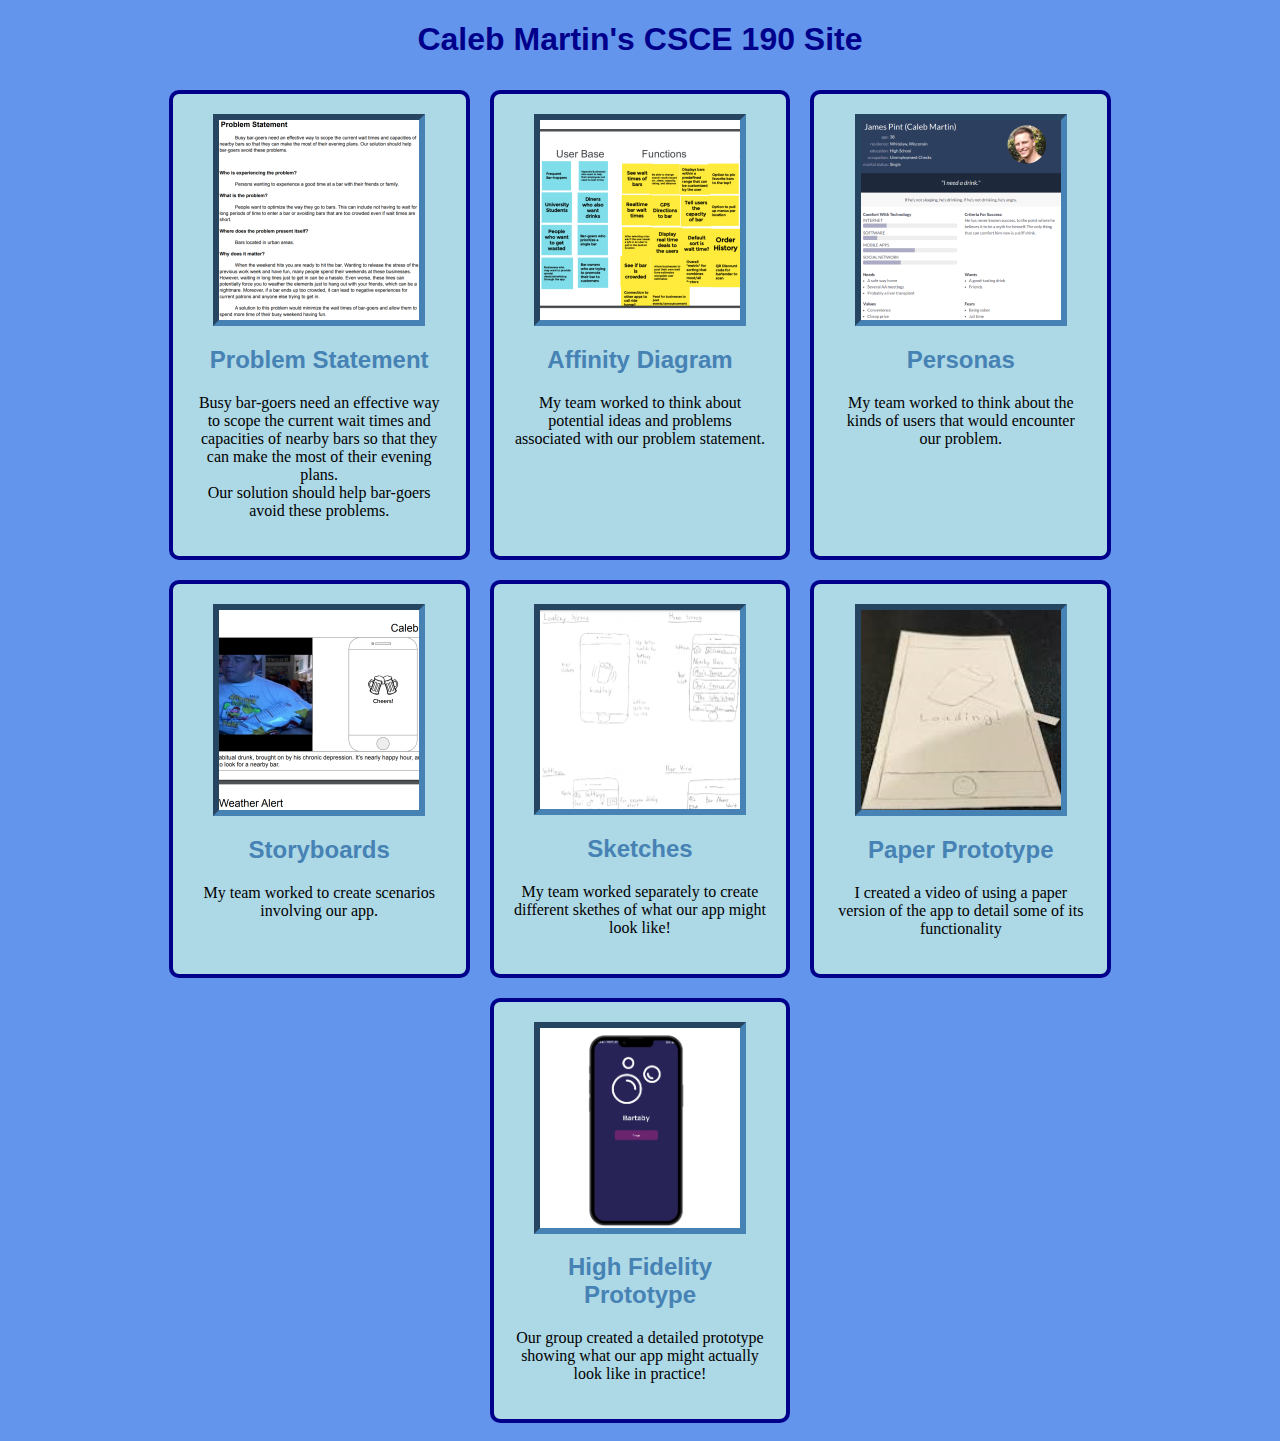
<file: index.html>
<!DOCTYPE html>
<html>
    <head>
        <title>CSCE 190 - Caleb Martin</title>
        <link rel="stylesheet" href="styles.css">
    </head>
    <body>
        <h1>Caleb Martin's CSCE 190 Site</h1>
        <div class = "pageelement">
            <!--Problem Statement-->
            <section class = "assignment">
                <a href="files/problem-statement.pdf" target="_blank">
                    <img src = "images/problem-statement-small.png" alt = "Thumbnail for Problem Statement document" >
                </a>
                <section class = "doc-details">
                <a href="files/problem-statement.pdf" target="_blank"><h2>Problem Statement</h2></a>
                <p>
                        Busy bar-goers need an effective way to scope the current wait times and capacities of nearby bars so that they can make the most of their evening plans.<br>
                        Our solution should help bar-goers avoid these problems.
                </p>
                </section>
            </section>

            <!--Affinity Diagram-->
            <section class = "assignment">
                <a href="files/affinity-diagram.pdf" target="_blank">
                    <img src = "images/affinity-diagram-small.png" alt = "Thumbnail for Affinity Diagram document" >
                </a>
                <section class = "doc-details">
                    <a href="files/affinity-diagram.pdf" target="_blank"><h2>Affinity Diagram</h2></a>
                    <p>
                        My team worked to think about potential ideas and problems associated with our problem statement.
                    </p>
                </section>
            </section>
                
            <!--Personas-->
            <section class = "assignment">
                <a href="files/personas.pdf" target="_blank">
                    <img src = "images/personas-small.png" alt = "Thumbnail for Personas document" >
                </a>
                <section class = "doc-details">
                    <a href="files/personas.pdf" target="_blank"><h2>Personas</h2></a>
                    <p>
                        My team worked to think about the kinds of users that would encounter our problem.
                    </p>
                </section>
            </section>

            <!--Storyboards-->
            <section class = "assignment">
                <a href="files/storyboards.pdf" target="_blank">
                    <img src = "images/storyboards-small.png" alt = "Thumbnail for Storyboards document" >
                </a>
                <section class = "doc-details">
                    <a href="files/storyboards.pdf" target="_blank"><h2>Storyboards</h2></a>
                    <p>
                        My team worked to create scenarios involving our app.
                    </p>
                </section>
            </section>

            <!--Sketches-->
            <section class = "assignment">
                <a href="files/sketches.pdf" target="_blank">
                    <img src = "images/sketches-small.png" alt = "Thumbnail for Sketches document" >
                </a>
                <section class = "doc-details">
                    <a href="files/sketches.pdf" target="_blank"><h2>Sketches</h2></a>
                    <p>
                        My team worked separately to create different skethes of what our app might look like!
                    </p>
                </section>
            </section>

            <!--Paper Prototype-->
            <section class = "assignment">
                <a href="https://youtu.be/WwWFhJCebEE" target="_blank">
                    <img src = "images/paper-prototype-square.jpg" alt = "Thumbnail for Paper Prototype" >
                </a>
                <section class = "doc-details">
                    <a href="https://youtu.be/WwWFhJCebEE" target="_blank"><h2>Paper Prototype</h2></a>
                    <p>
                        I created a video of using a paper version of the app to detail some of its functionality
                    </p>
                </section>
            </section>

            <!--High Fidelity Prototype-->
            <section class = "assignment">
                <a href="files/BarFinderApp-html/fullscreen.html" target="_blank">
                    <img src = "images/hifi.PNG" alt = "Thumbnail for High Fidelity Prototype" >
                </a>
                <section class = "doc-details">
                    <a href="files/BarFinderApp-html/fullscreen.html" target="_blank"><h2>High Fidelity Prototype</h2></a>
                    <p>
                        Our group created a detailed prototype showing what our app might actually look like in practice!
                    </p>
                </section>
            </section>
        </div>
    </body>
</html>
</file>
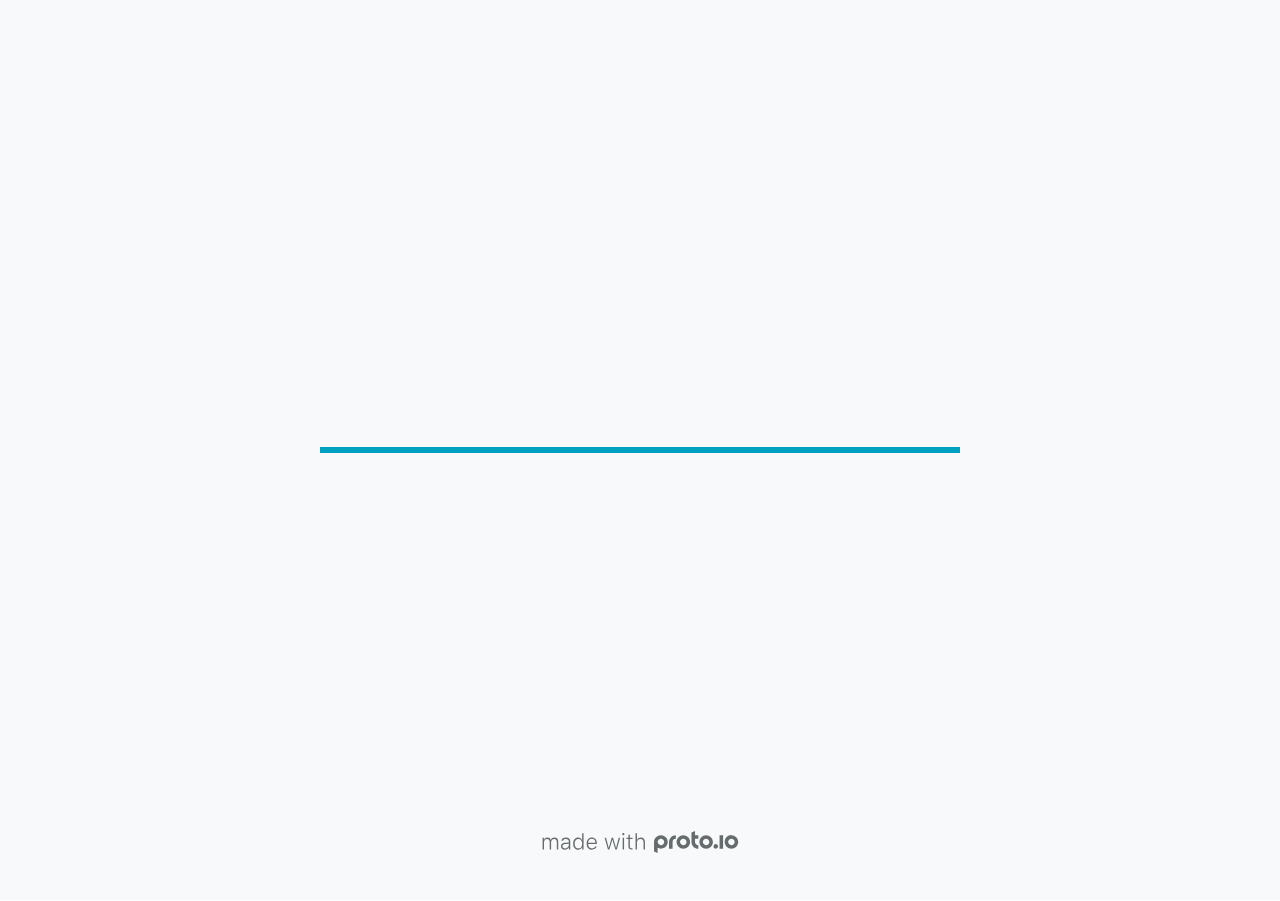
<file: files/BarFinderApp-html/src/index.html>
<!DOCTYPE HTML>
	<head>

		<meta charset="utf-8">

		<title>BarFinderApp - Proto.io</title>

		
			<meta name="HandheldFriendly" content="True">
			<meta name="MobileOptimized" content="390"> 

			
			
			
			<meta name="viewport" content="minimum-scale=1.00, maximum-scale=1.00, initial-scale=1.00, user-scalable=no, shrink-to-fit=no" />

			
				<meta name="apple-mobile-web-app-capable" content="yes" />
				<meta name="apple-mobile-web-app-status-bar-style" content="black-translucent" />
			

			<meta name="format-detection" content="telephone=no">


			

            
            <link rel="icon" sizes="192x192" href="./src/assets/branding/android-icon-hires.png">
            <link rel="icon" sizes="128x128" href="./src/assets/branding/android-icon.png">

            
            <link href="./src/assets/branding/apple-touch-icon-retina180.png" sizes="180x180" rel="apple-touch-icon">

            
            <link href="./src/assets/branding/apple-touch-icon-retina.png" sizes="114x114" rel="apple-touch-icon">

            
            <link href="./src/assets/branding/apple-touch-icon.png" sizes="57x57" rel="apple-touch-icon">

            
            <link href="./src/assets/branding/startup.png" media="(device-width: 320px)" rel="apple-touch-startup-image">

            
            <link href="./src/assets/branding/startup-retina.png" media="(device-width: 320px) and (device-height: 480px) and (-webkit-device-pixel-ratio: 2)" rel="apple-touch-startup-image">

            
            <link href="./src/assets/branding/startup-568.png" media="(device-width: 320px) and (device-height: 568px) and (-webkit-device-pixel-ratio: 2)" rel="apple-touch-startup-image">

            
            <link href="./src/assets/branding/startup-retina-6.png" media="(device-width: 375px) and (device-height: 667px) and (orientation: portrait) and (-webkit-device-pixel-ratio: 2)" rel="apple-touch-startup-image">

            
            <link href="./src/assets/branding/startup-retina-6plus.png" media="(device-width: 414px) and (device-height: 736px) and (orientation: portrait) and (-webkit-device-pixel-ratio: 3)" rel="apple-touch-startup-image">

            
            <link href="./src/assets/branding/startup-retina-6plus-landscape.png" media="(device-width: 414px) and (device-height: 736px) and (orientation: landscape) and (-webkit-device-pixel-ratio: 3)" rel="apple-touch-startup-image">

            
            <link href="./src/assets/branding/startup-ipad.png" media="(device-width: 768px) and (orientation: portrait)" rel="apple-touch-startup-image">

            
            <link href="./src/assets/branding/startup-ipad-landscape.png" media="(device-width: 768px) and (orientation: landscape)" rel="apple-touch-startup-image">

            
            <link href="./src/assets/branding/startup-ipad-retina.png" media="(device-width: 768px) and (orientation: portrait) and (-webkit-device-pixel-ratio: 2)" rel="apple-touch-startup-image">

            
            <link href="./src/assets/branding/startup-ipad-landscape-retina.png" media="(device-width: 768px) and (orientation: landscape) and (-webkit-device-pixel-ratio: 2)" rel="apple-touch-startup-image">

            
            <link href="./src/assets/branding/startup-ipad-pro.png" media="(device-width: 1024px) and (orientation: portrait) and (-webkit-device-pixel-ratio: 2)" rel="apple-touch-startup-image">

            
            <link href="./src/assets/branding/startup-ipad-pro-landscape.png" media="(device-width: 1024px) and (orientation: landscape) and (-webkit-device-pixel-ratio: 2)" rel="apple-touch-startup-image">

			<meta http-equiv="cleartype" content="on"> 


			 
		    <script type="text/javascript" src="./scripts/plugins/jquery/jquery.js"></script>

			
				<link rel="stylesheet" href="./stylesheets/player-export.css" />
				<script type="text/javascript" src="./scripts/player-export.js"></script>
			

			
			<script type="text/javascript" src="./libraries/common/components.js"></script> 
			<link type="text/css" rel="Stylesheet" href="./libraries/common/components.1.00.css" /> 

			
					<script type="text/javascript" src="./libraries/metro/components.js"></script> 
					<link type="text/css" rel="Stylesheet" href="./libraries/metro/components.1.00.css" /> 
				
					<script type="text/javascript" src="./libraries/generic2/components.js"></script> 
					<link type="text/css" rel="Stylesheet" href="./libraries/generic2/components.1.00.css" /> 
				
					<script type="text/javascript" src="./libraries/ios9/components.js"></script> 
					<link type="text/css" rel="Stylesheet" href="./libraries/ios9/components.1.00.css" /> 
				
					<script type="text/javascript" src="./libraries/material/components.js"></script> 
					<link type="text/css" rel="Stylesheet" href="./libraries/material/components.1.00.css" /> 
				
				<script type="text/javascript" src="./data/data.js"></script> 
			

		<style>
			body { width: 390px; height: 844px; }
			.landscape, .landscape .prx-page { min-height: 390px; }
			.portrait, .portrait .prx-page { min-height: 844px; }
		</style>

		<script type="text/javascript">

			prx.ver = '6.8.2.0';
			prx.url.account = 'https://claudereid2.proto.io';
			prx.url.staticassets = 'https://gal.proto.io';
			prx.url.devices = 'https://dteyv52hbg2at.cloudfront.net/devices';
			prx.url.static = 'https://dteyv52hbg2at.cloudfront.net';
			prx.url.siteurl = 'proto.io';
			prx.url.crossmsg = 'https://claudereid2.proto.io';

			prx.nodejsassetsserver = {};
			prx.nodejsassetsserver.host = ".proto.io";
			prx.nodejsassetsserver.subdomainprefix = "https://a3";
			prx.nodejsassetsserver.maxsubdomains = "20";

			prx.device_library = 'ios9';
			prx.devices[prx.device] = {
				name: prx.device
				,defaultOrientation: 'portrait'
				,portrait_applies: 1 //new
				,portrait: [390,844]
				,landscape_applies: 1 //new
				,landscape: [844,390]
				,allow_orientation_change: 1 //new
				,statusbar_skin: 'default' // new
				,statusbarheightportrait: 0
				,statusbarheightlandscape: 0
				,navigationbar_skin: 'default' //new
				,navigationbarheightportrait: 0
				,navigationbarheightlandscape: 0
				,normalportrait: [390,844]
				,normallandscape: [844,390]
				,device_s3bucket: 'd745dfc1-3990-4cd7-b321-932497072f14'
				,dpr: '1.00'
				,deviceType: "iphone13"
                ,showiPhoneXNotch: false
                ,hasCustomSkinNotch: false
				,appleWatchRoundedCorners: false
				,scrollType: "default"
				,initialscale: 1.00
				,targetdensitydpi: "device-dpi"
			}
			// save a copy of the device in the player state
			prx.currentPlayerStatus.projectDevice = prx.toolbox.clone(prx.devices[prx.device]);
			prx.currentPlayerStatus.targetDevice = {"ISANDROIDTABLET":0,"ISIPOD":0,"ISCHROME":0,"ISIOS":1,"ISMSIE":0,"ISMOZILLA":0,"isAndroid-Pad":0,"ISOPERA":0,"ISWEBKIT":0,"SOSVERSION":{"CBUILDVER":"","CMAJORVER":"","CMINORVER":"","CTEXT":"","IMINORVER":0,"IMAJORVER":0,"IBUILDVER":0},"ISIPAD":0,"ISMOBILE":1,"ISSAFARI":0,"ISIPHONE":1,"ISWINDOWS":0,"ISWINDOWSTOUCH":0,"ISDEVICE":1,"ISANDROID":0,"ISCUSTOM":0};
			prx.releaseChannel = 'stable';

			prx.projectsettings.id = '8770130e-3d82-4d97-8f5f-e382d2b44634';
			prx.projectsettings.s3b = 'claudereid2-1314147-2839ddbc-96ed-88ad-8735ae43c93cddcc';
			prx.projectsettings.account = 'claudereid2';
			prx.projectsettings.statusbar = '0'; 
			prx.projectsettings.statusbarapplies = '0';
			prx.projectsettings.navigationbar = '0';
			prx.projectsettings.navigationbarapplies = '0';
			prx.projectsettings.initialpageid = -1;
			
			
			prx.projectsettings.flashactions = 1;
			prx.projectsettings.gatrackingcode = '';

			prx.export2html = '1' == true;
			prx.mobPlayer = 0;

			prx.user.country = 'US';

			prx.s3Links = []; 
			var sLinkedAssets = [];
			

			prx.csrf_token = '5416422B978914E5BFBBEC02B83E96BA1DD6D6E79019CE7B628B6D8B47C94969';

            

            
                            prx.assetsAccessToken = "eyJ0eXAiOiJKV1QiLCJhbGciOiJIUzI1NiJ9.eyJkIjp7InVpZCI6Ii0xIiwicHJvamVjdF9pZCI6Ijg3NzAxMzBlLTNkODItNGQ5Ny04ZjVmLWUzODJkMmI0NDYzNCJ9LCJ2IjowLCJleHAiOjE2NTA1MDg1MzcsImlhdCI6MTY1MDMyODUzN30.ZvGT7TYkybZnKtp8WRzekKWWBM6Hg9RL-dE9RkaKs98";

			prx.iniPlayer.iniPreLoad();

		</script>
	</head>

	

			<body class="player device-cursor-touch mobile-device-true " " id="mbd" >

				
				<div id="window-wrapper">
					<div id="dragarea"></div>
					<div id="statusbar"></div>
					<div id="underlay" style=""></div>

					<div class="prx-page" data-role="page" id="p-1" data-id="1"></div>
					
								<div class="prx-page" data-role="page" id="p-3" data-id="3"></div>
							
								<div class="prx-page" data-role="page" id="p-4" data-id="4"></div>
							
								<div class="prx-page" data-role="page" id="p-5" data-id="5"></div>
							
								<div class="prx-page" data-role="page" id="p-6" data-id="6"></div>
							
								<div class="prx-page" data-role="page" id="p-7" data-id="7"></div>
							
								<div class="prx-page" data-role="page" id="p-8" data-id="8"></div>
							
								<div class="prx-page" data-role="page" id="p-12" data-id="12"></div>
							
								<div class="prx-page" data-role="page" id="p-14" data-id="14"></div>
							
								<div class="prx-page" data-role="page" id="p-17" data-id="17"></div>
							
					<div id="navigationbar"></div>
					<div id="overlay"></div>
					<div id="trash"></div>
					<div id="quick-audios"></div>
				</div>

				 
			<div id="loader-wrapper">
				
				<div class="progress">
					<div class="progress-bar"></div>
				</div>
				<div id="poweredby"></div>
			</div>
			


			</body>
		

</html>
</file>
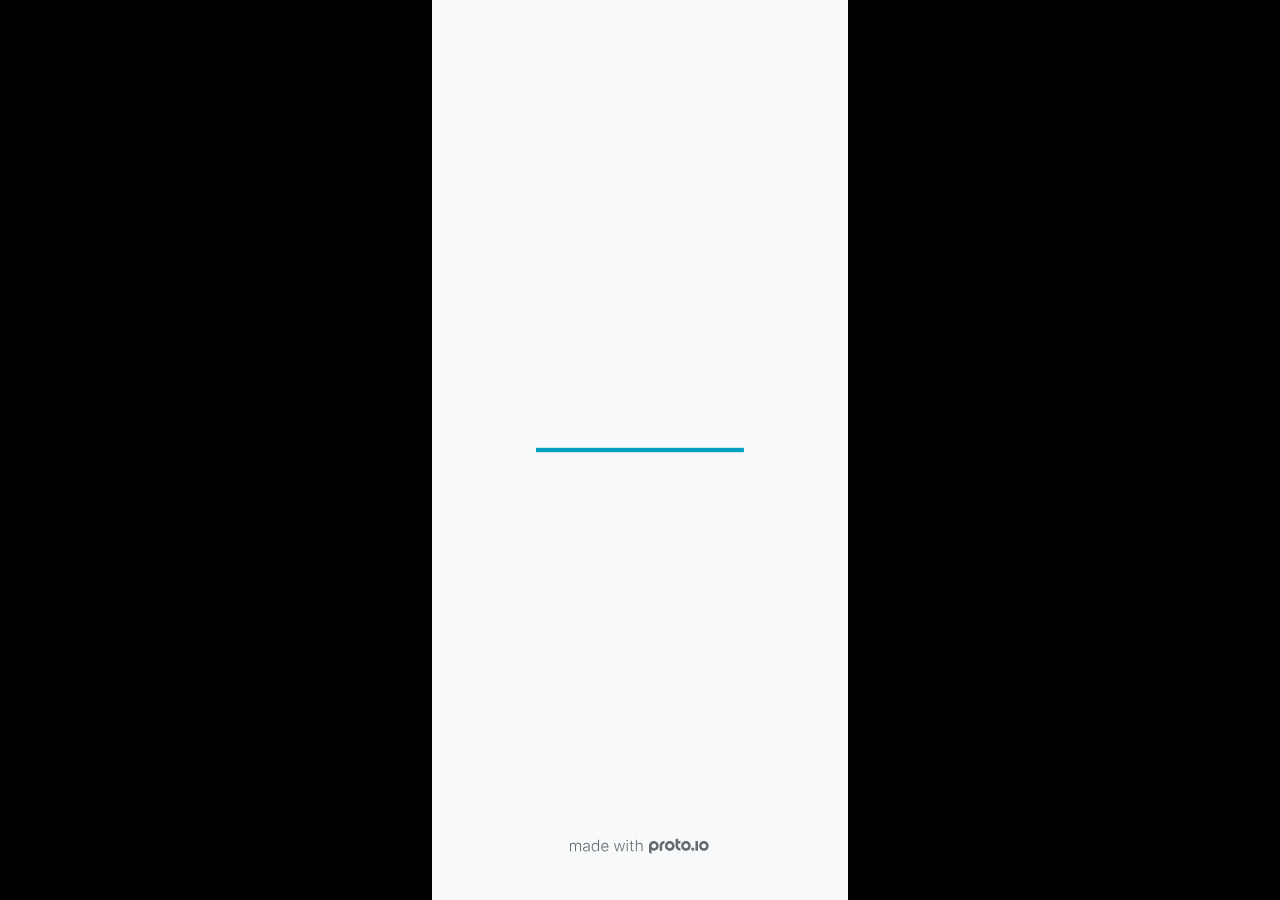
<file: files/BarFinderApp-html/fullscreen.html>
<!DOCTYPE HTML>
	<head>
		<meta charset="utf-8">

        
			<meta name="HandheldFriendly" content="True">
			<meta name="MobileOptimized" content="390"> 

			
			
			
			<meta name="viewport" content="minimum-scale=1, maximum-scale=1, initial-scale=1, user-scalable=no, shrink-to-fit=no" />

			
				<meta name="apple-mobile-web-app-capable" content="yes" />
				<meta name="apple-mobile-web-app-status-bar-style" content="black-translucent" />
			

			<meta name="format-detection" content="telephone=no">


			

            
            <link rel="icon" sizes="192x192" href="./src/assets/branding/android-icon-hires.png">
            <link rel="icon" sizes="128x128" href="./src/assets/branding/android-icon.png">

            
            <link href="./src/assets/branding/apple-touch-icon-retina180.png" sizes="180x180" rel="apple-touch-icon">

            
            <link href="./src/assets/branding/apple-touch-icon-retina.png" sizes="114x114" rel="apple-touch-icon">

            
            <link href="./src/assets/branding/apple-touch-icon.png" sizes="57x57" rel="apple-touch-icon">

            
            <link href="./src/assets/branding/startup.png" media="(device-width: 320px)" rel="apple-touch-startup-image">

            
            <link href="./src/assets/branding/startup-retina.png" media="(device-width: 320px) and (device-height: 480px) and (-webkit-device-pixel-ratio: 2)" rel="apple-touch-startup-image">

            
            <link href="./src/assets/branding/startup-568.png" media="(device-width: 320px) and (device-height: 568px) and (-webkit-device-pixel-ratio: 2)" rel="apple-touch-startup-image">

            
            <link href="./src/assets/branding/startup-retina-6.png" media="(device-width: 375px) and (device-height: 667px) and (orientation: portrait) and (-webkit-device-pixel-ratio: 2)" rel="apple-touch-startup-image">

            
            <link href="./src/assets/branding/startup-retina-6plus.png" media="(device-width: 414px) and (device-height: 736px) and (orientation: portrait) and (-webkit-device-pixel-ratio: 3)" rel="apple-touch-startup-image">

            
            <link href="./src/assets/branding/startup-retina-6plus-landscape.png" media="(device-width: 414px) and (device-height: 736px) and (orientation: landscape) and (-webkit-device-pixel-ratio: 3)" rel="apple-touch-startup-image">

            
            <link href="./src/assets/branding/startup-ipad.png" media="(device-width: 768px) and (orientation: portrait)" rel="apple-touch-startup-image">

            
            <link href="./src/assets/branding/startup-ipad-landscape.png" media="(device-width: 768px) and (orientation: landscape)" rel="apple-touch-startup-image">

            
            <link href="./src/assets/branding/startup-ipad-retina.png" media="(device-width: 768px) and (orientation: portrait) and (-webkit-device-pixel-ratio: 2)" rel="apple-touch-startup-image">

            
            <link href="./src/assets/branding/startup-ipad-landscape-retina.png" media="(device-width: 768px) and (orientation: landscape) and (-webkit-device-pixel-ratio: 2)" rel="apple-touch-startup-image">

            
            <link href="./src/assets/branding/startup-ipad-pro.png" media="(device-width: 1024px) and (orientation: portrait) and (-webkit-device-pixel-ratio: 2)" rel="apple-touch-startup-image">

            
            <link href="./src/assets/branding/startup-ipad-pro-landscape.png" media="(device-width: 1024px) and (orientation: landscape) and (-webkit-device-pixel-ratio: 2)" rel="apple-touch-startup-image">

			<meta http-equiv="cleartype" content="on"> 


			

		<title>BarFinderApp - Proto.io player</title>

		
				<link type="text/css" rel="stylesheet" href="./src/stylesheets/preview-letterbox-min.css">
				<script type="text/javascript" src="./src/scripts/preview-letterbox-min.js"></script>
			

		<script type="text/javascript">
			var prx = window.prx || {};
			prx.letterboxmode = true;
			prx.orientation = 'portrait';
			prx.orientations = {};
			prx.orientations.portrait = 1;
			prx.orientations.landscape = 1;
			prx.project = {};
			prx.project.id = '8770130e-3d82-4d97-8f5f-e382d2b44634';
			prx.project.title = 'BarFinderApp';
			prx.project.version = 0;
			prx.project.livepreview = 0;
			prx.project.account = "claudereid2";
			prx.activePage = {};
			
				prx.user = false;
			
			prx.flashactions = 1;

			prx.device_library = 'ios9';
			prx.device = {
					name: prx.device
					,caption: "iPhone 13"
					,defaultOrientation: 'portrait'
					,portrait_applies: 1 //new
					,portrait: [390,844]
					,landscape_applies: 1 //new
					,landscape: [844,390]
					,allow_orientation_change: 1 && 1 //new

			}

			prx.url.crossmsg = 'https://claudereid2.proto.io';
			prx.ver = '6.8.2.0';
			prx.exitFullScreenUrl = 'https://claudereid2.proto.io/player/index.cfm?id=8770130e-3d82-4d97-8f5f-e382d2b44634';
			prx.openURL = '';
			prx.downloadURL = '';

			
		</script>

		

	</head>

	<body>

		
				<iframe id="pio-playerframe" src="./src/index.html" scrolling="NO" style="width: 390px; height: 844px;" webkitAllowFullScreen mozallowfullscreen allowFullScreen allowvr allow="autoplay"></iframe>
				
						<script type="text/javascript">
							// remove parameter from address bar immediately if no changes
							let url = new URL(window.location.href);
							url.searchParams.delete('hc');
							url.searchParams.delete('ap');
							window.history.replaceState({}, document.title, url.toString());
						</script>
					
	</body>

</html>
</file>
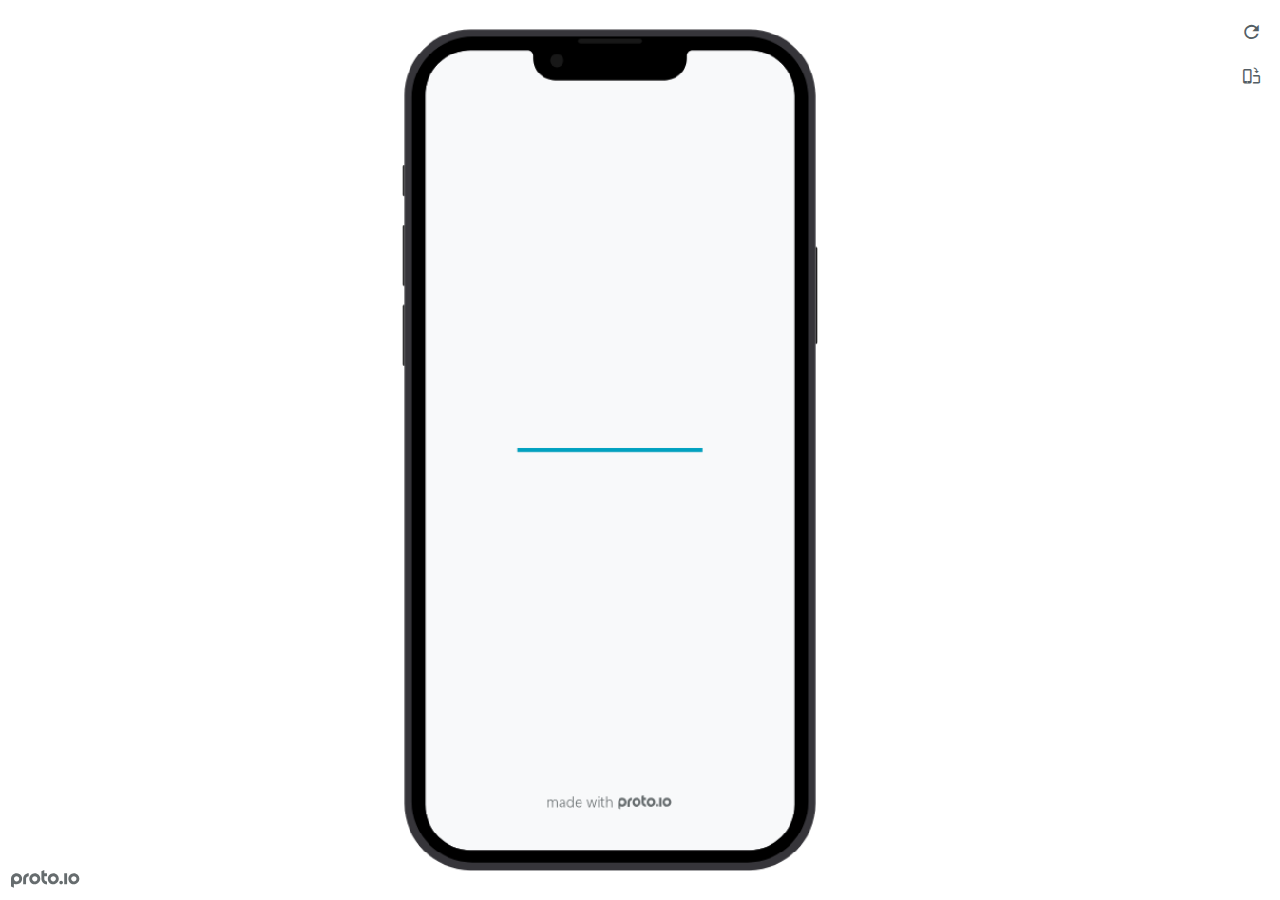
<file: files/BarFinderApp-html/preview.html>
<!DOCTYPE HTML>
    <head>
    <meta charset="utf-8">

    <title>BarFinderApp - Proto.io player</title>

    
				<link type="text/css" rel="stylesheet" href="./src/stylesheets/preview-export-min.css">
				<script type="text/javascript" src="./src/scripts/preview-export-min.js"></script>
			

    <script type="text/javascript">
        var prx = window.prx || {};
        prx.orientation = 'portrait';
        prx.orientations = {};
        prx.orientations.portrait = 1;
        prx.orientations.landscape = 1;
        prx.project = {};
        prx.project.id = '8770130e-3d82-4d97-8f5f-e382d2b44634';
        prx.project.title = 'BarFinderApp';
        prx.project.version = 0;
        prx.project.livepreview = 0;
        prx.project.account = "claudereid2";
        prx.activePage = {};
        prx.usercountry = "us";
        
            prx.user = false;
        
        prx.skin = 'apple-phone-iphone13_13pro-1';
        prx.ver = '6.8.2.0';
        //prx.flashactions = 1;
		prx.flashactions = 1; //we are not using the DB value anymore

        prx.nodejsassetsserver = {};
        prx.nodejsassetsserver.host = ".proto.io";
        prx.nodejsassetsserver.subdomainprefix = "https://a3";
        prx.nodejsassetsserver.maxsubdomains = "20";
        prx.account = "claudereid2";
        prx.browserShowScreenshots = 'true';
        prx.url.crossmsg = 'https://claudereid2.proto.io';
        prx.playerUrl = 'https://claudereid2.proto.io/player/';
        prx.fullScreenUrl = 'https://claudereid2.proto.io/player/fullscreen/index.cfm?id=8770130e-3d82-4d97-8f5f-e382d2b44634';
        prx.spaces = false;
        prx.csrf_token = 'E1BDD0E954476D0137BBBEFB4E7844CC232C427995DC6DFF66D70E64FCF44FD9';

        prx.bShowPlayerBetaPrompt = false;

        

    </script>

    

</head>


<body style="background-color:#FFFFFF">

    

    <div class="page-sidebar">
        
        <div class="sidebar-action-buttons">

            
                <span class="header-action-button player-icon-reload embed-icon-reload" id="refresh-preview">
                    <span class="tooltip">Refresh preview</span>
                </span>
                
                    <span  class="header-action-button player-icon-rotate embed-icon-rotate" id="change-orientation">
                        <span class="tooltip">Change orientation</span>
                    </span>
                

            <div class="header-action-button player-icon-enter-fullscreen-mode-icon" id="go-fullscreen">
                <span class="tooltip">Go full screen</span>
            </div>
        </div>

    </div>

    <div id="maincontent" class="portrait">

        <div id="shortcut-pressed-outer">
            <div id="shortcut-pressed"></div>
        </div>
        

			<div class="frame_generic">
				
				<div class="body_generic skin_apple-phone-iphone13_13pro-1 skin-wrapper skin-os-apple skin-device-phone skin-model-iphone13_13pro skin-size-1 skin-color-black skin-orientation-portrait skin-dimensions-390-844">

					<div class="buttons top"></div>
					<div class="detail-top"></div>
					<div class="web-search"></div>
					<div class="buttons left"></div>

					<div class="body_generic_inner">
						
						<iframe id="pio-playerframe" src="./src/index.html" scrolling="NO" style="width: 390px; height: 844px;" webkitAllowFullScreen mozallowfullscreen allowFullScreen allowvr allow="autoplay"></iframe>
						
                                <script type="text/javascript">
                                    // remove parameter from address bar immediately if no changes
                                    let url = new URL(window.location.href);
                                    url.searchParams.delete('hc');
									url.searchParams.delete('ap');
                                    window.history.replaceState({}, document.title, url.toString());
                                </script>
                            
					</div>

					<div class="buttons right"></div>
					<div class="detail-bottom"></div>
				</div>
				
			</div>
		
    </div>

    

    
            <div id="branding"></div>
        
</body>


<script type="text/javascript">
    
</script>
</html>
</file>
<file: styles.css>
body
{
    background-color: cornflowerblue;
    font-family: Arial, Helvetica, sans-serif;
}
h1
{
    color: darkblue;
    text-align: center;
}
p
{
    font-family: 'Times New Roman', Times, serif;
    text-align: center;
}
.pageelement
{
    display: flex;
    flex-wrap: wrap;
    justify-content: center;
}
.assignment
{
    width: 20%;
    background-color: lightblue;
    /*display: flex;*/
    padding: 20px;
    margin: 10px;
    border: 4px solid darkblue;
    border-radius: 10px;
}
.assignment img
{
    display: block;
    margin: auto;
    width: 200px;
    border: 6px inset steelblue;
}
.assignment img:hover
{
    border: 6px outset slateblue;
}
a
{
    text-decoration: none;
    color: steelblue;
    text-align: center;
}
a:hover
{
    color: slateblue;
}
</file>
<file: files/BarFinderApp-html/src/stylesheets/player-export.css>
/*!
 * 
 *                                                                       
 *                              ::;;;;                                   
 *    ::,,,,::    ::,,  ,,,,::::::11ii::,,::,,,,::      ::::,,::,,,,::   
 *  ,,111111ii,,::1111::111111ii::111111::111111ii,,    ii11,,ii111111,, 
 *  11ii::;;11;;ii11::iiii::;;11;;11ii::ii11::::11ii    ii11;;11;;::ii11 
 *  11;;  ::11ii11;;::11ii  ::11ii11ii,,iiii..  iiii    ii11;;11::  ;;11 
 *  1111;;ii11;;11;;,,ii11::ii11;;ii11;;;;11;;;;11;;;;;;ii11::11ii;;11ii 
 *  11111111;;::11;;  ::ii1111;;  ::ii11::ii1111ii::11ii;;11,,;;1111ii:: 
 *  11;;,,::  ,,::,,      ::,,        ::::  ::::    ,,,,::::    ::,,     
 *  ;;;;                                                                 
 *                                                                       
 *  Build: 4/12/2022, 12:43:26 PM
 */

/*!
 * Waves v0.5.5
 * http://fian.my.id/Waves
 *
 * Copyright 2014 Alfiana E. Sibuea and other contributors
 * Released under the MIT license
 * https://github.com/fians/Waves/blob/master/LICENSE
 */.mask-inner{position:relative;background-size:100% 100%;background-repeat:no-repeat}.mask-inner .mask-inner{transform:none!important}.mask-border .mborder,.mask-filter{height:100%;width:100%}.mask-border .mborder{border:1px solid hsla(0,0%,100%,.8);position:absolute;pointer-events:none}.mask-border .area-border{border:1px solid #00a1c0;left:0;top:0;position:absolute;transform-origin:0 0;box-sizing:border-box}.mask-border .mask-radius{width:100%;height:100%;overflow:hidden;position:absolute}.mask-border .mask-radius .mask-radius-border{position:relative;width:100%;height:100%;border:1px solid hsla(0,0%,100%,.8)}.mask-border.hide-handles .prx-resizable-handle{opacity:0;pointer-events:none!important}.mask-border.hide-handles .area-border{border:1px dashed #b4bcbf}.mask-wrapper{overflow:hidden;height:100%;pointer-events:none}.mask-wrapper.borderPos-inside{box-sizing:border-box}.mask-wrapper.borderPos-outside{width:100%;height:100%}.mask-wrapper.borderPos-outside .mask-inner{box-sizing:content-box}.mask-edit-mode-handles{pointer-events:none}.mask-edit-mode-handles.hide-handles .prx-resizable-handle,.mask-edit-mode-handles.hide-handles .prx-rotate-handle{opacity:0;pointer-events:none!important}.mask-edit-mode-handles.hide-handles .xborder{border-color:#b4bcbf!important}abbr,address,article,aside,audio,b,blockquote,body,caption,cite,code,dd,del,dfn,div,dl,dt,em,fieldset,figure,footer,form,h1,h2,h3,h4,h5,h6,header,hgroup,html,i,iframe,img,ins,kbd,label,legend,li,mark,menu,nav,object,ol,p,pre,q,samp,section,small,span,strong,sub,sup,table,tbody,td,tfoot,th,thead,time,tr,ul,var,video{margin:0;padding:0;border:0;outline:0;font-size:100%;background:transparent}article,aside,details,figcaption,figure,footer,header,hgroup,nav,section{display:block}audio,canvas,video{display:inline-block;*display:inline;*zoom:1}[hidden],audio:not([controls]){display:none}html{font-size:100%;-webkit-text-size-adjust:100%;-ms-text-size-adjust:100%}body{margin:0;font-size:13px}body,button,input,select,textarea{font-family:sans-serif;color:#222}a{color:#00e}a:visited{color:#551a8b}a:hover{color:#06e}a:focus{outline:thin dotted}a:active,a:hover{outline:0}abbr[title]{border-bottom:1px dotted}b,strong{font-weight:700}blockquote{margin:1em 40px}dfn{font-style:italic}hr{display:block;height:1px;border:0;border-top:1px solid #ccc;margin:1em 0;padding:0}ins{background:#ff9;text-decoration:none}ins,mark{color:#000}mark{background:#ff0;font-style:italic;font-weight:700}code,kbd,pre,samp{font-family:monospace,serif;_font-family:courier new,monospace;font-size:1em}pre{white-space:pre;white-space:pre-wrap;word-wrap:break-word}q{quotes:none}q:after,q:before{content:"";content:none}small{font-size:85%}sub,sup{font-size:75%;line-height:0;position:relative;vertical-align:baseline}sup{top:-.5em}sub{bottom:-.25em}ol,ul{margin:1em 0;padding:0 0 0 40px}dd{margin:0 0 0 40px}nav ol,nav ul{list-style:none;list-style-image:none;margin:0;padding:0}img{border:0;-ms-interpolation-mode:bicubic}svg:not(:root){overflow:hidden}figure,form{margin:0}fieldset{margin:0}fieldset,legend{border:0;padding:0}legend{*margin-left:-7px}button,input,select,textarea{font-size:100%;margin:0;vertical-align:baseline;*vertical-align:middle}button,input{line-height:normal;*overflow:visible}table button,table input{*overflow:auto}[role=button],button,input[type=button],input[type=reset],input[type=submit]{-webkit-appearance:button}input[type=checkbox],input[type=radio]{box-sizing:border-box;padding:0}input[type=search]{-webkit-appearance:textfield;-moz-box-sizing:content-box;-webkit-box-sizing:content-box;box-sizing:content-box}input[type=search]::-webkit-search-decoration{-webkit-appearance:none}button::-moz-focus-inner{border:0;padding:0}textarea{overflow:auto;vertical-align:top;resize:vertical}input:invalid,textarea:invalid{background-color:#f0dddd}table{border-collapse:collapse;border-spacing:0}td{vertical-align:top}.nocallout{-webkit-touch-callout:none}textarea[contenteditable]{-webkit-appearance:none}.gifhidden{position:absolute;left:-100%}.ir{display:block;border:0;text-indent:-999em;overflow:hidden;background-color:transparent;background-repeat:no-repeat;text-align:left;direction:ltr}.ir br{display:none}.hidden{display:none!important;visibility:hidden}.visuallyhidden{border:0;clip:rect(0 0 0 0);height:1px;margin:-1px;overflow:hidden;padding:0;position:absolute;width:1px}.visuallyhidden.focusable:active,.visuallyhidden.focusable:focus{clip:auto;height:auto;margin:0;overflow:visible;position:static;width:auto}.invisible{visibility:hidden}.clearfix:after,.clearfix:before{content:"";display:table}.clearfix:after{clear:both}.clearfix{*zoom:1}@media print{*{background:transparent!important;color:#000!important;text-shadow:none!important;filter:none!important;-ms-filter:none!important}a,a:visited{text-decoration:underline}a[href]:after{content:" (" attr(href) ")"}abbr[title]:after{content:" (" attr(title) ")"}.ir a:after,a[href^="#"]:after,a[href^="javascript:"]:after{content:""}blockquote,pre{border:1px solid #999;page-break-inside:avoid}thead{display:table-header-group}img,tr{page-break-inside:avoid}img{max-width:100%!important}@page{margin:.5cm}h2,h3,p{orphans:3;widows:3}h2,h3{page-break-after:avoid}}#eval-iframe{display:none}body{-webkit-appearance:none;-webkit-box-flex:1;-webkit-touch-callout:none;-webkit-tap-highlight-color:rgba(0,0,0,0)}*{-webkit-user-select:none;-khtml-user-select:none;-moz-user-select:-moz-none;-o-user-select:none;user-select:none}input,textarea{-webkit-user-select:text;-khtml-user-select:text;-moz-user-select:text;-o-user-select:text;user-select:text}#dragarea{font-family:Helvetica,Arial,sans-serif;text-align:left}.text{height:95%;overflow:auto}.wrap{overflow:hidden}.pos,.spos{position:absolute}.action-highlight{position:absolute;top:0;left:0;height:100%;width:100%;background:rgba(255,255,0,.5);background:rgba(64,208,255,.3);opacity:0;pointer-events:none;-webkit-transition:opacity .2s ease-in;transition:opacity .2s ease-in;border:2px solid #40c8f4;padding:3px;box-sizing:border-box}.action-highlight-simple-visible,.action-highlight-visible{opacity:1}#appModeNote{background-color:#333;border-top:5px solid #000;bottom:0;color:#f0f0f0;display:none;font-family:helvetica;left:0;padding:10px 0;position:fixed;text-align:center;width:100%}#appModeNote em{display:block;font-size:20px;font-weight:700;line-height:26px}#appModeNote span{display:block;font-size:14px;line-height:20px}.hidden{display:none}.prx-page.loadedFrom{display:block}.prx-page.loadedTo{z-index:999999}.prx-page.loadedTo-1{z-index:10000000}.prx-page.loadedTo-2{z-index:10000001}.prx-page.loadedTo-3{z-index:10000002}.prx-page.loadedTo-4{z-index:10000003}.prx-page.loadedTo-5{z-index:10000004}.prx-page.loadedTo-6{z-index:10000005}.prx-page.loadedTo-7{z-index:10000006}.prx-page.loadedTo-8{z-index:10000007}.prx-page.loadedTo-9{z-index:10000008}.prx-page.loadedTo-10{z-index:10000009}.prx-page.loadedTo-11{z-index:10000010}.prx-page.loadedTo-12{z-index:10000011}.prx-page.loadedTo-13{z-index:10000012}.prx-page.loadedTo-14{z-index:10000013}.prx-page.loadedTo-15{z-index:10000014}.prx-page.loadedTo-16{z-index:10000015}.prx-page.loadedTo-17{z-index:10000016}.prx-page.loadedTo-18{z-index:10000017}.prx-page.loadedTo-19{z-index:10000018}.prx-page.loadedTo-20{z-index:10000019}.prx-page.loadedTo-21{z-index:10000020}.prx-page.loadedTo-22{z-index:10000021}.prx-page.loadedTo-23{z-index:10000022}.prx-page.loadedTo-24{z-index:10000023}.prx-page.loadedTo-25{z-index:10000024}.prx-page.loadedTo-26{z-index:10000025}.prx-page.loadedTo-27{z-index:10000026}.prx-page.loadedTo-28{z-index:10000027}.prx-page.loadedTo-29{z-index:10000028}.prx-page.loadedTo-30{z-index:10000029}#navigationbar,#statusbar{background:transparent 0 0;display:block;width:100%;border:0;top:0;position:fixed;z-index:1}#loader-wrapper{background:#f8f9fa;height:100%;left:0;position:fixed;top:0;width:100%;z-index:99999;font-size:11px}#loader-wrapper .progress{position:absolute;top:50%;left:50%;transform:translate(-50%,-50%);-ms-transform:translate(-50%,-50%);-webkit-transform:translate(-50%,-50%);width:50%;height:4px;background-color:#ddd}#loader-wrapper .progress-bar{position:relative;width:0;height:4px;-webkit-transition:.4s linear;-moz-transition:.4s linear;-o-transition:.4s linear;transition:.4s linear;-webkit-transition-property:width,background-color;-moz-transition-property:width,background-color;-o-transition-property:width,background-color;transition-property:width,background-color}#loader-wrapper .progress-bar:before,.progress-bar:after{content:"";position:absolute;top:0;left:0;right:0}#loader-wrapper .progress-bar:before{bottom:0;background-color:#ddd}#loader-wrapper .progress-bar:after{z-index:2;bottom:0;background:#00a1c0}#loader-wrapper #app-icon{position:absolute;top:50%;left:50%;transform:translate(-50%,-150%);-ms-transform:translate(-50%,-150%);-webkit-transform:translate(-50%,-150%);width:114px;height:114px}#loader-wrapper #poweredby{position:absolute;bottom:5%;left:50%;transform:translate(-50%);-ms-transform:translate(-50%);-webkit-transform:translate(-50%);width:100%;height:16px;background-image:url(/images/player/player-logo.svg);background-repeat:no-repeat;background-position:top;background-size:auto 200%;z-index:99999}body{-moz-transition:opacity .3s linear;-o-transition:opacity .3s linear;-webkit-transition:opacity .3s linear;transition:opacity .3s linear}.reloading{background:#fff!important;opacity:0}@media (min-width:481px) and (max-width:1079px){#loader-wrapper .progress,#loader-wrapper .progress-bar{height:4px}}@media (min-width:1080px){#loader-wrapper #poweredby{height:24px}#loader-wrapper .progress,#loader-wrapper .progress-bar{height:6px}}@media (width:1280px) and (height:768px){#loader-wrapper .progress,#loader-wrapper .progress-bar{height:2px}}.pointer-events-none{pointer-events:none!important}body .prx-page{-webkit-trans1form:translate3d(0,0,0)}.prx-page .type-symbol .box{-w1ebkit-transform:translateZ(0)}html{background:transparent}body{background:#fff;overflow:hidden}body.mobile-device-true *{-webkit-text-size-adjust:100%}body.mobile-device-false *{-webkit-text-size-adjust:initial}#window-wrapper{width:100%;height:100%;overflow:hidden;position:relative}#dragarea{background:transparent;display:none}#overlay,#quick-audios,#trash,#underlay{position:absolute;top:0;left:0}#quick-audios,#trash{display:none}.visible{display:block!important}.iScrollHorizontalScrollbar,.iScrollVerticalScrollbar{z-index:auto!important}.overlay{position:fixed;left:0;right:0;bottom:0;top:0}.ui-mobile-viewport-transitioning,.ui-mobile-viewport-transitioning .prx-page{o1verflow:visible!important}.box[style*="z-index:0;"],.box[style*="z-index: 0;"]{z-index:auto!important}.box[data-mpoverlay="1"]{pos1ition:fixed}#temp-for-external-link{display:none}#dragarea,html{background:transparent!important}.hide{display:none!important}*{outline:none}.ghost-component,.ghost-component *,.ghost-component .box *{pointer-events:none!important}#statusbar{position:fixed!important}.prx-page{position:absolute;display:none}.prx-page.prx-page-active,.prx-page[class*=prx-page-transitioning-]{display:block}.prx-page[class*=prx-page-transitioning-]{overflow:hidden}.prx-page.prx-page-transitioning-overlay-in-source,.prx-page.prx-page-transitioning-overlay-out-target{overflow:visible}.prx-page.prx-page-below{z-index:10}.prx-page.prx-page-above{z-index:20}#overlay{z-index:30}.prx-page.prx-page-transition-flip,.prx-page.prx-page-transition-turn{-webkit-backface-visibility:hidden;-moz-backface-visibility:hidden;backface-visibility:hidden}.prx-page.prx-page-transition-turn{-webkit-transform:translateZ(0);-moz-transform:translateZ(0);-webkit-transform-origin:0 center;-moz-transform-origin:0 center;transform-origin:0 center;transform:translateZ(0)}.prx-page.prx-page-transition-flow:not(.prx-page-transition-flow-overlay),.prx-page.prx-page-transition-overlay-top{box-shadow:0 0 20px rgba(0,0,0,.4)}.prx-page-above.prx-page-transition-notificationInWatchOS{transition:background-color .45s ease-out}.prx-page-above.prx-page-transition-notificationInWatchOS.prx-page-transition-notificationInWatchOS-notification-in{background-color:transparent!important;transition:background-color 0s ease-out}.device-cursor-touch,.device-cursor-touch *{cursor:url(/images/player/touch-cursor-64.png) 32 32,default!important;cursor:-webkit-image-set(url("/images/player/touch-cursor-64.png") 1x,url("/images/player/touch-cursor-64@2x.png") 2x) 32 32,default!important}.device-cursor-web,.device-cursor-web *{cursor:default}.device-cursor-web .delayedtap,.device-cursor-web .delayedtap *,.device-cursor-web .interaction-click,.device-cursor-web .interaction-click *,.device-cursor-web .interaction-tap,.device-cursor-web .interaction-tap *,.device-cursor-web .release,.device-cursor-web .release *,.device-cursor-web .touch,.device-cursor-web .touch *{cursor:pointer;cursor:hand}.device-cursor-web [data-component-type=text]{cursor:default}.device-cursor-web .move,.device-cursor-web .move *{cursor:move}.device-cursor-web input,.device-cursor-web textarea{cursor:text}.do-chrome-fix #window-wrapper{-webkit-perspective:1}.do-chrome-fix .pos{-webkit-backface-visibility:hidden;-webkit-transform:translateZ(0)}.do-chrome-fix *{-w1ebkit-transform:translateZ(0) scale(1) scaleX(1) skew(0deg,0deg) skewX(0deg) skewY(0deg) rotateX(0deg) rotateY(0deg) rotate(0deg)}.do-chrome-fix.dont-do-chrome-fix #window-wrapper{-webkit-perspective:none}.do-chrome-fix.dont-do-chrome-fix .pos{-webkit-backface-visibility:visible;-webkit-transform:none}.prx-page-transitioning:not(.prx-page-transitioning-overlay-in-source):not(.loadedFrom) [data-mpoverlay="1"]{display:none}#fps{position:fixed;z-index:9999;font-size:18px;top:20px;left:20px;background:rgba(0,0,0,.8);border-radius:6px;color:#fff;padding:3px 10px}#fps,.cbutton{pointer-events:none}.cbutton{position:absolute;display:inline-block;padding:0;border:none;background:none;color:#286aab;font-size:1.4em;overflow:visible;-webkit-transition:color .7s;transition:color .7s;-webkit-tap-highlight-color:rgba(0,0,0,0)}.cbutton.cbutton--click,.cbutton:focus{outline:none;color:#3c8ddc}.cbutton:after{position:absolute;width:100%;height:100%;border-radius:50%;content:"";opacity:0;pointer-events:none}.cbutton--effect-jelena:after{border:3px solid hsla(0,0%,82.7%,.7)}.cbutton--effect-jelena.cbutton--click:after{-webkit-animation:anim-effect-jelena .3s ease-out forwards;animation:anim-effect-jelena .3s ease-out forwards}@-webkit-keyframes anim-effect-jelena{0%{opacity:1;-webkit-transform:scale3d(.6,.6,1);transform:scale3d(.6,.6,1)}to{opacity:0;-webkit-transform:scale3d(1.2,1.2,1);transform:scale3d(1.2,1.2,1)}}@keyframes anim-effect-jelena{0%{opacity:1;-webkit-transform:scale3d(.5,.5,1);transform:scale3d(.5,.5,1)}to{opacity:0;-webkit-transform:scale3d(1.2,1.2,1);transform:scale3d(1.2,1.2,1)}}.cbutton--effect-sanja:after{background:hsla(0,0%,75.3%,.3)}.cbutton--effect-sanja.cbutton--click:after{-webkit-animation:anim-effect-sanja 1s ease-out forwards;animation:anim-effect-sanja 1s ease-out forwards}@-webkit-keyframes anim-effect-sanja{0%{opacity:1;-webkit-transform:scale3d(.5,.5,1);transform:scale3d(.5,.5,1)}25%{opacity:1;-webkit-transform:scaleX(1);transform:scaleX(1)}to{opacity:0;-webkit-transform:scaleX(1);transform:scaleX(1)}}@keyframes anim-effect-sanja{0%{opacity:1;-webkit-transform:scale3d(.5,.5,1);transform:scale3d(.5,.5,1)}25%{opacity:1;-webkit-transform:scaleX(1);transform:scaleX(1)}to{opacity:0;-webkit-transform:scaleX(1);transform:scaleX(1)}}#log{position:fixed;z-index:9999;font-size:24px;top:20px;right:20px;pointer-events:none}.watchOSscrollbars .iScrollVerticalScrollbar{position:fixed!important;width:12px!important;background-color:hsla(0,0%,100%,.3)!important;border-radius:8px!important;z-index:99999!important}.watchOSscrollbars .iScrollIndicator{background:#fff!important;border-radius:8px!important;left:2px!important;width:8px!important}.applewatch-rounded-corners{-webkit-clip-path:inset(0 0 0 0 round 63px);clip-path:inset(0 0 0 0 round 63px)}.group-action-prediv{position:absolute}.player .type-symbol.type-symbol-transparent .group-action-prediv{pointer-events:auto}.initialise-hidden-container{display:block!important;visibility:hidden!important}.a-enter-vr{height:0!important}.fullscreen-vr .prx-page{transform:none!important;position:fixed!important}

/*!
 * Waves v0.5.5
 * http://fian.my.id/Waves
 *
 * Copyright 2014 Alfiana E. Sibuea and other contributors
 * Released under the MIT license
 * https://github.com/fians/Waves/blob/master/LICENSE
 */.waves-effect{position:relative;overflow:hidden}.waves-effect.box{position:absolute}.waves-effect .waves-ripple{position:absolute;border-radius:50%;width:100px;height:100px;margin-top:-50px;margin-left:-50px;opacity:0;background-color:rgba(0,0,0,.2);pointer-events:none}.waves-effect.waves-light .waves-ripple{background-color:hsla(0,0%,100%,.4)}.waves-button,.waves-circle{-webkit-mask-image:-webkit-radial-gradient(circle,#fff 100%,#000 0);mask-image:radial-gradient(circle,#fff 100%,#000 0)}.waves-button,.waves-button-input,.waves-button:hover,.waves-button:link,.waves-button:visited{white-space:nowrap;vertical-align:middle;cursor:pointer;border:none;outline:none;color:inherit;background-color:transparent;font-size:14px;text-align:center;text-decoration:none;z-index:1}.waves-button{padding:10px 15px;border-radius:2px}.waves-button-input{margin:0;padding:10px 15px}.waves-input-wrapper{border-radius:2px;vertical-align:bottom}.waves-input-wrapper.waves-button{padding:0}.waves-input-wrapper .waves-button-input{position:relative;top:0;left:0;z-index:1}.waves-block{display:block}a.waves-effect .waves-ripple{z-index:-1}#loader-wrapper #poweredby{background-image:url(../images/player/player-logo.svg)!important}.device-cursor-touch,.device-cursor-touch *{cursor:url(../images/player/touch-cursor-64.png) 32 32,default!important;cursor:-webkit-image-set(url("../images/player/touch-cursor-64.png") 1x,url("../images/player/touch-cursor-64@2x.png") 2x) 32 32,default!important}
</file>
<file: files/BarFinderApp-html/src/libraries/common/components.1.00.css>
.type-shapes .shape-wrapper{width:100%;height:100%;-moz-box-sizing:border-box;-webkit-box-sizing:border-box;box-sizing:border-box;background-clip:content-box}.type-shapes .shapes-text-container{position:absolute;top:0;left:0;right:0;display:table;width:100%;height:100%;text-align:center}.type-shapes .shapes-text-container>span{display:table-cell;vertical-align:middle}.type-shapes svg{overflow:visible}.player .type-symbol{overflow:hidden}.player .type-symbol.symbol-scroll{-webkit-perspective:1000}.player .type-symbol.type-symbol-transparent{pointer-events:none !important}.player .type-symbol.type-symbol-transparent .box{pointer-events:auto}.type-symbol.fullscreen{transform:none !important;width:100vw !important;height:100vh !important}.type-symbol>.type-symbol-hover-message,.type-symbol.ui-draggable-dragging:hover>.type-symbol-hover-message,.type-symbol.prx-resizable-resizing:hover>.type-symbol-hover-message{display:none;position:absolute;color:#fff;font-family:Helvetica,Arial,sans-serif !important;background:rgba(0,0,0,.7);top:50%;left:50%;text-align:center;position:absolute;pointer-events:none;width:70px;height:30px;line-height:15px;font-size:10px !important;border-radius:3px;margin:-20px 0 0 -40px;padding:5px}.type-symbol:hover>.type-symbol-hover-message{display:block}.type-vrsymbol.fullscreen{transform:none !important;width:100vw !important;height:100vh !important}.type-vrsymbol.fullscreen canvas{width:100vw !important;height:100vh !important}.type-vrsymbol>.type-vrsymbol-hover-message,.type-vrsymbol.ui-draggable-dragging:hover>.type-vrsymbol-hover-message,.type-vrsymbol.prx-resizable-resizing:hover>.type-vrsymbol-hover-message{display:none;position:absolute;color:#fff;font-family:Helvetica,Arial,sans-serif !important;background:rgba(0,0,0,.7);top:50%;left:50%;text-align:center;position:absolute;pointer-events:none;width:70px;height:30px;line-height:15px;font-size:10px !important;border-radius:3px;margin:-20px 0 0 -40px;padding:5px}.type-vrsymbol:hover>.type-vrsymbol-hover-message{display:block}.type-text.v2-text .text-contents{o1verflow:hidden;width:100%;height:100%}.type-text.v2-text.box [data-editableProperty]{word-wrap:break-word !important}.type-text .autoresize{white-space:nowrap}.player .type-text .autoResize-true{white-space:nowrap}.type-richtext p{margin:0;line-height:normal}.type-rectangle .inner-rec{position:absolute;width:100%;height:100%;-moz-box-sizing:border-box;-webkit-box-sizing:border-box;box-sizing:border-box;background-clip:content-box}.type-rectangle .shapes-image-background{top:0;left:0;width:100%;height:100%;position:absolute;background-position:center;background-repeat:no-repeat}.type-rectangle[data-shape-type=oval] .shapes-image-background{border-radius:50%}.type-rectangle .shapes-text-container{display:table;width:100%;height:100%;text-align:center}.type-rectangle .shapes-text-container>span{display:table-cell;vertical-align:middle}.type-horizontalline .inner{width:100%;height:0}.type-verticalline .inner{width:0;height:100%}.type-actionarea .inner-rec{width:100%;height:100%}.type-actionarea .inner-rec div{width:100%;height:100%;background:#40c8f4;opacity:.4;-moz-box-sizing:border-box;-webkit-box-sizing:border-box;box-sizing:border-box}.type-actionarea .inner-rec div:before{content:" ";display:block;position:absolute;top:50%;left:50%;width:24px;height:24px;margin:-12px 0 0 -12px}.player .type-actionarea .inner-rec div{background:transparent}.player .type-actionarea .inner-rec div:before{background-image:none}.type-image,.type-image .type-image-wrapper{background:0 0 repeat;background-size:100% 100%;width:100%;height:100%;background-clip:content-box}.type-image .type-image-wrapper.type-image-svg{background:center center no-repeat;background-size:contain}.type-image .type-image-wrapper img{display:none}.player .type-image .type-image-wrapper.gif img{display:block !important;width:1px;height:1px;opacity:.1}.type-image.type-image-repeater,.type-image.type-image-repeater .type-image-wrapper{background-size:auto}.type-image .image-inner{width:100%;height:100%}.type-image .image-inner.borderPos-inside .type-image-wrapper{box-sizing:border-box;background-origin:border-box}.type-image .image-inner.borderPos-outside{display:-webkit-box;display:-moz-box;display:-ms-flexbox;display:-webkit-flex;display:flex;-moz-flex-flow:row;-ms-flex-flow:row;-webkit-flex-flow:row;flex-flow:row;-moz-box-orient:horizontal;-ms-box-orient:horizontal;-webkit-box-orient:horizontal;box-orient:horizontal;-ms-align-items:center;-webkit-align-items:center;align-items:center;-ms-box-align:center;-webkit-box-align:center;box-align:center;-ms-flex-align:center;-webkit-flex-align:center;flex-align:center;-ms-justify-content:center;-webkit-justify-content:center;justify-content:center;-ms-box-pack:center;-webkit-box-pack:center;box-pack:center;-ms-flex-pack:center;-webkit-flex-pack:center;flex-pack:center}.type-image .image-inner.borderPos-outside .type-image-wrapper{-ms-flex-shrink:0;-webkit-flex-shrink:0;flex-shrink:0;box-sizing:content-box}.type-image>.type-image-hover-message,.type-image.ui-draggable-dragging:hover>.type-image-hover-message,.type-image.prx-resizable-resizing:hover>.type-image-hover-message{display:none;position:absolute;color:#fff;font-family:Helvetica,Arial,sans-serif !important;background:rgba(0,0,0,.7);top:50%;left:50%;text-align:center;position:absolute;pointer-events:none;width:70px;height:30px;line-height:15px;font-size:10px !important;border-radius:3px;margin:-20px 0 0 -40px;padding:5px}.type-image:hover>.type-image-hover-message{display:block}.type-placeholder .bg{position:absolute;width:100%;height:100%;-moz-box-sizing:border-box;-webkit-box-sizing:border-box;box-sizing:border-box}.type-placeholder .diagonal{border:0px solid transparent;position:absolute;-moz-box-sizing:border-box;-webkit-box-sizing:border-box;box-sizing:border-box}.type-placeholder .diagonal1{-moz-transform-origin:0 0;-webkit-transform-origin:0 0;-o-transform-origin:0 0;transform-origin:0 0}.type-placeholder .diagonal2{-moz-transform-origin:right top;-webkit-transform-origin:right top;-o-transform-origin:right top;transform-origin:right top}.type-placeholder .contents{width:100%;height:100%;display:-webkit-box;display:-moz-box;display:-ms-flexbox;display:-webkit-flex;display:flex;-ms-justify-content:center;-webkit-justify-content:center;justify-content:center;-ms-box-pack:center;-webkit-box-pack:center;box-pack:center;-ms-flex-pack:center;-webkit-flex-pack:center;flex-pack:center;-ms-align-items:center;-webkit-align-items:center;align-items:center;-ms-box-align:center;-webkit-box-align:center;box-align:center;-ms-flex-align:center;-webkit-flex-align:center;flex-align:center}.type-placeholder .contents>span{display:inline-block}.type-placeholder .contents span[data-editableproperty]:empty{padding:0}.type-webview .webview-scroll-wrapper{width:100%;height:100%;-webkit-overflow-scrolling:touch;overflow:auto}.type-webview iframe{width:100%;height:100%;border:none}.type-html iframe{width:100%;height:100%;overflow:hidden;border:none}.type-animationtarget{position:relative}.type-animationtarget.type-animatiotarget-fixed-positioning{position:absolute}.type-animationtarget .animationtarget-circle{-moz-box-sizing:border-box;-webkit-box-sizing:border-box;box-sizing:border-box;width:0;height:0;position:absolute;top:0;left:0;border-radius:50%;display:none}.type-animationtarget .animationtarget-vertical{position:absolute;top:0}.type-animationtarget .animationtarget-horizontal{position:absolute;top:0%;left:0}.player .type-animationtarget{opacity:0 !important;pointer-events:none !important}.type-bannerad .bannerad-outer{display:table;height:100%;width:100%}.type-bannerad .bannerad-inner{display:table-cell;position:relative;text-align:center;vertical-align:middle;width:100%;background-size:100% 100%}.type-tooltip .tooltip-content-wrapper{width:100%;height:100%;position:relative}.type-tooltip .tooltip-content-wrapper .tooltip-outer{position:absolute;overflow:hidden}.type-tooltip .tooltip-content-wrapper .tooltip{position:absolute;-moz-transform:rotate(45deg);-webkit-transform:rotate(45deg);transform:rotate(45deg);filter:progid:DXImageTransform.Microsoft.Matrix(sizingMethod="auto expand", M11=0.7071067811865476, M12=-0.7071067811865475, M21=0.7071067811865475, M22=0.7071067811865476);-ms-filter:"progid:DXImageTransform.Microsoft.Matrix(SizingMethod='auto expand', M11=0.7071067811865476, M12=-0.7071067811865475, M21=0.7071067811865475, M22=0.7071067811865476)";-moz-box-sizing:border-box;-webkit-box-sizing:border-box;box-sizing:border-box}.type-tooltip .tooltip-content-wrapper .tooltip-content-outer{position:absolute;width:100%;height:100%;-moz-box-sizing:border-box;-webkit-box-sizing:border-box;box-sizing:border-box}.type-tooltip .tooltip-content-wrapper .tooltip-content{width:100%;height:100%;overflow:hidden;padding:10px;-moz-box-sizing:border-box;-webkit-box-sizing:border-box;box-sizing:border-box}.type-tooltip.verticalAlignCenter .tooltip-content{display:-webkit-box;display:-moz-box;display:-ms-flexbox;display:-webkit-flex;display:flex;-ms-box-align:center;-webkit-box-align:center;box-align:center;-ms-flex-align:center;-webkit-flex-align:center;flex-align:center;-ms-align-items:center;-webkit-align-items:center;align-items:center}.type-tooltip.verticalAlignCenter .tooltip-content .tooltip-text{width:100%}.type-vectoranimation .type-vectoranimation-wrapper{width:100%;height:100%}.type-vectoranimation .bodymovin,.type-vectoranimation .bodymovin-player{width:100%;height:100%}.type-vectoranimation .vector-inner{width:100%;height:100%}.type-vectoranimation .vector-inner.borderPos-inside .type-vectoranimation-wrapper{box-sizing:border-box;background-origin:border-box;overflow:hidden}.type-vectoranimation .vector-inner.borderPos-outside{display:-webkit-box;display:-moz-box;display:-ms-flexbox;display:-webkit-flex;display:flex;-moz-flex-flow:row;-ms-flex-flow:row;-webkit-flex-flow:row;flex-flow:row;-moz-box-orient:horizontal;-ms-box-orient:horizontal;-webkit-box-orient:horizontal;box-orient:horizontal;-ms-align-items:center;-webkit-align-items:center;align-items:center;-ms-box-align:center;-webkit-box-align:center;box-align:center;-ms-flex-align:center;-webkit-flex-align:center;flex-align:center;-ms-justify-content:center;-webkit-justify-content:center;justify-content:center;-ms-box-pack:center;-webkit-box-pack:center;box-pack:center;-ms-flex-pack:center;-webkit-flex-pack:center;flex-pack:center}.type-vectoranimation .vector-inner.borderPos-outside .type-vectoranimation-wrapper{-ms-flex-shrink:0;-webkit-flex-shrink:0;flex-shrink:0;box-sizing:content-box}.type-vectoranimation>.type-vectoranimation-hover-message,.type-vectoranimation.ui-draggable-dragging:hover>.type-vectoranimation-hover-message,.type-vectoranimation.prx-resizable-resizing:hover>.type-vectoranimation-hover-message{display:none;position:absolute;color:#fff;font-family:Helvetica,Arial,sans-serif !important;background:rgba(0,0,0,.7);top:50%;left:50%;text-align:center;position:absolute;pointer-events:none;width:70px;height:45px;line-height:15px;font-size:10px !important;border-radius:3px;margin:-27px 0 0 -40px;padding:5px}.type-vectoranimation:hover>.type-vectoranimation-hover-message{display:block}.type-basic-tabbar ul{margin:0;padding:0;list-style:none;height:100%}.type-basic-tabbar ul li{margin:0;padding:0;float:left;text-align:center;height:100%;position:relative}.type-basic-tabbar ul li:first-child{border-left:0 none !important}.type-basic-tabbar ul li input{display:none}.type-basic-tabbar ul li label{width:100%;height:100%;display:block}.type-basic-tabbar ul li label .icon-wrapper{width:100%;height:100%;display:block}.type-basic-tabbar ul li label .icon{height:100%;background-position:center center;background-repeat:no-repeat;background-size:auto 60%;-webkit-mask-size:auto 60%;mask-size:auto 60%;-webkit-mask-repeat:no-repeat;mask-repeat:no-repeat;-webkit-mask-position:center center;mask-position:center center}.type-basic-tabbar.type-basic-tabbar-icon-top ul li label .icon{height:75%}.type-basic-tabbar.type-basic-tabbar-icon-top ul li label .caption{display:inline-block;width:100%;height:25%;float:left}.type-generic-onoffswitch input[type=checkbox]{display:none}.type-generic-onoffswitch label{display:block;overflow:hidden}.type-generic-onoffswitch .onoffswitch-inner{width:200%;margin-left:-100%;-moz-transition:margin .3s ease-in 0s;-webkit-transition:margin .3s ease-in 0s;-ms-transition:margin .3s ease-in 0s;-o-transition:margin .3s ease-in 0s;transition:margin .3s ease-in 0s}.type-generic-onoffswitch input:checked+label .onoffswitch-inner{margin-left:0}.type-generic-onoffswitch .onoffswitch-inner div{float:left;width:50%;color:#fff;font-family:Trebuchet,Arial,sans-serif;font-weight:bold;-moz-box-sizing:border-box;-webkit-box-sizing:border-box;-ms-box-sizing:border-box;-o-box-sizing:border-box;box-sizing:border-box}.type-generic-onoffswitch .onoffswitch-inner .active{background-color:#2fccff;color:#fff}.type-generic-onoffswitch .onoffswitch-inner .inactive{background-color:#eee;color:#999;text-align:right}.type-generic-onoffswitch .onoffswitch-switch{background:#fff;position:absolute;top:0;bottom:0;-moz-transition:right .3s ease-in 0s;-webkit-transition:right .3s ease-in 0s;-ms-transition:right .3s ease-in 0s;-o-transition:right .3s ease-in 0s;transition:right .3s ease-in 0s}.type-generic-onoffswitch input:checked+label .onoffswitch-switch{right:0px !important}.type-datetime #background{box-sizing:border-box;margin:0;padding:0;height:100%;overflow:hidden;display:-webkit-box;display:-moz-box;display:-ms-flexbox;display:-webkit-flex;display:flex;-ms-justify-content:center;-webkit-justify-content:center;justify-content:center;-ms-box-pack:center;-webkit-box-pack:center;box-pack:center;-ms-flex-pack:center;-webkit-flex-pack:center;flex-pack:center;-ms-align-items:center;-webkit-align-items:center;align-items:center;-ms-box-align:center;-webkit-box-align:center;box-align:center;-ms-flex-align:center;-webkit-flex-align:center;flex-align:center}.type-datetime #datetime{width:100%}.type-basic-button .basic-button-inner{height:100%;width:100%;-moz-box-sizing:border-box;box-sizing:border-box;display:-webkit-box;display:-moz-box;display:-ms-flexbox;display:-webkit-flex;display:flex;-ms-box-pack:center;-webkit-box-pack:center;box-pack:center;-ms-flex-pack:center;-webkit-flex-pack:center;flex-pack:center;-ms-align-items:center;-webkit-align-items:center;align-items:center;-ms-box-align:center;-webkit-box-align:center;box-align:center;-ms-flex-align:center;-webkit-flex-align:center;flex-align:center;-moz-flex-flow:row;-ms-flex-flow:row;-webkit-flex-flow:row;flex-flow:row;-moz-box-orient:horizontal;-ms-box-orient:horizontal;-webkit-box-orient:horizontal;box-orient:horizontal;-ms-align-items:center;-webkit-align-items:center;align-items:center;-ms-box-align:center;-webkit-box-align:center;box-align:center;-ms-flex-align:center;-webkit-flex-align:center;flex-align:center}.type-basic-button .basic-button-icon{height:50%}.type-basic-button .basic-button-icon img{height:50%;vertical-align:middle}.type-basic-slider .slider-bar{position:absolute;top:50%;width:100%}.type-basic-slider .slider-bar-filled{height:100%}.type-basic-slider .slider-button{display:block;position:absolute;top:0;bottom:0}#iphoneX-notch-player{display:none}#iphoneX-notch-player{background:#000;position:absolute;z-index:9999999;pointer-events:none}#iphoneX-notch-player:before,#iphoneX-notch-player:after{content:"";display:block;background-color:#191919;position:absolute}#iphoneX-notch-player:after{border-radius:50%}#iphoneX-notch-player.portrait,#iphoneX-notch-player.portrait-p{left:50%;transform:translateX(-50%)}#iphoneX-notch-player.portrait:before,#iphoneX-notch-player.portrait-p:before{left:50%;transform:translateX(-50%)}#iphoneX-notch-player.portrait-p{display:block !important}#iphoneX-notch-player.landscape,#iphoneX-notch-player.landscape-p{top:50%;left:0;transform:translateY(-50%)}#iphoneX-notch-player.landscape:before,#iphoneX-notch-player.landscape-p:before{top:50%;transform:translateY(-50%)}#iphoneX-notch-player.landscape .iphoneX-notch-corners:before,#iphoneX-notch-player.landscape .iphoneX-notch-corners:after,#iphoneX-notch-player.landscape-p .iphoneX-notch-corners:before,#iphoneX-notch-player.landscape-p .iphoneX-notch-corners:after{left:auto;top:auto;right:auto}#iphoneX-notch-player.landscape-p-minus90{display:block !important;top:50%;right:0 !important;transform:translateY(-50%) rotate(180deg) !important}#iphoneX-notch-player.landscape-p-minus90:before{top:50%;transform:translateY(-50%)}#iphoneX-notch-player.landscape-p-minus90 .iphoneX-notch-corners:before,#iphoneX-notch-player.landscape-p-minus90 .iphoneX-notch-corners:after{left:auto;top:auto;right:auto}#iphoneX-notch-player.landscape-p{display:block !important}#iphoneX-notch-player .iphoneX-notch-corners{width:100%;height:100%;display:block}#iphoneX-notch-player .iphoneX-notch-corners:before,#iphoneX-notch-player .iphoneX-notch-corners:after{content:" ";display:block;position:absolute;top:0;background-position:0 0;background-repeat:no-repeat}#dragarea,.timeline-dragarea{font-size:16px}.type-richtext{font-size:12px !important}.type-richtext .fr-element{font-size:12px !important;f1ont-family:"Arial,sans-serif"}.type-basic-button.generic .basic-button-inner{padding:0px 10px}.type-basic-button.generic .basic-button-icon,.type-basic-button.generic .basic-button-text{margin:0px 6px}.type-placeholder .bg{border:5px solid #999}.type-placeholder .diagonal1{left:2px}.type-placeholder .diagonal2{right:2px}.type-placeholder .contents>span{margin:0 1px}.type-placeholder .contents span[data-editableproperty]{padding:5px}.type-placeholder .contents span[data-editableproperty] textarea{margin-left:-5px}.type-animationtarget .animationtarget-circle{border:2px solid #09c}.type-animationtarget .animationtarget-vertical{border-left:2px solid #09c;height:24px;margin-top:-4px}.type-animationtarget .animationtarget-horizontal{border-top:2px solid #09c;width:24px;margin-left:-4px}.type-tooltip .tooltip-content-wrapper .tooltip{width:40px;height:40px}.type-tooltip .tooltip-content-wrapper .tooltip-content{padding:10px}.type-basic-tabbar.type-basic-tabbar-icon-top ul li label .caption{margin-top:-5px}.type-generic-onoffswitch label{border:2px solid #999;border-radius:20px}.type-generic-onoffswitch .onoffswitch-inner div{padding:0px 10px;line-height:30px}.type-generic-onoffswitch .onoffswitch-switch{width:32px;border:2px solid #999;border-radius:20px;right:56px;margin:-1px}#iphoneX-notch-player:before{border-radius:6px}#iphoneX-notch-player:after{width:11px;height:11px}#iphoneX-notch-player.portrait,#iphoneX-notch-player.portrait-p{width:210px;height:30px;border-radius:0 0 22px 22px}#iphoneX-notch-player.portrait:before,#iphoneX-notch-player.portrait-p:before{width:50px;height:6px;top:6px}#iphoneX-notch-player.portrait:after,#iphoneX-notch-player.portrait-p:after{top:4px;right:54px}#iphoneX-notch-player.landscape,#iphoneX-notch-player.landscape-p,#iphoneX-notch-player.landscape-p-minus90{width:30px;height:210px;border-radius:0 22px 22px 0}#iphoneX-notch-player.landscape:before,#iphoneX-notch-player.landscape-p:before,#iphoneX-notch-player.landscape-p-minus90:before{width:6px;height:50px;left:6px}#iphoneX-notch-player.landscape:after,#iphoneX-notch-player.landscape-p:after,#iphoneX-notch-player.landscape-p-minus90:after{left:4px;top:54px}#iphoneX-notch-player .iphoneX-notch-corners{width:100%;height:100%}#iphoneX-notch-player .iphoneX-notch-corners:before,#iphoneX-notch-player .iphoneX-notch-corners:after{width:6px;height:6px}#iphoneX-notch-player .iphoneX-notch-corners:before{left:-6px;background-image:radial-gradient(circle at 0 100%, rgba(0, 0, 0, 0) 6px, #000 7px)}#iphoneX-notch-player .iphoneX-notch-corners:after{right:-6px;background-image:radial-gradient(circle at 100% 100%, rgba(0, 0, 0, 0) 6px, #000 7px)}#iphoneX-notch-player.landscape .iphoneX-notch-corners:before,#iphoneX-notch-player.landscape-p .iphoneX-notch-corners:before{top:-6px;background-image:radial-gradient(circle at 100% 0, rgba(0, 0, 0, 0) 6px, #000 7px)}#iphoneX-notch-player.landscape .iphoneX-notch-corners:after,#iphoneX-notch-player.landscape-p .iphoneX-notch-corners:after{bottom:-6px;background-image:radial-gradient(circle at 100% 100%, rgba(0, 0, 0, 0) 6px, #000 7px)}a-scene.round-corners-device .a-enter-vr{margin-right:10px}.type-basic-segmentedcontrol .icon{margin:5px}
</file>
<file: files/BarFinderApp-html/src/libraries/metro/components.1.00.css>
.type-metro-button .metro-button-table{display:table;width:100%;height:100%}.type-metro-button .metro-button{display:table-cell;vertical-align:middle;-moz-box-sizing:border-box;-webkit-box-sizing:border-box;-ms-box-sizing:border-box;-o-box-sizing:border-box;box-sizing:border-box}.type-metro-icon .metro-icon{height:100%;border-radius:50%;-moz-box-sizing:border-box;-webkit-box-sizing:border-box;-ms-box-sizing:border-box;-o-box-sizing:border-box;box-sizing:border-box}.type-metro-icon .metro-icon-image{height:100%;background:center center no-repeat;background-size:50%;-moz-box-sizing:border-box;-webkit-box-sizing:border-box;-ms-box-sizing:border-box;-o-box-sizing:border-box;box-sizing:border-box}.type-metro-badge .metro-badge-inner{display:table;width:100%;height:100%;background:center center no-repeat}.type-metro-badge .metro-badge-glyph{display:table;width:100%;height:100%;background:center center no-repeat}.type-metro-badge .metro-badge{display:table-cell;vertical-align:middle;text-align:center;font-weight:bold}.type-metro-tile-user .metro-tile-user-inner{text-align:right;font-family:Segoe UI,sans-serif;height:100%}.type-metro-tile-user .metro-tile-user-title{font-size:150%}.type-metro-tile-user .metro-tile-user-image{height:100%;float:right}.type-metro-tile-systeminfo .tile-systeminfo-inner{background:#000;color:#fff;font-family:Segoe UI,sans-serif;height:100%;-moz-box-sizing:border-box;-webkit-box-sizing:border-box;box-sizing:border-box}.type-metro-tile-systeminfo .tile-systeminfo-icons,.type-metro-tile-systeminfo .tile-systeminfo-time{float:left}.type-metro-tile-systeminfo .tile-systeminfo-icons div{background:center center no-repeat;background-size:contain}.type-metro-tile-systeminfo .tile-systeminfo-icons .tile-systeminfo-icon-one{background-image:url("https://s3.amazonaws.com/gallery.proto.io/generated/8e6ae2a7749a4ca9db087ea0259bac34_ffffff.svg")}.type-metro-tile-systeminfo .tile-systeminfo-icons .tile-systeminfo-icon-two{background-image:url("https://s3.amazonaws.com/gallery.proto.io/generated/7e18347355c86704b357babfdced87b5_ffffff.svg")}.type-metro-appbar .metro-appbar-inner{overflow:hidden;height:100%;-moz-box-sizing:border-box;-webkit-box-sizing:border-box;-ms-box-sizing:border-box;-o-box-sizing:border-box;box-sizing:border-box}.type-metro-appbar .metro-appbar-button{text-align:center;position:relative}.type-metro-appbar .metro-appbar-separator{height:100%;background:#fff;background-clip:content-box;float:left}.type-metro-appbar .metro-appbar-button-icon{background:center center no-repeat;border-radius:50%;background-size:50%}.type-metro-appbar-mini .metro-appbar-mini-inner{overflow:hidden;height:100%;-moz-box-sizing:border-box;-webkit-box-sizing:border-box;-ms-box-sizing:border-box;-o-box-sizing:border-box;box-sizing:border-box;text-align:center}.type-metro-appbar-mini .metro-appbar-button{text-align:center;height:100%;display:inline-block;position:relative}.type-metro-appbar-mini .metro-appbar-button:last-child{margin-right:0}.type-metro-appbar-mini .metro-appbar-button-icon{width:100%;height:100%;background:center center no-repeat;border-radius:50%;background-size:50%;-moz-box-sizing:border-box;-webkit-box-sizing:border-box;-ms-box-sizing:border-box;-o-box-sizing:border-box;box-sizing:border-box}.type-metro-charms .metro-charms-outer{overflow:hidden;display:table;height:100%;width:100%;-moz-box-sizing:border-box;-webkit-box-sizing:border-box;-ms-box-sizing:border-box;-o-box-sizing:border-box;box-sizing:border-box}.type-metro-charms .metro-charms-inner{display:table-cell;vertical-align:middle}.type-metro-charms .metro-charms-button{text-align:center;position:relative}.type-metro-charms .metro-charms-button:last-child{margin-bottom:0}.type-metro-charms .metro-charms-button-icon{background:center center no-repeat;background-size:contain}.type-metro-filters .metro-filter{display:inline-block;position:relative}.type-metro-filters .metro-filter input{display:none}.type-metro-contextmenu{box-sizing:border-box}.type-metro-contextmenu .metro-contextmenu-item{position:relative}.type-metro-contextmenu .metro-contextmenu-item:first-child{padding-top:0}.type-metro-dropdown.ui-selected,.type-metro-dropdown.display-on-top{position:absolute;z-index:100 !important}.type-metro-dropdown .metro-dropdown-contextmenu{float:right;display:none}.type-metro-dropdown.current-component .metro-dropdown-contextmenu{display:inline-block}.type-metro-dropdown .metro-dropdown-item{position:relative}.type-metro-dropdown .metro-dropdown-item:first-child{padding-top:0}.type-metro-dropdown .dropdown-trigger{background:right center no-repeat;background-size:auto 60%;height:100%}.type-metro-dialog-inner{height:100%;-moz-box-sizing:border-box;-webkit-box-sizing:border-box;-ms-box-sizing:border-box;-o-box-sizing:border-box;box-sizing:border-box}.type-metro-dialog-dialog .type-metro-dialog-inner{border:0 none !important}.type-metro-dialog-dialog .dialog-title,.type-metro-dialog-dialog .dialog-text,.type-metro-dialog-dialog .metro-dialog-buttons{width:80%;margin:0 auto}.type-metro-dialog-warningbar .type-metro-dialog-inner{border:0 none !important}.type-metro-dialog-warningbar .metro-dialog-buttons{float:right}.type-metro-dialog .dialog-title{font-size:150%}.type-metro-dialog .dialog-title:empty+.dialog-text{padding-top:0}.type-metro-dialog .metro-dialog-buttons{text-align:right;position:relative}.type-metro-dialog .metro-dialog-button{display:inline-block;position:relative}.type-metro-toast-mini .metro-toast-mini-inner{height:100%;-moz-box-sizing:border-box;-webkit-box-sizing:border-box;-ms-box-sizing:border-box;-o-box-sizing:border-box;box-sizing:border-box}.type-metro-toast-mini .metro-toast-mini-inner .toast-icon{height:100%;float:left;-moz-box-sizing:border-box;-webkit-box-sizing:border-box;-ms-box-sizing:border-box;-o-box-sizing:border-box;box-sizing:border-box}.type-metro-toast-mini .metro-toast-mini-inner .toast-title{font-weight:bold}.type-metro-toast-mini .metro-toast-mini-inner [data-editableproperty]{line-height:normal}.type-metro-toast .metro-toast-inner{height:100%;line-height:130%;-moz-box-sizing:border-box;-webkit-box-sizing:border-box;-ms-box-sizing:border-box;-o-box-sizing:border-box;box-sizing:border-box}.type-metro-toast .toast-thumb{height:100%;float:left}.type-metro-toast .toast-thumb img{height:100%}.type-metro-toast .toast-icon{position:absolute;background:right bottom no-repeat;background-size:contain}.type-metro-toast .toast-icon img{visibility:hidden}.type-metro-toast .metro-toast-inner .toast-title{font-weight:bold}.type-metro-toast .metro-toast-inner .toast-title:empty{margin-bottom:0}.type-metro-tile .metro-tile-branding{position:absolute;background:center center no-repeat;background-size:contain}.type-metro-tile .metro-tile-branding.metro-tile-branding-text{width:auto}.type-metro-tile .metro-tile-badge{position:absolute;bottom:0;text-align:center;background:center center no-repeat}.type-metro-tile .metro-tile-badge.metro-tile-badge-,.type-metro-tile .metro-tile-branding.metro-tile-branding-{display:none}.type-metro-tile-icon .metro-tile-icon-inner{width:100%;height:100%;background:center center no-repeat;background-size:contain;background-origin:content-box;-moz-box-sizing:border-box;-webkit-box-sizing:border-box;-ms-box-sizing:border-box;-o-box-sizing:border-box;box-sizing:border-box;position:relative}.type-metro-tile-icon .metro-tile-icon-image{width:100%;height:100%;background:center center no-repeat;background-size:contain;background-origin:content-box;-moz-box-sizing:border-box;-webkit-box-sizing:border-box;-ms-box-sizing:border-box;-o-box-sizing:border-box;box-sizing:border-box}.type-metro-tile-image .metro-tile-image-inner{width:100%;height:100%;background:center center no-repeat;background-size:cover;position:relative}.type-metro-tile-image-withcaption .metro-tile-caption{position:absolute;left:0;right:0;bottom:0}.type-metro-tile-image-withcaption .metro-tile-caption .metro-tile-branding{position:static;float:left}.type-metro-tile-text .metro-tile-text-inner{width:100%;height:100%;-moz-box-sizing:border-box;-webkit-box-sizing:border-box;-ms-box-sizing:border-box;-o-box-sizing:border-box;box-sizing:border-box;position:relative}.type-metro-tile-text .metro-tile-text-title{font-size:150%}.type-metro-tile-text .metro-tile-text-image{height:100%;background:top center no-repeat;background-size:contain;position:relative;float:left}.type-metro-textfield input,.type-metro-textarea textarea,.type-metro-textfield .faux-input,.type-metro-textarea .faux-input{-moz-box-sizing:border-box;-webkit-box-sizing:border-box;box-sizing:border-box;height:100%;width:100%;border:medium none;background:transparent;outline:none !important;box-shadow:none !important;white-space:nowrap;overflow:hidden;-webkit-appearance:none;-moz-appearance:none;appearance:none}.type-metro-textarea .faux-input{white-space:normal;word-break:break-word}.type-metro-textarea textarea{resize:none;margin:0;white-space:normal}.type-metro-textfield .faux-input:empty,.type-metro-textfield .faux-input.placeholder-input,.type-metro-textarea .faux-input:empty,.type-metro-textarea .faux-input.placeholder-input{display:none}.type-metro-textfield .faux-input:empty+.faux-input.placeholder-input,.type-metro-textarea .faux-input:empty+.faux-input.placeholder-input{display:block}.type-metro-textfield.box.current-component [data-editableProperty] textarea,.type-metro-textarea.box.current-component [data-editableProperty] textarea{height:100% !important}.type-metro-textfield-password.type-metro-textfield .faux-input:not(.placeholder-input),.type-metro-textfield-password.type-metro-textfield.box.current-component [data-editableProperty] textarea{-webkit-text-security:disc}.type-metro-checkbox input{display:none}.type-metro-checkbox label{display:block;width:100%;height:100%;-moz-box-sizing:border-box;-webkit-box-sizing:border-box;-ms-box-sizing:border-box;-o-box-sizing:border-box;box-sizing:border-box}.type-metro-checkbox label span{display:none;font-weight:bold;margin-top:-10%;text-align:center}.type-metro-checkbox input:checked+label span{display:block}.type-metro-radio label{display:block;width:100%;height:100%;-moz-border-radius:50%;-webkit-border-radius:50%;-o-border-radius:50%;border-radius:50%;-moz-box-sizing:border-box;-webkit-box-sizing:border-box;-ms-box-sizing:border-box;-o-box-sizing:border-box;box-sizing:border-box}.type-metro-radio input{display:none}.type-metro-radio label span{display:none;width:60%;height:60%;margin:20%;-moz-border-radius:50%;-webkit-border-radius:50%;-o-border-radius:50%;border-radius:50%}.type-metro-radio input:checked+label span{display:block}.type-metro-onoff input{display:none}.type-metro-onoff label{display:block;overflow:hidden;height:100%;-moz-box-sizing:border-box;-webkit-box-sizing:border-box;box-sizing:border-box}.type-metro-onoff .flipswitch-inner{display:block;width:200%;height:100%;margin-left:-100%;-moz-transition:margin .3s ease-in;-webkit-transition:margin .3s ease-in;transition:margin .3s ease-in}.type-metro-onoff .activelabel,.type-metro-onoff .inactivelabel{display:block;float:left;width:50%;height:100%}.type-metro-onoff .switch{display:block;width:20%;height:100%;position:absolute;top:0;right:100%;-moz-box-sizing:border-box;-webkit-box-sizing:border-box;box-sizing:border-box;-moz-transition:right .3s ease-in;-webkit-transition:right .3s ease-in;transition:right .3s ease-in}.type-metro-onoff input:checked+label .flipswitch-inner{margin-left:0}.type-metro-slider .slider-bar{width:100%;height:100%;position:absolute;top:0}.type-metro-slider.type-slider-vertical .slider-bar{top:auto;left:0}.type-metro-slider .slider-bar-filled{position:absolute;left:0;right:0;top:0;bottom:0}.type-metro-slider .slider-button{width:100%;height:100%;background:#ccc;display:block;position:absolute}.type-metro-progress .slider-bar-filled{position:absolute;left:0;right:0;top:0;bottom:0}.type-metro-select.ui-selected,.type-metro-select.display-on-top{position:absolute;z-index:100 !important}.type-metro-select .metro-dropdown-contextmenu{display:none;border-top-width:0 !important}.type-metro-select.current-component .metro-dropdown-contextmenu{display:block}.type-metro-select .metro-dropdown-item{position:relative}.type-metro-select .metro-dropdown-item:first-child{padding-top:0}.type-metro-select .dropdown-trigger{overflow:hidden;height:100%;-moz-box-sizing:border-box;-webkit-box-sizing:border-box;box-sizing:border-box}.type-metro-select .dropdown-trigger-icon{height:100%;float:right;background:center center no-repeat;background-size:50%}.type-metro-button .metro-button{padding:0 10px}.type-metro-tile-user .metro-tile-user-inner{font-size:14px}.type-metro-tile-user .metro-tile-user-image{margin-left:10px}.type-metro-tile-systeminfo .tile-systeminfo-inner{font-size:20px;line-height:26px;padding:20px}.type-metro-tile-systeminfo .tile-systeminfo-icons,.type-metro-tile-systeminfo .tile-systeminfo-time{margin-right:20px}.type-metro-tile-systeminfo .tile-systeminfo-time{font-size:60px;line-height:50px}.type-metro-tile-systeminfo .tile-systeminfo-icons div{width:20px;height:20px;margin:3px 0 10px}.type-metro-appbar .metro-appbar-inner{padding:10px}.type-metro-appbar .metro-appbar-button{width:80px}.type-metro-appbar .metro-appbar-separator{width:1px;padding:0 10px}.type-metro-appbar .metro-appbar-button-icon{width:30px;height:30px;margin:0 auto 5px}.type-metro-appbar.box.current-component .dynamic-property:before{top:-2px;left:-2px;right:-2px;bottom:-2px}.type-metro-appbar.box.current-component .dynamic-property .dynamic-property-actions{bottom:-12px !important}.type-metro-appbar.box.current-component .dynamic-property.metro-appbar-separator .dynamic-property-actions{margin-right:-9px}.type-metro-appbar-mini .metro-appbar-mini-inner{padding:10px}.type-metro-appbar-mini .metro-appbar-button{margin-right:15px}.type-metro-appbar-mini .metro-appbar-button-icon{margin:0 auto 5px}.type-metro-appbar-mini.box.current-component .dynamic-property:before{top:-2px;left:-2px;right:-2px;bottom:-2px}.type-metro-appbar-mini #delete-dynamic-property,.type-metro-appbar-mini #duplicate-dynamic-property,.type-metro-appbar-mini #add-dynamic-property-after{bottom:2px}.type-metro-charms .metro-charms-outer{padding:10px}.type-metro-charms .metro-charms-button{margin-bottom:30px}.type-metro-charms .metro-charms-button-icon{width:40px;height:40px;margin:0 auto 15px}.type-metro-charms.box.current-component .dynamic-property:before{top:-2px;left:-2px;right:-2px;bottom:-2px}.type-metro-charms.box.current-component .dynamic-property .dynamic-property-actions{bottom:-12px !important}.type-metro-filters.box.current-component .dynamic-property:before{left:-8px;right:-8px;bottom:-1px}.type-metro-filters.box.current-component .dynamic-property .dynamic-property-actions{bottom:-11px !important;margin-right:-8px}.type-metro-contextmenu .metro-contextmenu-bg{box-sizing:border-box;padding:10px;height:100%}.type-metro-contextmenu .metro-contextmenu-item{padding:5px 10px}.type-metro-contextmenu.box.current-component .dynamic-property .dynamic-property-actions{bottom:-3px !important}.type-metro-dropdown .metro-dropdown-contextmenu{padding:10px}.type-metro-dropdown .metro-dropdown-item{padding:5px 10px}.type-metro-dropdown .metro-dropdown-active-value{margin-left:10px}.type-metro-dropdown.box.current-component .dynamic-property .dynamic-property-actions{bottom:-3px !important}.type-metro-dialog-inner{padding:20px}.type-metro-dialog .dialog-text{padding:20px 0 30px}.type-metro-dialog .metro-dialog-button{padding:5px 10px;margin-left:10px}.type-metro-dialog.box.current-component .dynamic-property .dynamic-property-actions{bottom:-13px !important}.type-metro-toast-mini .metro-toast-mini-inner{padding:0 10px}.type-metro-toast-mini .metro-toast-mini-inner .toast-icon{margin-right:20px;padding:5px 0}.type-metro-toast-mini .metro-toast-mini-inner .toast-title{margin-right:20px}.type-metro-toast .metro-toast-inner{padding:20px 20px 10px}.type-metro-toast .toast-thumb{margin-right:10px}.type-metro-toast .toast-icon{bottom:10px;right:10px;width:25px;height:25px}.type-metro-toast .metro-toast-inner .toast-title{margin-bottom:5px}.type-metro-tile .metro-tile-branding{bottom:10px;left:10px;padding-top:30px;width:30px;margin-right:10px}.type-metro-tile .metro-tile-branding.metro-tile-branding-text{padding-top:15px}.type-metro-tile .metro-tile-badge{right:10px;min-height:15px;min-width:10px}.type-metro-tile .metro-tile-badge-bg{padding:5px 10px}.type-metro-tile .metro-tile-badge-padding{padding:5px 10px}.type-metro-tile .metro-tile-badge-glyph{height:20px}.type-metro-tile-icon .metro-tile-icon-image{padding:30px}.type-metro-tile-image-withcaption .metro-tile-caption{padding:10px}.type-metro-tile-image-withcaption .metro-tile-caption .metro-tile-badge-number+.metro-tile-caption-text,.type-metro-tile-image-withcaption .metro-tile-caption .metro-tile-badge-glyph+.metro-tile-caption-text{padding-right:30px}.type-metro-tile-text .metro-tile-text-inner{padding:20px}.type-metro-tile-text .metro-tile-text-image{width:60px;margin-right:10px;margin-top:5px}.type-metro-textfield input,.type-metro-textarea textarea,.type-metro-textfield .faux-input,.type-metro-textarea .faux-input{padding:0 10px}.type-metro-textarea .faux-input{padding:5px 10px}.type-metro-textarea textarea{padding:10px}.type-metro-checkbox label{border:1px solid #000}.type-metro-radio label{border:1px solid #000}.type-metro-onoff label{border:2px solid #666;padding:1px}.type-metro-onoff input:checked+label .switch{right:-2px !important}.type-metro-select .metro-dropdown-contextmenu{padding:10px}.type-metro-select .metro-dropdown-item{padding:5px 10px}.type-metro-select .dropdown-trigger{padding-left:10px}
</file>
<file: files/BarFinderApp-html/src/libraries/generic2/components.1.00.css>
.type-basic-checkbox label{display:-webkit-box;display:-moz-box;display:-ms-flexbox;display:-webkit-flex;display:flex;-ms-align-items:top;-webkit-align-items:top;align-items:top;-ms-box-align:top;-webkit-box-align:top;box-align:top;-ms-flex-align:top;-webkit-flex-align:top;flex-align:top;height:100%;width:100%}.type-basic-checkbox label .basic-checkbox-text{word-wrap:break-word}.type-basic-checkbox label .basic-checkbox-inner{position:absolute;-moz-box-sizing:border-box;box-sizing:border-box;display:-webkit-box;display:-moz-box;display:-ms-flexbox;display:-webkit-flex;display:flex;-ms-align-items:center;-webkit-align-items:center;align-items:center;-ms-box-align:center;-webkit-box-align:center;box-align:center;-ms-flex-align:center;-webkit-flex-align:center;flex-align:center;-moz-box-orient:horizontal;-ms-box-orient:horizontal;-webkit-box-orient:horizontal;box-orient:horizontal;-ms-justify-content:center;-webkit-justify-content:center;justify-content:center;-ms-box-pack:center;-webkit-box-pack:center;box-pack:center;-ms-flex-pack:center;-webkit-flex-pack:center;flex-pack:center}.type-basic-checkbox input{display:none}.type-basic-checkbox label .basic-checkbox-icon{display:none;height:50%}.type-basic-checkbox input:checked+label .basic-checkbox-inner .basic-checkbox-icon{display:block}.type-basic-searchbar input,.type-basic-searchbar .basic-searchbar-faux-input{-moz-box-sizing:border-box;-webkit-box-sizing:border-box;box-sizing:border-box;height:100%;width:100%;border:medium none;-webkit-appearance:none;-moz-appearance:none;appearance:none}.type-basic-searchbar .basic-searchbar-faux-input{overflow:hidden}.type-basic-searchbar.box.current-component [data-editableProperty] textarea{height:100% !important;vertical-align:initial}.type-basic-searchbar .basic-searchbar-icon{background:center center no-repeat;background-size:contain;display:block;height:100%}.type-basic-searchbar .basic-searchbar-icon-faux{height:100%}.type-basic-searchbar .basic-searchbar-icon-erase{height:40%;background:center center no-repeat;background-size:contain;visibility:hidden}.type-basic-searchbar input,.type-basic-searchbar .basic-searchbar-faux-input{background-color:transparent}.type-basic-searchbar input:valid+.basic-searchbar-input-overlay,.type-basic-searchbar input:focus+.basic-searchbar-input-overlay,.type-basic-searchbar .basic-searchbar-faux-input:not(:empty)+.basic-searchbar-faux-input-overlay{-ms-flex-line-pack:start;-webkit-flex-line-pack:start;align-flex-line-pack:start;-ms-align-content:flex-start;-webkit-align-content:flex-start;align-content:flex-start;-ms-box-pack:start;-webkit-box-pack:start;box-pack:start;-ms-flex-pack:start;-webkit-flex-pack:start;flex-pack:start;-ms-justify-content:flex-start;-webkit-justify-content:flex-start;justify-content:flex-start}.type-basic-searchbar input:valid~.basic-searchbar-icon-erase{visibility:visible}.type-basic-searchbar .basic-searchbar-faux-input:not(:empty)~.basic-searchbar-icon-erase{visibility:visible}.type-basic-searchbar .basic-searchbar-faux-input:not(:empty)+.basic-searchbar-faux-input-overlay .placeholder-input{display:none}.type-basic-searchbar input:invalid{box-shadow:none}.type-basic-searchbar .basic-searchbar-input-overlay,.type-basic-searchbar .basic-searchbar-faux-input-overlay{width:100%;height:100%;position:absolute;left:0;top:0;pointer-events:none;display:-webkit-box;display:-moz-box;display:-ms-flexbox;display:-webkit-flex;display:flex;-ms-box-align:center;-webkit-box-align:center;box-align:center;-ms-flex-align:center;-webkit-flex-align:center;flex-align:center;-ms-align-items:center;-webkit-align-items:center;align-items:center;-ms-box-pack:center;-webkit-box-pack:center;box-pack:center;-ms-flex-pack:center;-webkit-flex-pack:center;flex-pack:center;-ms-justify-content:center;-webkit-justify-content:center;justify-content:center}.type-basic-searchbar.textAlign-left .basic-searchbar-input-overlay,.type-basic-searchbar.textAlign-left .basic-searchbar-faux-input-overlay{-ms-box-pack:start;-webkit-box-pack:start;box-pack:start;-ms-flex-pack:start;-webkit-flex-pack:start;flex-pack:start;-ms-justify-content:flex-start;-webkit-justify-content:flex-start;justify-content:flex-start}.type-basic-searchbar.textAlign-right input:valid+.basic-searchbar-input-overlay,.type-basic-searchbar.textAlign-right input:focus+.basic-searchbar-input-overlay,.type-basic-searchbar.textAlign-right .basic-searchbar-faux-input:not(:empty)+.basic-searchbar-faux-input-overlay{-ms-flex-line-pack:justify;-webkit-flex-line-pack:justify;align-flex-line-pack:justify;-ms-align-content:space-between;-webkit-align-content:space-between;align-content:space-between;-ms-box-pack:justify;-webkit-box-pack:justify;box-pack:justify;-ms-flex-pack:justify;-webkit-flex-pack:justify;flex-pack:justify;-ms-justify-content:space-between;-webkit-justify-content:space-between;justify-content:space-between}.type-basic-searchbar.textAlign-right .basic-searchbar-input-overlay,.type-basic-searchbar.textAlign-right .basic-searchbar-faux-input-overlay{-ms-box-pack:justify;-webkit-box-pack:justify;box-pack:justify;-ms-flex-pack:justify;-webkit-flex-pack:justify;flex-pack:justify;-ms-justify-content:space-between;-webkit-justify-content:space-between;justify-content:space-between}.type-basic-searchbar .basic-searchbar-input-flex{width:100%;height:100%;position:absolute;-moz-box-sizing:border-box;-webkit-box-sizing:border-box;box-sizing:border-box;display:-webkit-box;display:-moz-box;display:-ms-flexbox;display:-webkit-flex;display:flex;-ms-box-align:center;-webkit-box-align:center;box-align:center;-ms-flex-align:center;-webkit-flex-align:center;flex-align:center;-ms-align-items:center;-webkit-align-items:center;align-items:center;-ms-box-pack:start;-webkit-box-pack:start;box-pack:start;-ms-flex-pack:start;-webkit-flex-pack:start;flex-pack:start;-ms-justify-content:flex-start;-webkit-justify-content:flex-start;justify-content:flex-start}.type-basic-searchbar .basic-searchbar-input-flex .basic-searchbar-icon,.type-basic-searchbar .basic-searchbar-input-flex .basic-searchbar-icon-faux{-ms-flex-grow:0;-webkit-flex-grow:0;flex-grow:0;-ms-flex-shrink:0;-webkit-flex-shrink:0;flex-shrink:0}.type-basic-select.ui-selected,.type-basic-select.display-on-top{position:absolute;z-index:100 !important}.type-basic-select .basic-select-contextmenu{display:none;position:absolute;min-width:75%;box-sizing:border-box}.type-basic-select.current-component .basic-select-contextmenu{display:block}.type-basic-select .basic-select-item{position:relative;white-space:nowrap;display:-webkit-box;display:-moz-box;display:-ms-flexbox;display:-webkit-flex;display:flex;-ms-flex-direction:row;-moz-flex-direction:row;-webkit-flex-direction:row;flex-direction:row}.type-basic-select .basic-select-item .error-msg{-ms-align-self:center;-webkit-align-self:center;align-self:center;-ms-flex-item-align:center;-webkit-flex-item-align:center;flex-item-align:center;width:100%}.type-basic-select .basic-select-item .image{-ms-align-self:center;-webkit-align-self:center;align-self:center;-ms-flex-item-align:center;-webkit-flex-item-align:center;flex-item-align:center;display:-webkit-box;display:-moz-box;display:-ms-flexbox;display:-webkit-flex;display:flex;-ms-justify-content:center;-webkit-justify-content:center;justify-content:center;-ms-box-pack:center;-webkit-box-pack:center;box-pack:center;-ms-flex-pack:center;-webkit-flex-pack:center;flex-pack:center}.type-basic-select .basic-select-item .image img{-ms-align-self:center;-webkit-align-self:center;align-self:center;-ms-flex-item-align:center;-webkit-flex-item-align:center;flex-item-align:center;display:none}.type-basic-select .basic-select-item.active img{display:block}.type-basic-select .select-trigger{overflow:hidden;height:100%;-moz-box-sizing:border-box;-webkit-box-sizing:border-box;box-sizing:border-box;text-overflow:ellipsis}.type-basic-select .select-trigger-icon{height:100%;float:right;background:center center no-repeat;background-size:50%}.type-basic-dropdown.ui-selected,.type-basic-dropdown.display-on-top{position:absolute;z-index:100 !important}.type-basic-dropdown.position-dropdown-flex-end .basic-dropdown-wrapper{-ms-justify-content:flex-end;-webkit-justify-content:flex-end;justify-content:flex-end;-ms-box-pack:end;-webkit-box-pack:end;box-pack:end;-ms-flex-pack:end;-webkit-flex-pack:end;flex-pack:end}.type-basic-dropdown.position-dropdown-center .basic-dropdown-wrapper{-ms-justify-content:center;-webkit-justify-content:center;justify-content:center;-ms-box-pack:center;-webkit-box-pack:center;box-pack:center;-ms-flex-pack:center;-webkit-flex-pack:center;flex-pack:center}.type-basic-dropdown.position-dropdown-flex-start .basic-dropdown-wrapper{-ms-justify-content:flex-start;-webkit-justify-content:flex-start;justify-content:flex-start;-ms-box-pack:start;-webkit-box-pack:start;box-pack:start;-ms-flex-pack:start;-webkit-flex-pack:start;flex-pack:start}.type-basic-dropdown .basic-dropdown-wrapper{display:-webkit-box;display:-moz-box;display:-ms-flexbox;display:-webkit-flex;display:flex}.type-basic-dropdown .basic-dropdown-contextmenu{display:none}.type-basic-dropdown.current-component .basic-dropdown-contextmenu{display:block}.type-basic-dropdown .basic-dropdown-item{position:relative;white-space:nowrap}.type-basic-dropdown .dropdown-trigger{overflow:hidden;height:100%;-moz-box-sizing:border-box;-webkit-box-sizing:border-box;box-sizing:border-box;display:-webkit-box;display:-moz-box;display:-ms-flexbox;display:-webkit-flex;display:flex;-ms-flex-wrap:nowrap;-moz-flex-wrap:nowrap;-webkit-flex-wrap:nowrap;flex-wrap:nowrap;-ms-justify-content:space-between;-webkit-justify-content:space-between;justify-content:space-between;-ms-box-pack:justify;-webkit-box-pack:justify;box-pack:justify;-ms-flex-pack:justify;-webkit-flex-pack:justify;flex-pack:justify}.type-basic-dropdown .basic-dropdown-active-value{overflow:hidden;text-overflow:ellipsis;white-space:nowrap;display:block;min-width:1px;-ms-flex-grow:99999;-webkit-flex-grow:99999;flex-grow:99999}.type-basic-dropdown .dropdown-trigger-icon{height:100%;-ms-flex-grow:1;-webkit-flex-grow:1;flex-grow:1;display:-webkit-box;display:-moz-box;display:-ms-flexbox;display:-webkit-flex;display:flex;-ms-align-items:center;-webkit-align-items:center;align-items:center}.type-basic-dropdown .dropdown-trigger-icon img{width:auto;height:60%}.type-basic-dropdown iframe.fr-iframe{width:100%}.type-basic-radiobutton label{display:-webkit-box;display:-moz-box;display:-ms-flexbox;display:-webkit-flex;display:flex;-ms-align-items:top;-webkit-align-items:top;align-items:top;-ms-box-align:top;-webkit-box-align:top;box-align:top;-ms-flex-align:top;-webkit-flex-align:top;flex-align:top}.type-basic-radiobutton .bordered-circle{box-sizing:border-box;border-radius:50%;border-style:solid;position:relative}.type-basic-radiobutton .bordered-circle .circle{top:50%;left:50%;display:none;box-sizing:border-box;border-radius:50%;background-clip:content-box;border:0px solid transparent;position:absolute}.type-basic-radiobutton input:checked+label .circle{display:block}.type-basic-switch input{display:none}.type-basic-switch label{display:flex;align-items:center;height:100%;width:100%}.type-basic-switch .switch-background{display:block;position:relative;-webkit-box-sizing:border-box;-moz-box-sizing:border-box;box-sizing:border-box;-webkit-transition:all .3s ease-in;-moz-transition:all .3s ease-in;-o-transition:all .3s ease-in;transition:all .3s ease-in}.type-basic-switch .switch{position:absolute;-webkit-box-sizing:border-box;-moz-box-sizing:border-box;box-sizing:border-box;-webkit-transition:all .3s ease-in;-moz-transition:all .3s ease-in;-o-transition:all .3s ease-in;transition:all .3s ease-in;top:50%;-webkit-transform:translate(0, -50%);-moz-transform:translate(0, -50%);-o-transform:translate(0, -50%);transform:translate(0, -50%)}.type-basic-pagecontroller .basic-pagecontroller-inner{width:100%;height:100%;-moz-box-sizing:border-box;box-sizing:border-box;display:-webkit-box;display:-webkit-flexbox;display:-ms-flexbox;display:-webkit-flex;display:flex}.type-basic-pagecontroller .basic-pagecontroller-button{height:100%;-webkit-box-flex:1;-webkit-flex-grow:1;-ms-flex-grow:1;flex-grow:1;display:-webkit-box;-webkit-box-orient:horizontal;-webkit-box-pack:center;-webkit-box-align:center;display:-webkit-flexbox;display:-ms-flexbox;display:-webkit-flex;display:flex;-ms-justify-content:center;-webkit-justify-content:center;justify-content:center}.type-basic-pagecontroller .basic-pagecontroller-button input{display:none}.type-basic-pagecontroller .basic-pagecontroller-button label{height:100%;display:block}.type-basic-progressbar .progressbar-bar{width:100%;height:100%}.type-basic-progressbar .progressbar-bar-filled{height:100%}.type-basic-buttongroup .basic-buttongroup-inner{width:100%;height:100%;-moz-box-sizing:border-box;box-sizing:border-box;display:-webkit-box;display:-moz-box;display:-ms-flexbox;display:-webkit-flex;display:flex}.type-basic-buttongroup .basic-buttongroup-button{-webkit-box-flex:1;-ms-flex-grow:1;-webkit-flex-grow:1;flex-grow:1;-ms-flex-basis:1px;-webkit-flex-basis:1px;flex-basis:1px;position:relative;overflow:hidden}.type-basic-buttongroup .basic-buttongroup-button input{display:none}.type-basic-buttongroup .basic-buttongroup-button label{width:100%;height:100%;text-align:center;box-sizing:border-box;display:-webkit-box;-webkit-box-orient:horizontal;-webkit-box-pack:center;-webkit-box-align:center;display:-webkit-box;display:-moz-box;display:-ms-flexbox;display:-webkit-flex;display:flex;-ms-align-items:center;-webkit-align-items:center;align-items:center;-ms-box-align:center;-webkit-box-align:center;box-align:center;-ms-flex-align:center;-webkit-flex-align:center;flex-align:center;-ms-justify-content:center;-webkit-justify-content:center;justify-content:center;-ms-box-pack:center;-webkit-box-pack:center;box-pack:center;-ms-flex-pack:center;-webkit-flex-pack:center;flex-pack:center;position:absolute;top:0;left:0;right:0;bottom:0}.type-basic-buttongroup .basic-buttongroup-button label .icon-wrapper{max-width:100%;position:relative}.type-basic-buttongroup .basic-buttongroup-button label .icon-wrapper .icon{position:absolute;top:0;left:0;right:0;bottom:0}.type-basic-buttongroup .basic-buttongroup-button:first-child{border-left:0 none !important}.type-basic-buttongroup.iconpos-top .basic-buttongroup-button label{-ms-flex-direction:column;-moz-flex-direction:column;-webkit-flex-direction:column;flex-direction:column}.type-basic-buttongroup.iconpos-left .basic-buttongroup-button label,.type-basic-buttongroup.iconpos-right .basic-buttongroup-button label,.type-basic-buttongroup.iconpos-none .basic-buttongroup-button label,.type-basic-buttongroup.iconpos-notext .basic-buttongroup-button label{-ms-flex-direction:row;-moz-flex-direction:row;-webkit-flex-direction:row;flex-direction:row}.type-basic-buttongroup.iconpos-top .basic-buttongroup-button label .caption{-ms-flex-grow:1;-webkit-flex-grow:1;flex-grow:1}.type-basic-buttongroup.iconpos-top.iconSize-1 .basic-buttongroup-button label .icon-wrapper{-ms-flex-grow:1.5;-webkit-flex-grow:1.5;flex-grow:1.5}.type-basic-buttongroup.iconpos-top.iconSize-2 .basic-buttongroup-button label .icon-wrapper{-ms-flex-grow:3;-webkit-flex-grow:3;flex-grow:3}.type-basic-buttongroup.iconpos-top.iconSize-3 .basic-buttongroup-button label .icon-wrapper{-ms-flex-grow:4.5;-webkit-flex-grow:4.5;flex-grow:4.5}.type-basic-buttongroup.iconpos-top.iconSize-4 .basic-buttongroup-button label .icon-wrapper{-ms-flex-grow:6;-webkit-flex-grow:6;flex-grow:6}.type-basic-buttongroup.iconpos-top.iconSize-5 .basic-buttongroup-button label .icon-wrapper{-ms-flex-grow:8.5;-webkit-flex-grow:8.5;flex-grow:8.5}.type-basic-buttongroup .icon{overflow:hidden;background-position:center center;background-repeat:no-repeat;background-size:auto 60%;-webkit-mask-size:auto 60%;mask-size:auto 60%;-webkit-mask-repeat:no-repeat;mask-repeat:no-repeat;-webkit-mask-position:center center;mask-position:center center}.type-basic-buttongroup .icon img{opacity:0}.type-basic-buttongroup.type-basic-buttongroup div div label .top{display:inline-block;width:100%;height:25%;float:left}.type-basic-buttongroup.horizontal.textAlign-right:not(.iconpos-top) .basic-buttongroup-button label{-ms-justify-content:flex-end;-webkit-justify-content:flex-end;justify-content:flex-end;-ms-box-pack:end;-webkit-box-pack:end;box-pack:end;-ms-flex-pack:end;-webkit-flex-pack:end;flex-pack:end;text-align:right}.type-basic-buttongroup.horizontal.textAlign-left:not(.iconpos-top) .basic-buttongroup-button label{-ms-justify-content:flex-start;-webkit-justify-content:flex-start;justify-content:flex-start;-ms-box-pack:flex-start;-webkit-box-pack:flex-start;box-pack:flex-start;-ms-flex-pack:flex-start;-webkit-flex-pack:flex-start;flex-pack:flex-start;text-align:left}.type-basic-buttongroup.horizontal.textAlign-center:not(.iconpos-top) .basic-buttongroup-button label{-ms-justify-content:center;-webkit-justify-content:center;justify-content:center;-ms-box-pack:center;-webkit-box-pack:center;box-pack:center;-ms-flex-pack:center;-webkit-flex-pack:center;flex-pack:center;text-align:center}.type-basic-buttongroup.horizontal.textAlign-right.iconpos-top .basic-buttongroup-button label{-ms-align-items:flex-end;-webkit-align-items:flex-end;align-items:flex-end;-ms-box-align:flex-end;-webkit-box-align:flex-end;box-align:flex-end;-ms-flex-align:flex-end;-webkit-flex-align:flex-end;flex-align:flex-end;text-align:right}.type-basic-buttongroup.horizontal.textAlign-left.iconpos-top .basic-buttongroup-button label{-ms-align-items:flex-start;-webkit-align-items:flex-start;align-items:flex-start;-ms-box-align:flex-start;-webkit-box-align:flex-start;box-align:flex-start;-ms-flex-align:flex-start;-webkit-flex-align:flex-start;flex-align:flex-start;text-align:left}.type-basic-buttongroup.horizontal.textAlign-center.iconpos-top .basic-buttongroup-button label{-ms-align-items:center;-webkit-align-items:center;align-items:center;-ms-box-align:center;-webkit-box-align:center;box-align:center;-ms-flex-align:center;-webkit-flex-align:center;flex-align:center;text-align:center}.type-basic-buttongroup.horizontal.textAlign-justify .basic-buttongroup-button label{text-align:justify}.type-basic-buttongroup.vertical.textAlign-right .basic-buttongroup-button label{-ms-justify-content:flex-end;-webkit-justify-content:flex-end;justify-content:flex-end;-ms-box-pack:end;-webkit-box-pack:end;box-pack:end;-ms-flex-pack:end;-webkit-flex-pack:end;flex-pack:end;text-align:right}.type-basic-buttongroup.vertical.textAlign-left .basic-buttongroup-button label{-ms-justify-content:left;-webkit-justify-content:left;justify-content:left;-ms-box-pack:left;-webkit-box-pack:left;box-pack:left;-ms-flex-pack:left;-webkit-flex-pack:left;flex-pack:left;text-align:left}.type-basic-buttongroup.vertical.textAlign-center .basic-buttongroup-button label{-ms-justify-content:center;-webkit-justify-content:center;justify-content:center;-ms-box-pack:center;-webkit-box-pack:center;box-pack:center;-ms-flex-pack:center;-webkit-flex-pack:center;flex-pack:center;text-align:center}.type-basic-buttongroup.vertical.textAlign-justify .basic-buttongroup-button label{text-align:justify}.type-basic-buttongroup.vertical .icon-wrapper{-ms-flex-shrink:0;-webkit-flex-shrink:0;flex-shrink:0}.type-basic-buttongroup.vertical .basic-buttongroup-inner{-ms-flex-direction:column;-moz-flex-direction:column;-webkit-flex-direction:column;flex-direction:column}.type-basic-buttongroup.vertical .basic-buttongroup-button{position:relative}.type-basic-buttongroup.vertical .basic-buttongroup-button label{position:absolute;top:0;right:0;bottom:0;left:0}.type-basic-checkboxlist .basic-checkboxlist-inner{width:100%;height:100%;-moz-box-sizing:border-box;box-sizing:border-box;overflow:hidden;display:-webkit-box;display:-moz-box;display:-ms-flexbox;display:-webkit-flex;display:flex}.type-basic-checkboxlist .basic-checkboxlist-button{position:relative;-webkit-box-flex:1;-ms-flex-grow:1;-webkit-flex-grow:1;flex-grow:1;-ms-flex-basis:1px;-webkit-flex-basis:1px;flex-basis:1px}.type-basic-checkboxlist .basic-checkboxlist-button:first-child{border-left:0 none !important}.type-basic-checkboxlist .basic-checkboxlist-button input{display:none}.type-basic-checkboxlist .basic-checkboxlist-button label{width:auto;height:100%;text-align:center;box-sizing:border-box;display:-webkit-box;-webkit-box-orient:horizontal;-webkit-box-pack:center;-webkit-box-align:center;display:-webkit-box;display:-moz-box;display:-ms-flexbox;display:-webkit-flex;display:flex;-ms-align-items:center;-webkit-align-items:center;align-items:center;-ms-box-align:center;-webkit-box-align:center;box-align:center;-ms-flex-align:center;-webkit-flex-align:center;flex-align:center;-ms-justify-content:space-between;-webkit-justify-content:space-between;justify-content:space-between;-ms-box-pack:space-between;-webkit-box-pack:space-between;box-pack:space-between;-ms-flex-pack:space-between;-webkit-flex-pack:space-between;flex-pack:space-between}.type-basic-checkboxlist.iconpos-top .basic-checkboxlist-button label{-ms-flex-direction:column;-moz-flex-direction:column;-webkit-flex-direction:column;flex-direction:column}.type-basic-checkboxlist.iconpos-left .basic-checkboxlist-button label,.type-basic-checkboxlist.iconpos-right .basic-checkboxlist-button label,.type-basic-checkboxlist.iconpos-none .basic-checkboxlist-button label,.type-basic-checkboxlist.iconpos-notext .basic-checkboxlist-button label{-ms-flex-direction:row;-moz-flex-direction:row;-webkit-flex-direction:row;flex-direction:row}.type-basic-checkboxlist.iconpos-left .caption{order:2}.type-basic-checkboxlist.iconpos-left .icon{order:1}.type-basic-checkboxlist.iconpos-right .caption{order:1}.type-basic-checkboxlist.iconpos-right .icon{order:2}.type-basic-checkboxlist .icon-box{display:-webkit-box;display:-moz-box;display:-ms-flexbox;display:-webkit-flex;display:flex;-ms-justify-content:space-between;-webkit-justify-content:space-between;justify-content:space-between;-ms-box-pack:space-between;-webkit-box-pack:space-between;box-pack:space-between;-ms-flex-pack:space-between;-webkit-flex-pack:space-between;flex-pack:space-between;-ms-flex-shrink:0;-webkit-flex-shrink:0;flex-shrink:0}.type-basic-checkboxlist label .activeIcon{display:none}.type-basic-checkboxlist label .inactiveIcon{display:block}.type-basic-checkboxlist input:checked+label .activeIcon{display:block}.type-basic-checkboxlist input:checked+label .inactiveIcon{display:none}.type-basic-checkboxlist .icon img{-ms-align-self:center;-webkit-align-self:center;align-self:center;-ms-flex-item-align:center;-webkit-flex-item-align:center;flex-item-align:center;max-width:100%;max-height:100%}.type-basic-checkboxlist .caption{width:100%;-ms-flex-shrink:9999;-webkit-flex-shrink:9999;flex-shrink:9999}.type-basic-checkboxlist.type-basic-checkboxlist div div label .top{display:inline-block;width:100%;height:25%;float:left}.type-basic-checkboxlist.horizontal.textAlign-right:not(.iconpos-top) .basic-checkboxlist-button label{text-align:right}.type-basic-checkboxlist.horizontal.textAlign-left:not(.iconpos-top) .basic-checkboxlist-button label{text-align:left}.type-basic-checkboxlist.horizontal.textAlign-center:not(.iconpos-top) .basic-checkboxlist-button label{text-align:center}.type-basic-checkboxlist.horizontal.textAlign-justify .basic-checkboxlist-button label{text-align:justify}.type-basic-checkboxlist.vertical.textAlign-right .basic-checkboxlist-button label{text-align:right}.type-basic-checkboxlist.vertical.textAlign-left .basic-checkboxlist-button label{text-align:left}.type-basic-checkboxlist.vertical.textAlign-center .basic-checkboxlist-button label{text-align:center}.type-basic-checkboxlist.vertical.textAlign-justify .basic-checkboxlist-button label{text-align:justify}.type-basic-checkboxlist.vertical .basic-checkboxlist-inner{-ms-flex-direction:column;-moz-flex-direction:column;-webkit-flex-direction:column;flex-direction:column}.type-basic-checkboxlist.vertical .basic-checkboxlist-button label{position:absolute;top:0;right:0;bottom:0;left:0}.type-basic-circularprogressbar.type-basic-loader .circularprogressbar{animation:basic-loader-rotation infinite .75s linear}.type-basic-circularprogressbar .circularprogressbar-bar{width:100%;height:100%}.type-basic-circularprogressbar .circularprogressbar-bar-filled{height:100%}@-webkit-keyframes basic-loader-rotation{0%{-webkit-transform:rotate(0);-ms-transform:rotate(0);-o-transform:rotate(0);transform:rotate(0)}100%{-webkit-transform:rotate(360deg);-ms-transform:rotate(360deg);-o-transform:rotate(360deg);transform:rotate(360deg)}}@-moz-keyframes basic-loader-rotation{0%{-webkit-transform:rotate(0);-ms-transform:rotate(0);-o-transform:rotate(0);transform:rotate(0)}100%{-webkit-transform:rotate(360deg);-ms-transform:rotate(360deg);-o-transform:rotate(360deg);transform:rotate(360deg)}}@-o-keyframes basic-loader-rotation{0%{-webkit-transform:rotate(0);-ms-transform:rotate(0);-o-transform:rotate(0);transform:rotate(0)}100%{-webkit-transform:rotate(360deg);-ms-transform:rotate(360deg);-o-transform:rotate(360deg);transform:rotate(360deg)}}@keyframes basic-loader-rotation{0%{-webkit-transform:rotate(0);-ms-transform:rotate(0);-o-transform:rotate(0);transform:rotate(0)}100%{-webkit-transform:rotate(360deg);-ms-transform:rotate(360deg);-o-transform:rotate(360deg);transform:rotate(360deg)}}.type-basic-textfield input,.type-basic-textfield .faux-input{-moz-box-sizing:border-box;-webkit-box-sizing:border-box;box-sizing:border-box;height:100%;width:100%;border:medium none;-webkit-appearance:none;-moz-appearance:none;appearance:none;overflow:hidden}.type-basic-textfield .faux-input{display:-webkit-box;-webkit-box-orient:horizontal;-webkit-box-pack:center;-webkit-box-align:center;display:-webkit-flexbox;display:-ms-flexbox;display:-webkit-flex;display:flex;-webkit-flex-align:center;-ms-flex-align:center;-webkit-align-items:center;align-items:center;white-space:nowrap;overflow:hidden}.type-basic-textfield .faux-input:empty,.type-basic-textfield .faux-input.placeholder-input{display:none}.type-basic-textfield .faux-input:empty+.faux-input.placeholder-input{display:-webkit-box;display:-webkit-flexbox;display:-ms-flexbox;display:-webkit-flex;display:flex}.type-basic-textfield.box.current-component [data-editableProperty] textarea{height:100% !important}.type-basic-textfield.type-basic-textfield-password .faux-input:not(.placeholder-input),.type-basic-textfield.type-basic-textfield-password.box.current-component [data-editableProperty] textarea{-webkit-text-security:disc}.type-basic-textfield input[type=number]::-webkit-inner-spin-button,.type-basic-textfield input[type=number]::-webkit-outer-spin-button{-webkit-appearance:none;margin:0}.type-basic-textarea>textarea,.type-basic-textarea .faux-input{-moz-box-sizing:border-box;-webkit-box-sizing:border-box;box-sizing:border-box;height:100%;width:100%;resize:none;border:medium none;-webkit-appearance:none;-moz-appearance:none;appearance:none}.type-basic-textarea .faux-input:empty,.type-basic-textarea .faux-input.placeholder-input{display:none}.type-basic-textarea .faux-input:empty+.faux-input.placeholder-input{display:block}.type-basic-searchbar input,.type-basic-searchbar .basic-searchbar-faux-input{margin:0 16px}.type-basic-searchbar .basic-searchbar-icon{margin-left:17px}.type-basic-searchbar .basic-searchbar-icon-faux{margin-left:17px}.type-basic-searchbar .basic-searchbar-icon-erase{margin-right:13px}.type-basic-searchbar .basic-searchbar-input-overlay .placeholder-input,.type-basic-searchbar .basic-searchbar-faux-input-overlay .placeholder-input{margin-left:16px;margin-right:17px}.type-basic-searchbar.textAlign-right .basic-searchbar-faux-input-overlay .placeholder-input,.type-basic-searchbar.textAlign-right .basic-searchbar-input-overlay .placeholder-input{margin-right:38px}.type-basic-searchbar .basic-searchbar-icon-faux~input,.type-basic-searchbar .basic-searchbar-icon-faux~.basic-searchbar-faux-input{margin:0 12px}.type-basic-searchbar .basic-searchbar-icon-faux~.basic-searchbar-input-overlay .placeholder-input,.type-basic-searchbar .basic-searchbar-icon-faux~.basic-searchbar-faux-input-overlay .placeholder-input{margin-left:12px}.type-basic-select .basic-select-contextmenu{padding:8px 0px}.type-basic-select .basic-select-contextmenu .basic-select-item .error-msg{margin-right:8px}.type-basic-select .basic-select-contextmenu .basic-select-item .image{width:16px;height:16px;margin:0px 8px}.type-basic-select .basic-select-contextmenu .basic-select-item .image img{max-width:16px;max-height:16px}.type-basic-select .select-trigger{padding-left:16px}.type-basic-dropdown .basic-dropdown-contextmenu{padding:8px 0px}.type-basic-dropdown .basic-dropdown-item{padding:8px 26px}.type-basic-dropdown .dropdown-trigger{padding-left:10px}.type-basic-dropdown .dropdown-trigger-icon img{padding:0 16px 0 12px}.type-basic-radiobutton label{border-width:2px}.type-basic-tabbar.type-basic-tabbar-icon-top ul li label .caption{margin-top:-5px}.type-basic-checkboxlist label{padding:0px 12px}.type-basic-checkboxlist .icon,.type-basic-checkboxlist .caption{margin:0px 4px}.type-basic-buttongroup label{padding:0 12px}.type-basic-buttongroup .icon-wrapper,.type-basic-buttongroup .caption{margin:0 4px}.type-basic-buttongroup.iconpos-top .caption{margin-top:8px}.type-basic-buttongroup.iconpos-top .icon-wrapper{margin-top:8px}.type-basic-textfield input,.type-basic-textfield .faux-input{padding:0 16px}.type-basic-textarea>textarea,.type-basic-textarea .faux-input{padding:16px}
</file>
<file: files/BarFinderApp-html/src/libraries/ios9/components.1.00.css>
.type-ios7-navbar .ios7-navbar-inner{width:100%;height:100%;-moz-box-sizing:border-box;box-sizing:border-box;background-clip:padding-box}.type-ios7-navbar .ios7-navbar-title{display:-webkit-box;display:-moz-box;display:-ms-flexbox;display:-webkit-flex;display:flex;-ms-justify-content:center;-webkit-justify-content:center;justify-content:center;-ms-box-pack:center;-webkit-box-pack:center;box-pack:center;-ms-flex-pack:center;-webkit-flex-pack:center;flex-pack:center;-ms-align-items:center;-webkit-align-items:center;align-items:center;-ms-box-align:center;-webkit-box-align:center;box-align:center;-ms-flex-align:center;-webkit-flex-align:center;flex-align:center;text-align:center;height:100%}.type-ios7-navbar .ios7-navbar-button{display:-webkit-box;display:-moz-box;display:-ms-flexbox;display:-webkit-flex;display:flex;-ms-align-items:center;-webkit-align-items:center;align-items:center;-ms-box-align:center;-webkit-box-align:center;box-align:center;-ms-flex-align:center;-webkit-flex-align:center;flex-align:center;height:100%}.type-ios7-navbar .ios7-navbar-button-left{position:absolute;top:0;-ms-justify-content:flex-start;-webkit-justify-content:flex-start;justify-content:flex-start;-ms-box-pack:start;-webkit-box-pack:start;box-pack:start;-ms-flex-pack:start;-webkit-flex-pack:start;flex-pack:start}.type-ios7-navbar .ios7-navbar-button-right{position:absolute;top:0;-ms-justify-content:flex-end;-webkit-justify-content:flex-end;justify-content:flex-end;-ms-box-pack:end;-webkit-box-pack:end;box-pack:end;-ms-flex-pack:end;-webkit-flex-pack:end;flex-pack:end}.type-ios7-navbar .ios7-navbar-button-icon{height:50%}.type-ios7-toolbar .ios7-toolbar-inner{height:100%;-moz-box-sizing:border-box;box-sizing:border-box;display:-webkit-box;-webkit-box-orient:horizontal;display:-webkit-flexbox;display:-ms-flexbox;display:-webkit-flex;display:flex}.type-ios7-toolbar .ios7-toolbar-button{position:relative;height:100%;float:left;background:no-repeat center center;background-size:auto 50%;-webkit-box-flex:1;-webkit-flex-grow:1;-ms-flex-grow:1;flex-grow:1;-webkit-flex-basis:1px;-ms-flex-basis:1px;flex-basis:1px}.type-ios7-statusbar .ios7-statusbar-inner{width:100%;height:100%;display:-webkit-box;-webkit-box-orient:horizontal;-webkit-box-pack:center;-webkit-box-align:center;display:-webkit-flexbox;display:-ms-flexbox;display:-webkit-flex;display:flex;-ms-justify-content:center;-webkit-justify-content:center;justify-content:center;-webkit-flex-align:center;-ms-flex-align:center;-webkit-align-items:center;align-items:center;position:relative}.type-ios7-statusbar .ios7-statusbar-signal{-webkit-box-flex:1;-webkit-flex-grow:1;-ms-flex-grow:1;flex-grow:1;-webkit-flex-basis:1px;-ms-flex-basis:1px;flex-basis:1px}.type-ios7-statusbar .ios7-statusbar-signal-dot{border-radius:50%;float:left}.type-ios7-statusbar .ios7-statusbar-signal-dot-empty{background-color:transparent !important}.type-ios7-statusbar .ios7-statusbar-provider{float:left;height:100%}.type-ios7-statusbar .ios7-statusbar-time{font-family:HelveticaNeue-Medium,Helvetica,Verdana,Arial,sans-serif;-webkit-box-flex:0;-webkit-flex-grow:0;-ms-flex-grow:0;flex-grow:0;text-align:center}.type-ios7-statusbar .ios7-statusbar-battery-life{-webkit-box-flex:1;-webkit-flex-grow:1;-ms-flex-grow:1;flex-grow:1;-webkit-flex-basis:1px;-ms-flex-basis:1px;flex-basis:1px;text-align:right}.type-ios7-statusbar .ios7-statusbar-battery-life-text{float:right;height:100%}.type-ios7-statusbar .ios7-statusbar-battery-life-icon{float:right;background:#000;background-clip:content-box;-moz-box-sizing:border-box;box-sizing:border-box;position:relative}.type-ios7-statusbar .ios7-statusbar-battery-life-icon-battery-pole{position:absolute;top:0;bottom:0;overflow:hidden}.type-ios7-statusbar .ios7-statusbar-battery-life-icon-battery-pole-inner{content:" ";display:block;position:absolute}.type-ios11-statusbar .ios11-statusbar-inner{display:-webkit-box;display:-moz-box;display:-ms-flexbox;display:-webkit-flex;display:flex;-ms-align-items:center;-webkit-align-items:center;align-items:center;-ms-box-align:center;-webkit-box-align:center;box-align:center;-ms-flex-align:center;-webkit-flex-align:center;flex-align:center;width:100%;height:100%;box-sizing:border-box}.type-ios11-statusbar .ios11-statusbar-inner .ios11-statusbar-time{-ms-flex-grow:1;-webkit-flex-grow:1;flex-grow:1;display:-webkit-box;display:-moz-box;display:-ms-flexbox;display:-webkit-flex;display:flex;-ms-align-items:center;-webkit-align-items:center;align-items:center;-ms-box-align:center;-webkit-box-align:center;box-align:center;-ms-flex-align:center;-webkit-flex-align:center;flex-align:center}.type-ios11-statusbar .ios11-statusbar-inner .ios11-statusbar-icons{-ms-flex-grow:0;-webkit-flex-grow:0;flex-grow:0;-ms-flex-shrink:0;-webkit-flex-shrink:0;flex-shrink:0;display:-webkit-box;display:-moz-box;display:-ms-flexbox;display:-webkit-flex;display:flex;-ms-align-items:center;-webkit-align-items:center;align-items:center;-ms-box-align:center;-webkit-box-align:center;box-align:center;-ms-flex-align:center;-webkit-flex-align:center;flex-align:center}.type-ios7-button .ios7-button-inner{height:100%;width:100%;-moz-box-sizing:border-box;box-sizing:border-box;display:-webkit-box;-webkit-box-orient:horizontal;-webkit-box-pack:center;-webkit-box-align:center;display:-webkit-flexbox;display:-ms-flexbox;display:-webkit-flex;display:flex;-webkit-flex-align:center;-ms-flex-align:center;-webkit-align-items:center;align-items:center}.type-ios7-button .ios7-button-icon{height:50%}.type-ios7-button .ios7-button-icon img{height:50%;v1ertical-align:middle}.type-ios7-segmentedcontrol .ios7-segmentedcontrol-inner{width:100%;height:100%;-moz-box-sizing:border-box;box-sizing:border-box;display:-webkit-box;display:-webkit-flexbox;display:-ms-flexbox;display:-webkit-flex;display:flex}.type-ios7-segmentedcontrol .ios7-segmentedcontrol-button{height:100%;-webkit-box-flex:1;-webkit-flex-grow:1;-ms-flex-grow:1;flex-grow:1;-webkit-flex-basis:1px;-ms-flex-basis:1px;flex-basis:1px;position:relative}.type-ios7-segmentedcontrol .ios7-segmentedcontrol-button:first-child{border-left:0 none !important}.type-ios7-segmentedcontrol .ios7-segmentedcontrol-button input{display:none}.type-ios7-segmentedcontrol .ios7-segmentedcontrol-button label{width:100%;height:100%;text-align:center;display:-webkit-box;-webkit-box-orient:horizontal;-webkit-box-pack:center;-webkit-box-align:center;display:-webkit-flexbox;display:-ms-flexbox;display:-webkit-flex;display:flex;-webkit-flex-align:center;-ms-flex-align:center;-webkit-align-items:center;align-items:center;-ms-justify-content:center;-webkit-justify-content:center;justify-content:center}.type-ios7-segmentedcontrol.type-ios13-segmentedcontrol .ios7-segmentedcontrol-inner{overflow:hidden}.type-ios7-segmentedcontrol.type-ios13-segmentedcontrol .ios7-segmentedcontrol-button input:not(:checked)+label .label-separator{content:"";height:40%;width:0;position:absolute}.type-ios7-pagecontroller .ios7-pagecontroller-inner{width:100%;height:100%;-moz-box-sizing:border-box;box-sizing:border-box;display:-webkit-box;display:-webkit-flexbox;display:-ms-flexbox;display:-webkit-flex;display:flex}.type-ios7-pagecontroller .ios7-pagecontroller-button{height:100%;-webkit-box-flex:1;-webkit-flex-grow:1;-ms-flex-grow:1;flex-grow:1;display:-webkit-box;-webkit-box-orient:horizontal;-webkit-box-pack:center;-webkit-box-align:center;display:-webkit-flexbox;display:-ms-flexbox;display:-webkit-flex;display:flex;-ms-justify-content:center;-webkit-justify-content:center;justify-content:center}.type-ios7-pagecontroller .ios7-pagecontroller-button input{display:none}.type-ios7-pagecontroller .ios7-pagecontroller-button label{height:100%;display:block}.type-ios7-label .ios7-label-inner{height:100%;width:100%;display:-webkit-box;-webkit-box-orient:horizontal;-webkit-box-pack:center;-webkit-box-align:center;display:-webkit-flexbox;display:-ms-flexbox;display:-webkit-flex;display:flex;-webkit-flex-align:center;-ms-flex-align:center;-webkit-align-items:center;align-items:center}.type-ios7-textfield input,.type-ios7-textfield .faux-input{-moz-box-sizing:border-box;-webkit-box-sizing:border-box;box-sizing:border-box;height:100%;width:100%;border:medium none;-webkit-appearance:none;-moz-appearance:none;appearance:none;overflow:hidden}.type-ios7-textfield .faux-input{display:-webkit-box;-webkit-box-orient:horizontal;-webkit-box-pack:center;-webkit-box-align:center;display:-webkit-flexbox;display:-ms-flexbox;display:-webkit-flex;display:flex;-webkit-flex-align:center;-ms-flex-align:center;-webkit-align-items:center;align-items:center;white-space:nowrap;overflow:hidden}.type-ios7-textfield .faux-input:empty,.type-ios7-textfield .faux-input.placeholder-input{display:none}.type-ios7-textfield .faux-input:empty+.faux-input.placeholder-input{display:-webkit-box;display:-webkit-flexbox;display:-ms-flexbox;display:-webkit-flex;display:flex}.type-ios7-textfield.box.current-component [data-editableProperty] textarea{height:100% !important}.type-ios7-textfield.type-ios7-textfield-password .faux-input:not(.placeholder-input),.type-ios7-textfield.type-ios7-textfield-password.box.current-component [data-editableProperty] textarea{-webkit-text-security:disc}.type-ios7-textfield input[type=number]::-webkit-inner-spin-button,.type-ios7-textfield input[type=number]::-webkit-outer-spin-button{-webkit-appearance:none;margin:0}.type-ios7-textarea>textarea,.type-ios7-textarea .faux-input{-moz-box-sizing:border-box;-webkit-box-sizing:border-box;box-sizing:border-box;height:100%;width:100%;resize:none;border:medium none;-webkit-appearance:none;-moz-appearance:none;appearance:none}.type-ios7-textarea .faux-input:empty,.type-ios7-textarea .faux-input.placeholder-input{display:none}.type-ios7-textarea .faux-input:empty+.faux-input.placeholder-input{display:block}.type-ios7-checkbox .ios7-checkbox-inner{height:100%;width:100%;-moz-box-sizing:border-box;box-sizing:border-box;display:-webkit-box;-webkit-box-orient:horizontal;-webkit-box-pack:center;-webkit-box-align:center;display:-webkit-flexbox;display:-ms-flexbox;display:-webkit-flex;display:flex;-webkit-flex-align:center;-ms-flex-align:center;-webkit-align-items:center;align-items:center;-ms-justify-content:center;-webkit-justify-content:center;justify-content:center}.type-ios7-checkbox input{display:none}.type-ios7-checkbox input:checked+.ios7-checkbox-inner{border-width:0 !important}.type-ios7-checkbox .ios7-checkbox-icon{display:none;height:50%}.type-ios7-checkbox input:checked+.ios7-checkbox-inner .ios7-checkbox-icon{display:block}.type-ios7-switch input{display:none}.type-ios7-switch label{display:block;width:100%;height:100%;-moz-box-sizing:border-box;-webkit-box-sizing:border-box;box-sizing:border-box;-moz-transition:all .3s ease-in;-webkit-transition:all .3s ease-in;transition:all .3s ease-in}.type-ios7-switch .switch{position:absolute;border-radius:50%;-moz-box-sizing:border-box;-webkit-box-sizing:border-box;box-sizing:border-box;-moz-transition:all .3s ease-in;-webkit-transition:all .3s ease-in;transition:all .3s ease-in}.type-ios7-slider .slider-bar{position:absolute;top:50%;width:100%}.type-ios7-slider .slider-bar-filled{height:100%}.type-ios7-slider .slider-button{display:block;position:absolute;top:0;bottom:0}.player .type-ios7-picker ul{-webkit-perspective:1000;margin:0;right:0}.type-ios7-picker .outer{height:100%}.type-ios7-picker .inner{height:100%;overflow:hidden;position:relative;background:#fff}.type-ios7-picker .inner ul{list-style:none}.type-ios7-picker .inner ul input{display:none}.type-ios7-picker .inner ul label{display:inline;white-space:nowrap;overflow:hidden;text-overflow:ellipsis}.type-ios7-picker .inner ul input:checked+label{color:#2a3666;font-size:120%}.type-ios7-picker .inner ul input+label span{visibility:hidden;float:left;display:inline-block}.type-ios7-picker .inner ul input:checked+label span{visibility:visible}.type-ios7-picker .bar{width:100%;position:absolute;top:50%;pointer-events:none}.type-ios8-searchbar input,.type-ios8-searchbar .ios8-searchbar-faux-input{-moz-box-sizing:border-box;-webkit-box-sizing:border-box;box-sizing:border-box;height:100%;width:100%;border:medium none;-webkit-appearance:none;-moz-appearance:none;appearance:none}.type-ios8-searchbar .ios8-searchbar-faux-input{overflow:hidden}.type-ios8-searchbar.box.current-component [data-editableProperty] textarea{height:100% !important}.type-ios8-searchbar .ios8-searchbar-icon{background:center center no-repeat;background-size:contain;display:block;height:100%}.type-ios8-searchbar .ios8-searchbar-icon-faux{height:100%}.type-ios8-searchbar .ios8-searchbar-icon-erase{height:40%;background:center center no-repeat;background-size:contain;display:none}.type-ios8-searchbar input,.type-ios8-searchbar .ios8-searchbar-faux-input{background-color:transparent;text-align:left !important}.type-ios8-searchbar input:valid+.ios8-searchbar-input-overlay,.type-ios8-searchbar input:focus+.ios8-searchbar-input-overlay,.type-ios8-searchbar .ios8-searchbar-faux-input:not(:empty)+.ios8-searchbar-faux-input-overlay{-webkit-box-pack:start;-webkit-box-align:start;-ms-justify-content:flex-start;-webkit-justify-content:flex-start;justify-content:flex-start}.type-ios8-searchbar input:valid~.ios8-searchbar-icon-erase,.type-ios8-searchbar .ios8-searchbar-faux-input:not(:empty)~.ios8-searchbar-icon-erase{display:block}.type-ios8-searchbar .ios8-searchbar-faux-input:not(:empty)+.ios8-searchbar-faux-input-overlay .placeholder-input{display:none}.type-ios8-searchbar input:invalid{box-shadow:none}.type-ios8-searchbar .ios8-searchbar-input-overlay,.type-ios8-searchbar .ios8-searchbar-faux-input-overlay{width:100%;height:100%;position:absolute;left:0;top:0;pointer-events:none;display:-webkit-box;display:-moz-box;display:-ms-flexbox;display:-webkit-flex;display:flex;-ms-justify-content:center;-webkit-justify-content:center;justify-content:center;-ms-box-pack:center;-webkit-box-pack:center;box-pack:center;-ms-flex-pack:center;-webkit-flex-pack:center;flex-pack:center;-ms-align-items:center;-webkit-align-items:center;align-items:center;-ms-box-align:center;-webkit-box-align:center;box-align:center;-ms-flex-align:center;-webkit-flex-align:center;flex-align:center}.type-ios8-searchbar .ios8-searchbar-input-overlay.ios13,.type-ios8-searchbar .ios8-searchbar-faux-input-overlay.ios13{-ms-justify-content:flex-start;-webkit-justify-content:flex-start;justify-content:flex-start;-ms-box-pack:start;-webkit-box-pack:start;box-pack:start;-ms-flex-pack:start;-webkit-flex-pack:start;flex-pack:start}.type-ios8-searchbar .ios8-searchbar-input-flex{width:100%;height:100%;position:absolute;-moz-box-sizing:border-box;-webkit-box-sizing:border-box;box-sizing:border-box;display:-webkit-box;-webkit-box-orient:horizontal;-webkit-box-pack:center;-webkit-box-align:center;display:-webkit-flexbox;display:-ms-flexbox;display:-webkit-flex;display:flex;-webkit-flex-align:center;-ms-flex-align:center;-webkit-align-items:center;align-items:center;-ms-justify-content:flex-start;-webkit-justify-content:flex-start;justify-content:flex-start}.type-ios8-searchbar .ios8-searchbar-input-flex .ios8-searchbar-icon,.type-ios8-searchbar .ios8-searchbar-input-flex .ios8-searchbar-icon-faux{-webkit-flex-grow:0;-ms-flex-grow:0;flex-grow:0;-webkit-flex-shrink:0;-ms-flex-shrink:0;flex-shrink:0}.type-ios7-list .ios7-list-inner{display:-webkit-box;-webkit-box-orient:vertical;-webkit-box-pack:center;-webkit-box-align:center;display:-webkit-flexbox;display:-ms-flexbox;display:-webkit-flex;display:flex;-webkit-flex-align:center;-ms-flex-align:center;-webkit-align-items:center;align-items:center;-ms-justify-content:center;-webkit-justify-content:center;justify-content:center;-webkit-flex-direction:column;-ms-flex-direction:column;flex-direction:column;height:100%;-moz-box-sizing:border-box;box-sizing:border-box;border-left:0 none !important;border-right:0 none !important}.type-ios7-list .ios7-list-listitem{width:100%;-webkit-box-flex:1;-webkit-flex-grow:1;-ms-flex-grow:1;flex-grow:1;-webkit-flex-basis:1px;-ms-flex-basis:1px;flex-basis:1px;position:relative}.type-ios7-list .ios7-list-listitem label{-moz-box-sizing:border-box;box-sizing:border-box;display:-webkit-box;-webkit-box-orient:horizontal;-webkit-box-pack:center;-webkit-box-align:center;display:-webkit-flexbox;display:-ms-flexbox;display:-webkit-flex;display:flex;-ms-justify-content:center;-webkit-justify-content:center;justify-content:center;-webkit-flex-align:center;-ms-flex-align:center;-webkit-align-items:center;align-items:center;position:absolute;top:0;left:0;right:0;bottom:0}.type-ios7-list .ios7-list-listitem input{display:none}.type-ios7-list .ios7-list-thumb,.type-ios7-list .ios7-list-icon{background:center center no-repeat;background-clip:content-box;background-size:contain;-ms-flex-shrink:0;-webkit-flex-shrink:0;flex-shrink:0}.type-ios7-list .ios7-list-thumb{height:60%}.type-ios7-list .ios7-list-listitem .bordered-container{-webkit-box-flex:1;-webkit-flex-grow:1;-ms-flex-grow:1;flex-grow:1;display:-webkit-box;-webkit-box-orient:horizontal;-webkit-box-pack:center;-webkit-box-align:center;display:-webkit-flexbox;display:-ms-flexbox;display:-webkit-flex;display:flex;-ms-justify-content:center;-webkit-justify-content:center;justify-content:center;-webkit-flex-align:center;-ms-flex-align:center;-webkit-align-items:center;align-items:center;height:100%}.type-ios7-list .ios7-list-listitem:first-child .bordered-container{border-top:0 none !important}.type-ios7-list .ios7-list-listitem .bordered-container .text-and-subtitle{-webkit-box-flex:1;-webkit-flex-grow:1;-ms-flex-grow:1;flex-grow:1}.type-ios7-list .ios7-list-listitem-type-checkbox .ios7-list-icon,.type-ios7-list .ios7-list-listitem-type-radio .ios7-list-icon{visibility:hidden}.type-ios7-list .ios7-list-listitem-type-checkbox input:checked+label .ios7-list-icon,.type-ios7-list .ios7-list-listitem-type-radio input:checked+label .ios7-list-icon{visibility:visible}.type-ios7-list label,.type-ios7-list label .ios7-list-subtitle,.type-ios7-list label .ios7-list-value{-webkit-transition:all .2s ease-in;-moz-transition:all .2s ease-in;-o-transition:all .2s ease-in;transition:all .2s ease-in}.type-ios7-list label:active,.type-ios7-list label:active .ios7-list-subtitle,.type-ios7-list label:active .ios7-list-value{-webkit-transition:all 0s ease-in;-moz-transition:all 0s ease-in;-o-transition:all 0s ease-in;transition:all 0s ease-in}.type-ios7-list-header .ios7-list-header-inner{text-align:center;display:-webkit-box;-webkit-box-orient:horizontal;-webkit-box-pack:center;-webkit-box-align:center;display:-webkit-flexbox;display:-ms-flexbox;display:-webkit-flex;display:flex;-webkit-flex-align:center;-ms-flex-align:center;-webkit-align-items:center;align-items:center;-ms-justify-content:center;-webkit-justify-content:center;justify-content:center;height:100%;width:100%;-moz-box-sizing:border-box;box-sizing:border-box}.type-ios7-alert .ios7-alert-inner{height:100%;overflow:hidden}.type-ios7-alert .ios7-alert-text,.type-ios7-alert .ios7-alert-title{text-align:center}.type-ios7-alert .ios7-alert-buttons{position:absolute;bottom:0;left:0;right:0;display:-webkit-box;display:-webkit-box;display:-moz-box;display:-ms-flexbox;display:-webkit-flex;display:flex}.type-ios7-alert .ios7-alert-button{-webkit-box-flex:1;-ms-flex-grow:1;-webkit-flex-grow:1;flex-grow:1;-ms-flex-basis:1px;-webkit-flex-basis:1px;flex-basis:1px;display:-webkit-box;display:-moz-box;display:-ms-flexbox;display:-webkit-flex;display:flex;-ms-justify-content:center;-webkit-justify-content:center;justify-content:center;-ms-box-pack:center;-webkit-box-pack:center;box-pack:center;-ms-flex-pack:center;-webkit-flex-pack:center;flex-pack:center;-ms-align-items:center;-webkit-align-items:center;align-items:center;-ms-box-align:center;-webkit-box-align:center;box-align:center;-ms-flex-align:center;-webkit-flex-align:center;flex-align:center;position:relative}.type-ios7-alert .ios7-alert-button:first-child{border-left:0 none}.type-ios10-vertical-alert .ios7-alert-buttons{-moz-flex-flow:column;-ms-flex-flow:column;-webkit-flex-flow:column;flex-flow:column;-moz-box-orient:vertical;-ms-box-orient:vertical;-webkit-box-orient:vertical;box-orient:vertical}.type-ios10-vertical-alert .ios7-alert-button{-ms-flex-basis:auto;-webkit-flex-basis:auto;flex-basis:auto;box-sizing:border-box}.type-ios10-vertical-alert .ios7-alert-button:first-child{border-top:0 none}.type-ios7-actionsheet .ios7-actionsheet-inner{display:-webkit-box;-webkit-box-orient:vertical;-webkit-box-pack:center;-webkit-box-align:center;display:-webkit-flexbox;display:-ms-flexbox;display:-webkit-flex;display:flex;-webkit-flex-align:center;-ms-flex-align:center;-webkit-align-items:center;align-items:center;-ms-justify-content:center;-webkit-justify-content:center;justify-content:center;-webkit-flex-direction:column;-ms-flex-direction:column;flex-direction:column;height:100%}.type-ios7-actionsheet .ios7-actionsheet-buttons{width:100%;text-align:center;display:-webkit-box;-webkit-box-orient:vertical;-webkit-box-pack:center;-webkit-box-align:center;display:-webkit-flexbox;display:-ms-flexbox;display:-webkit-flex;display:flex;-webkit-flex-align:center;-ms-flex-align:center;-webkit-align-items:center;align-items:center;-ms-justify-content:center;-webkit-justify-content:center;justify-content:center;-webkit-flex-direction:column;-ms-flex-direction:column;flex-direction:column;-webkit-box-flex:1;-webkit-flex-grow:1;-ms-flex-grow:1;flex-grow:1}.type-ios7-actionsheet .ios7-actionsheet-button{-webkit-box-flex:1;-webkit-flex-grow:1;-ms-flex-grow:1;flex-grow:1;display:-webkit-box;-webkit-box-orient:vertical;-webkit-box-pack:center;-webkit-box-align:center;display:-webkit-flexbox;display:-ms-flexbox;display:-webkit-flex;display:flex;-webkit-flex-align:center;-ms-flex-align:center;-webkit-align-items:center;align-items:center;-ms-justify-content:center;-webkit-justify-content:center;justify-content:center;-webkit-flex-direction:column;-ms-flex-direction:column;flex-direction:column;width:100%;position:relative}.type-ios7-actionsheet .ios7-actionsheet-button:first-child{border-top:0 none}.type-ios7-actionsheet .ios7-actionsheet-button-title{-webkit-box-flex:1;-webkit-flex-grow:1;-ms-flex-grow:1;flex-grow:1;-moz-box-sizing:border-box;box-sizing:border-box}.type-ios7-control-popover .ios7-control-popover-inner{width:100%;height:100%;-moz-box-sizing:border-box;box-sizing:border-box;display:-webkit-box;display:-webkit-flexbox;display:-ms-flexbox;display:-webkit-flex;display:flex;border:0px solid transparent}.type-ios7-control-popover .ios7-control-popover-buttons{width:100%;height:100%;display:-webkit-box;display:-webkit-flexbox;display:-ms-flexbox;display:-webkit-flex;display:flex}.type-ios7-control-popover .ios7-control-popover-button{height:100%;-webkit-box-flex:1;-webkit-flex-grow:1;-ms-flex-grow:1;flex-grow:1;text-align:center;display:-webkit-box;-webkit-box-orient:horizontal;-webkit-box-pack:center;-webkit-box-align:center;display:-webkit-flexbox;display:-ms-flexbox;display:-webkit-flex;display:flex;-webkit-flex-align:center;-ms-flex-align:center;-webkit-align-items:center;align-items:center;-ms-justify-content:center;-webkit-justify-content:center;justify-content:center}.type-ios7-control-popover .ios7-control-popover-button:first-child{border-left:0 none !important}.type-ios7-control-popover .ios7-control-popover-tooltip{position:absolute;bottom:0;overflow:hidden}.type-ios7-control-popover .ios7-control-popover-tooltip-inner{width:100%;height:200%;-moz-transform:rotate(45deg);-webkit-transform:rotate(45deg);-o-transform:rotate(45deg);-ms-transform:rotate(45deg);transform:rotate(45deg)}.type-ios7-popover .ios7-popover-inner{width:100%;height:100%;-moz-box-sizing:border-box;box-sizing:border-box;border:0px solid transparent;position:absolute}.type-ios7-popover .ios7-popover-body{width:100%;height:100%}.type-ios7-popover .ios7-popover-tooltip{position:absolute;overflow:hidden}.type-ios7-popover .ios7-popover-tooltip-inner{width:100%;height:100%;-moz-transform:rotate(45deg);-webkit-transform:rotate(45deg);-o-transform:rotate(45deg);-ms-transform:rotate(45deg);transform:rotate(45deg)}.type-ios7-progressbar .progressbar-bar{width:100%;height:100%}.type-ios7-progressbar .progressbar-bar-filled{height:100%}.type-ios7-badge .ios7-badge-inner{width:100%;height:100%;display:-webkit-box;-webkit-box-orient:horizontal;-webkit-box-pack:center;-webkit-box-align:center;display:-webkit-flexbox;display:-ms-flexbox;display:-webkit-flex;display:flex;-webkit-flex-align:center;-ms-flex-align:center;-webkit-align-items:center;align-items:center;-ms-justify-content:center;-webkit-justify-content:center;justify-content:center}.type-ios8-map-tag .ios8-map-tag-wrapper{display:-webkit-box;-webkit-box-orient:horizontal;-webkit-box-pack:center;-webkit-box-align:center;display:-webkit-flexbox;display:-ms-flexbox;display:-webkit-flex;display:flex;-webkit-flex-align:center;-ms-flex-align:center;-webkit-align-items:center;align-items:center;-ms-justify-content:center;-webkit-justify-content:center;justify-content:center;height:100%;position:relative}.type-ios8-map-tag .ios8-map-tag-point{display:block;width:0;height:0;border-style:solid;border-right-color:transparent !important;border-bottom-color:transparent !important;border-left-color:transparent !important;position:absolute;left:50%}.type-ios8-map-tag .ios8-map-tag-icon-right{background:center center no-repeat;background-size:contain}.type-ios8-map-tag .ios8-map-tag-text{-webkit-box-flex:1;-webkit-flex-grow:1;-ms-flex-grow:1;flex-grow:1}.type-ios8-map-tag .ios8-map-tag-left-info{height:100%;position:relative;-webkit-flex-shrink:0;-ms-flex-shrink:0;flex-shrink:0;display:-webkit-box;-webkit-box-orient:vertical;-webkit-box-pack:center;-webkit-box-align:center;display:-webkit-flexbox;display:-ms-flexbox;display:-webkit-flex;display:flex;-webkit-flex-align:center;-ms-flex-align:center;-webkit-align-items:center;align-items:center;-ms-justify-content:center;-webkit-justify-content:center;justify-content:center;-webkit-flex-direction:column;-ms-flex-direction:column;flex-direction:column}.type-ios8-map-tag .ios8-map-tag-icon-left{width:100%;background:center center no-repeat;background-size:contain;background-clip:content-box;background-origin:content-box;margin:0 auto;-webkit-box-flex:1;-webkit-flex-grow:1;-ms-flex-grow:1;flex-grow:1;-webkit-box-sizing:border-box;-moz-box-sizing:border-box;box-sizing:border-box}.type-ios8-map-tag .ios8-map-tag-duration{text-align:center}.type-ios8-map-tag .ios8-map-tag-duration:empty{padding:0}.type-ios8-message-bubble .ios8-message-bubble-wrapper{position:relative;border-style:solid;border-width:0px;width:100%;height:100%;-moz-box-sizing:border-box;-webkit-box-sizing:border-box;box-sizing:border-box;overflow:hidden;text-align:left}.type-ios8-message-bubble .ios8-message-bubble-wrapper:before,.type-ios8-message-bubble .ios8-message-bubble-wrapper:after{content:"";display:table}.type-ios8-message-bubble .ios8-message-bubble-wrapper:after{clear:both}.type-ios8-message-bubble .ios8-message-bubble-thumb{background-size:cover;background-position:center center;display:inline-block}.type-ios8-message-bubble .ios8-message-bubble-tip{position:absolute;border:0 solid transparent;-webkit-transform:rotate(-81deg);-moz-transform:rotate(-81deg);-ms-transform:rotate(-81deg);-o-transform:rotate(-81deg)}.type-ios8-message-bubble .ios8-message-bubble-tip.right{left:auto;-webkit-transform:rotate(81deg);-moz-transform:rotate(81deg);-ms-transform:rotate(81deg);-o-transform:rotate(81deg)}.type-ios10-widget .ios10-widget-wrapper{width:100%;height:100%}.type-ios10-widget .ios10-widget-wrapper .ios10-widget-title-bar{display:-webkit-box;display:-moz-box;display:-ms-flexbox;display:-webkit-flex;display:flex;-ms-align-items:center;-webkit-align-items:center;align-items:center;-ms-box-align:center;-webkit-box-align:center;box-align:center;-ms-flex-align:center;-webkit-flex-align:center;flex-align:center;box-sizing:border-box}.type-ios10-widget .ios10-widget-wrapper .ios10-widget-title-bar .ios10-widget-title-bar-icon{-ms-flex-grow:0;-webkit-flex-grow:0;flex-grow:0;-ms-flex-shrink:0;-webkit-flex-shrink:0;flex-shrink:0;background:rgba(255,255,255,.5);background-size:contain !important;background-position:center center !important}.type-ios10-widget .ios10-widget-wrapper .ios10-widget-title-bar .ios10-widget-title-bar-title{-ms-flex-grow:1;-webkit-flex-grow:1;flex-grow:1}.type-ios10-widget .ios10-widget-wrapper .ios10-widget-title-bar .ios10-widget-title-bar-more{-ms-flex-grow:0;-webkit-flex-grow:0;flex-grow:0;-ms-flex-shrink:0;-webkit-flex-shrink:0;flex-shrink:0}.type-ios10-widget .ios10-widget-wrapper .ios10-widget-content{box-sizing:border-box}.type-ios11-home-indicator .ios11-home-indicator-wrapper{width:100%;height:100%;box-sizing:border-box}.type-ios11-home-indicator .ios11-home-indicator-wrapper .ios11-home-indicator-inner{margin:0 auto}.on-iphone-app .type-ios11-home-indicator{display:none}.type-ios13-contextmenu .ios7-list-listitem label{padding-left:0 !important;padding-right:0 !important}.player .type-ios11-home-indicator{pointer-events:none}.player .type-ios11-home-indicator .ios11-home-indicator-inner{pointer-events:auto}.type-ios7-navbar .ios7-navbar-inner{padding:0 8px}.type-ios7-navbar .ios7-navbar-button-left{left:8px}.type-ios7-navbar .ios7-navbar-button-right{right:8px}.type-ios7-navbar .ios7-navbar-button-left .ios7-navbar-button-icon{margin-right:3px}.type-ios7-navbar .ios7-navbar-button-right .ios7-navbar-button-icon{margin-left:3px}.ios7-statusbar-signal{padding-left:8px}.type-ios7-statusbar .ios7-statusbar-inner{font-size:12px}.type-ios7-statusbar .ios7-statusbar-signal-dot{height:5px;width:5px;margin:auto 2px auto 0;border:1px solid #000}.type-ios7-statusbar .ios7-statusbar-signal-dot-empty{margin-right:5px}.type-ios7-statusbar .ios7-statusbar-battery-life{padding-right:8px}.type-ios7-statusbar .ios7-statusbar-battery-life-icon{border:1px solid #000;border-radius:2px;padding:1px 2px 1px 1px;margin:auto 2px 0 5px}.type-ios7-statusbar .ios7-statusbar-battery-life-icon-battery-pole{right:-3px;width:2px}.type-ios7-statusbar .ios7-statusbar-battery-life-icon-battery-pole-inner{width:3px;height:3px;border-radius:25px;left:-2px;top:3px}.type-ios11-statusbar .ios11-statusbar-inner{padding:12px 14px 9px 29px}.type-ios11-statusbar .ios11-statusbar-inner .ios11-statusbar-time{font-size:15px}.type-ios11-statusbar .ios11-statusbar-inner .ios11-statusbar-icons{padding-top:2px}.type-ios11-statusbar .ios11-statusbar-inner .ios11-statusbar-icons>div{display:-webkit-box;display:-moz-box;display:-ms-flexbox;display:-webkit-flex;display:flex}.type-ios11-statusbar .ios11-statusbar-inner .ios11-statusbar-icons .ios11-statusbar-signal{margin-right:4px}.type-ios11-statusbar .ios11-statusbar-inner .ios11-statusbar-icons .ios11-statusbar-wifi{margin-right:5px}.type-ios7-textfield input,.type-ios7-textfield .faux-input{padding:0 8px}.type-ios7-textarea>textarea,.type-ios7-textarea .faux-input{padding:4px}.type-ios7-slider .slider-bar,.type-ios7-slider .slider-bar-filled{border-radius:2px}.type-ios7-slider .slider-button{box-shadow:0 0 1px 1px rgba(0,0,0,.3)}.type-ios7-picker .inner{font-size:16px}.type-ios7-picker .inner ul li{height:32px;line-height:32px;padding:0 20px}.type-ios7-picker .inner ul input+label span{padding:0 10px 0 0}.type-ios7-picker .bar{height:32px;margin:-16px 0 auto;border:1px solid #000;border-width:1px 0}.type-ios8-searchbar input,.type-ios8-searchbar .ios8-searchbar-faux-input{margin:0 5px}.type-ios8-searchbar .ios8-searchbar-icon{margin-left:5px}.type-ios8-searchbar .ios8-searchbar-icon-faux{margin-left:5px}.type-ios8-searchbar .ios8-searchbar-icon-erase{margin-right:2px}.type-ios8-searchbar .ios8-searchbar-input-overlay .placeholder-input,.type-ios8-searchbar .ios8-searchbar-faux-input-overlay .placeholder-input{margin-left:5px}.type-ios7-list .ios7-list-listitem label{padding-left:15px}.type-ios7-list .ios7-list-listitem label .bordered-container{padding-right:15px}.type-ios7-list .ios7-list-thumb{margin-right:15px}.type-ios7-list .ios7-list-icon-left{margin-right:15px}.type-ios7-list .ios7-list-icon-right{margin-left:15px}.type-ios7-list .ios7-list-value{margin-left:15px}.type-ios7-list .ios7-list-badge{border-radius:10px;padding:1px 4px;margin-left:15px}.type-ios7-list-header .ios7-list-header-inner{padding:0 15px}.type-ios7-alert .ios7-alert-text,.type-ios7-alert .ios7-alert-title{margin:15px 15px 0}.type-ios7-alert .ios7-alert-text{margin-top:8px}.type-ios7-alert .ios7-alert-buttons{border-top:1px solid #ccc}.type-ios7-alert .ios7-alert-button{border-left:1px solid #ccc;padding:10px 3px}.type-ios10-vertical-alert .ios7-alert-button{height:40px}.type-ios10-vertical-alert .ios7-alert-button{border-left:0 none;border-top:1px solid #ccc;padding:10px 3px}.type-ios7-actionsheet .ios7-actionsheet-buttons+.ios7-actionsheet-buttons{margin-top:5px}.type-ios7-actionsheet .ios7-actionsheet-button{border-top:1px solid transparent}.type-ios7-actionsheet .ios7-actionsheet-button-title{padding:5px 10px}.type-ios7-progressbar .progressbar-bar,.type-ios7-progressbar .progressbar-bar-filled{border-radius:2px}.type-ios8-map-tag .ios8-map-tag-icon-right{width:8px;height:8px;margin-right:5px}.type-ios8-map-tag .ios8-map-tag-text{padding:0 5px}.type-ios8-map-tag .ios8-map-tag-icon-left{padding:5px}.type-ios8-map-tag .ios8-map-tag-duration{padding:0 3px 3px 3px}.type-ios8-map-tag .ios8-map-tag-duration:first-child{padding-top:3px}.type-ios8-message-bubble .ios8-message-bubble-wrapper{padding:8px;border-radius:10px 10px 10px 5px}.type-ios8-message-bubble .ios8-message-bubble-wrapper.right{border-radius:10px 10px 5px 10px}.type-ios8-message-bubble .ios8-message-bubble-thumb-wrapper{margin-top:5px}.type-ios8-message-bubble .ios8-message-bubble-thumb{width:50px;height:50px}.type-ios8-message-bubble .ios8-message-bubble-tip{border-bottom:4px solid;border-radius:0 0 0 10px;bottom:-3px;left:-5px;width:8px;height:5px}.type-ios8-message-bubble .ios8-message-bubble-tip.right{border-radius:0 0 10px 0;right:-5px}.type-ios10-widget .ios10-widget-title-bar{padding:6px 8px}.type-ios10-widget .ios10-widget-title-bar .ios10-widget-title-bar-icon{width:20px;height:20px;margin-right:10px;border-radius:5px}.type-ios10-widget .ios10-widget-title-bar .ios10-widget-title-bar-more{margin-left:10px}.type-ios10-widget .ios10-widget-content{padding:12px 14px}.type-ios11-home-indicator .ios11-home-indicator-wrapper{padding:9px 0 0}.type-ios11-home-indicator .ios11-home-indicator-wrapper .ios11-home-indicator-inner{width:134px;height:5px;padding:10px 5px}.type-ios11-home-indicator .ios11-home-indicator-wrapper .ios11-home-indicator-inner .ios11-home-indicator-icon{width:134px;height:5px;border-radius:100px}.type-ios13-contextmenu .ios7-list-inner{border-radius:15px;border:none !important}.type-ios13-contextmenu .ios7-list-inner .ios7-list-listitem label .bordered-container{padding-left:15px !important;padding-right:15px !important}.type-ios13-contextmenu .ios7-list-inner .ios7-list-listitem:first-child label{border-radius:15px 15px 0 0}.type-ios13-contextmenu .ios7-list-inner .ios7-list-listitem:last-child label{border-radius:0 0 15px 15px}.type-ios13-segmentedcontrol .ios7-segmentedcontrol-button label{border-radius:7px;border:1px solid transparent}.type-ios13-segmentedcontrol .ios7-segmentedcontrol-button input:checked+label{box-shadow:0px 3px 3px rgba(0,0,0,.12)}.type-ios13-segmentedcontrol .ios7-segmentedcontrol-inner{padding:1px}.type-ios13-segmentedcontrol .ios7-segmentedcontrol-button:not(:last-child) input:not(:checked)+label .label-separator{border-right:1px solid rgba(142,142,147,.3);right:-3px}
</file>
<file: files/BarFinderApp-html/src/libraries/material/components.1.00.css>
.prx-material-ripple-roundoverflow{width:100%;height:100%;position:absolute;left:0;top:0;border-radius:50%;pointer-events:none}.type-material-tabbar-fixed .material-tabbar-fixed-indicator{position:absolute;left:0;bottom:0}.type-material-tabbar-fixed .material-tabbar-fixed-list{width:100%;height:100%;margin:0;padding:0;overflow:hidden;display:-webkit-box;display:-moz-box;display:-ms-flexbox;display:-webkit-flex;display:flex;-moz-flex-flow:row;-ms-flex-flow:row;-webkit-flex-flow:row;flex-flow:row;-moz-box-orient:horizontal;-ms-box-orient:horizontal;-webkit-box-orient:horizontal;box-orient:horizontal;-ms-justify-content:center;-webkit-justify-content:center;justify-content:center;-ms-box-pack:center;-webkit-box-pack:center;box-pack:center;-ms-flex-pack:center;-webkit-flex-pack:center;flex-pack:center;-ms-align-items:center;-webkit-align-items:center;align-items:center;-ms-box-align:center;-webkit-box-align:center;box-align:center;-ms-flex-align:center;-webkit-flex-align:center;flex-align:center}.type-material-tabbar-fixed .material-tabbar-fixed-list-item{height:100%;list-style:none;-ms-flex-grow:1;-webkit-flex-grow:1;flex-grow:1;-ms-flex-shrink:1;-webkit-flex-shrink:1;flex-shrink:1;-ms-flex-basis:1px;-webkit-flex-basis:1px;flex-basis:1px}.type-material-tabbar-fixed .material-tabbar-fixed-list-item-input{display:none}.type-material-tabbar-fixed .material-tabbar-fixed-list-item-label{width:100%;height:100%;box-sizing:border-box;display:-webkit-box;display:-moz-box;display:-ms-flexbox;display:-webkit-flex;display:flex;-moz-flex-flow:column;-ms-flex-flow:column;-webkit-flex-flow:column;flex-flow:column;-moz-box-orient:vertical;-ms-box-orient:vertical;-webkit-box-orient:vertical;box-orient:vertical;-ms-justify-content:center;-webkit-justify-content:center;justify-content:center;-ms-box-pack:center;-webkit-box-pack:center;box-pack:center;-ms-flex-pack:center;-webkit-flex-pack:center;flex-pack:center;-ms-align-items:center;-webkit-align-items:center;align-items:center;-ms-box-align:center;-webkit-box-align:center;box-align:center;-ms-flex-align:center;-webkit-flex-align:center;flex-align:center}.type-material-tabbar-fixed .material-tabbar-fixed-icon{background-size:contain;background-repeat:no-repeat;background-position:center}.type-material-tabbar-scrollable .material-tabbar-scrollable-indicator{position:absolute;left:0;right:0;bottom:0}.type-material-tabbar-scrollable .material-tabbar-scrollable-inner{height:100%;position:relative;overflow:hidden}.type-material-tabbar-scrollable .material-tabbar-scrollable-list{width:auto;height:100%;margin:0;white-space:nowrap;display:inline-block}.type-material-tabbar-scrollable .material-tabbar-scrollable-list-item{height:100%;list-style:none;display:inline-block}.type-material-tabbar-scrollable .material-tabbar-scrollable-list-item-input{display:none}.type-material-tabbar-scrollable .material-tabbar-scrollable-list-item-label{width:100%;height:100%;box-sizing:border-box;display:-webkit-box;display:-moz-box;display:-ms-flexbox;display:-webkit-flex;display:flex;-moz-flex-flow:column;-ms-flex-flow:column;-webkit-flex-flow:column;flex-flow:column;-moz-box-orient:vertical;-ms-box-orient:vertical;-webkit-box-orient:vertical;box-orient:vertical;-ms-justify-content:center;-webkit-justify-content:center;justify-content:center;-ms-box-pack:center;-webkit-box-pack:center;box-pack:center;-ms-flex-pack:center;-webkit-flex-pack:center;flex-pack:center;-ms-align-items:center;-webkit-align-items:center;align-items:center;-ms-box-align:center;-webkit-box-align:center;box-align:center;-ms-flex-align:center;-webkit-flex-align:center;flex-align:center}.type-material-tabbar-scrollable .waves-ripple{-webkit-transition-delay:.1s;-moz-transition-delay:.1s;-o-transition-delay:.1s;transition-delay:.1s}.type-material-tabbar-scrollable .scrolling .waves-ripple{display:none}.type-material-tabbar-button .material-tabbar-button-list{width:100%;height:100%;margin:0;padding:0;overflow:hidden;display:-webkit-box;-webkit-box-orient:horizontal;-webkit-box-pack:center;-webkit-box-align:center;display:-webkit-flexbox;display:-ms-flexbox;display:-webkit-flex;display:flex;-ms-justify-content:center;-webkit-justify-content:center;justify-content:center;-webkit-flex-align:center;-ms-flex-align:center;-webkit-align-items:center;align-items:center}.type-material-tabbar-button .material-tabbar-button-list-item{width:100%;height:100%;list-style:none;-webkit-box-flex:1;-webkit-flex-grow:1;-ms-flex-grow:1;flex-grow:1;-webkit-flex-shrink:1;-ms-flex-shrink:1;flex-shrink:1;-webkit-flex-basis:1px;-ms-flex-basis:1px;flex-basis:1px;display:-webkit-box;-webkit-box-orient:horizontal;-webkit-box-pack:center;-webkit-box-align:center;display:-webkit-flexbox;display:-ms-flexbox;display:-webkit-flex;display:flex;-webkit-flex-align:center;-ms-flex-align:center;-webkit-align-items:center;align-items:center;-ms-justify-content:center;-webkit-justify-content:center;justify-content:center}.type-material-tabbar-button .material-tabbar-button-list-item-icon-wrapper{width:100%;height:100%;display:block;display:-webkit-box;-webkit-box-orient:horizontal;-webkit-box-pack:center;-webkit-box-align:center;display:-webkit-flexbox;display:-ms-flexbox;display:-webkit-flex;display:flex;-webkit-flex-align:center;-ms-flex-align:center;-webkit-align-items:center;align-items:center;-ms-justify-content:center;-webkit-justify-content:center;justify-content:center}.type-material-tabbar-button .material-tabbar-button-list-item-icon{display:block;background-position:center center;background-repeat:no-repeat;background-size:100% auto;-webkit-mask-size:100% auto;mask-size:100% auto;-webkit-mask-repeat:no-repeat;mask-repeat:no-repeat;-webkit-mask-position:center center;mask-position:center center}.type-material-tabbar-button .material-tabbar-button-list-item-input{display:none}.type-material-tabbar-button .material-tabbar-button-list-item-label{width:100%;height:100%;box-sizing:border-box;display:-webkit-box;-webkit-box-orient:horizontal;-webkit-box-pack:center;-webkit-box-align:center;display:-webkit-flexbox;display:-ms-flexbox;display:-webkit-flex;display:flex;-ms-justify-content:center;-webkit-justify-content:center;justify-content:center;-webkit-flex-align:center;-ms-flex-align:center;-webkit-align-items:center;align-items:center}.type-toolbar .inner-rec{width:100%;height:100%;-moz-box-sizing:border-box;-webkit-box-sizing:border-box;box-sizing:border-box;background-clip:content-box}.type-toolbar .toolbar-text-container{display:table;width:100%;height:100%;text-align:center}.type-toolbar .toolbar-text-container>span{display:table-cell;vertical-align:middle}.type-rectangle-shadow .inner-rec{width:100%;height:100%;-moz-box-sizing:border-box;-webkit-box-sizing:border-box;box-sizing:border-box;background-clip:content-box}.type-rectangle-shadow .rectangle-shadow-text-container{display:table;width:100%;height:100%;text-align:center}.type-rectangle-shadow .rectangle-shadow-text-container>span{display:table-cell;vertical-align:middle}.material-statusbar-signal{height:40%;position:relative}.type-material-statusbar .material-statusbar-inner{width:100%;height:100%;display:-webkit-box;-webkit-box-orient:horizontal;-webkit-box-pack:center;-webkit-box-align:center;display:-webkit-flexbox;display:-ms-flexbox;display:-webkit-flex;display:flex;-webkit-flex-align:center;-ms-flex-align:center;-webkit-align-items:center;align-items:center;-ms-justify-content:flex-end;-webkit-justify-content:flex-end;justify-content:flex-end;font-family:Roboto Regular,sans-serif;background-color:#000;color:#fff;position:relative;overflow:hidden;-moz-box-sizing:border-box;-webkit-box-sizing:border-box;-ms-box-sizing:border-box;-o-box-sizing:border-box;box-sizing:border-box}.type-material-statusbar .material-statusbar-inner>div{height:70%;background-size:contain;background-repeat:no-repeat}.type-material-statusbar .material-statusbar-inner>div:not(.material-statusbar-time){height:100%}.type-material-statusbar .material-statusbar-wifi{position:relative}.type-material-statusbar .material-statusbar-wifi>div{width:100%;height:100%}.type-material-statusbar .material-wifi-quarter{position:absolute;-webkit-transform:rotate(45deg);transform:rotate(45deg);-webkit-transform-origin:0 0;transform-origin:0 0;left:50%}.type-material-statusbar .material-wifi-quarter.outer{height:50%;opacity:.5}.type-material-statusbar .material-wifi-quarter.inner{height:25%;top:35%}.type-material-statusbar .material-statusbar-signal{position:relative}.type-material-statusbar .material-signal-triangle{position:absolute;left:25%;width:0;height:0}.type-material-statusbar .material-signal-triangle.outer{top:20%;opacity:.5}.type-material-statusbar .material-signal-triangle.inner{top:45%}.type-material-statusbar .material-statusbar-battery-life{position:relative}.type-material-statusbar .material-battery-container{position:absolute;left:25%}.type-material-statusbar .material-battery-container.outer{height:50%;top:20%;opacity:.5}.type-material-statusbar .material-battery-container.inner{height:25%;top:45%;border-top-left-radius:0;border-top-right-radius:0}.type-material-statusbar .material-battery-tip{position:relative;left:50%}.type-material-statusbar .material-statusbar-time{display:-webkit-box;-webkit-box-orient:horizontal;-webkit-box-pack:center;-webkit-box-align:center;display:-webkit-flexbox;display:-ms-flexbox;display:-webkit-flex;display:flex;-webkit-flex-align:center;-ms-flex-align:center;-webkit-align-items:center;align-items:center}.type-material-navigationbar .material-navigationbar-inner{width:100%;height:100%;display:-webkit-box;-webkit-box-orient:horizontal;-webkit-box-pack:center;-webkit-box-align:center;display:-webkit-flexbox;display:-ms-flexbox;display:-webkit-flex;display:flex;-webkit-flex-align:center;-ms-flex-align:center;-webkit-align-items:center;align-items:center;background-color:#000;color:#fff;box-sizing:border-box}.type-material-navigationbar .material-navigationbar-button{-webkit-box-flex:1;-webkit-flex-grow:1;-ms-flex-grow:1;flex-grow:1;height:74%;background:no-repeat center center;background-size:contain;box-sizing:border-box}.type-material-chip .material-chip-container{width:100%;height:100%;position:relative;display:-webkit-box;display:-moz-box;display:-ms-flexbox;display:-webkit-flex;display:flex;-ms-align-items:center;-webkit-align-items:center;align-items:center;-ms-box-align:center;-webkit-box-align:center;box-align:center;-ms-flex-align:center;-webkit-flex-align:center;flex-align:center}.type-material-chip .material-chip-container .material-chip-icon-wrapper{border-radius:50%;position:relative;overflow:hidden;-ms-flex-grow:0;-webkit-flex-grow:0;flex-grow:0;-ms-flex-shrink:0;-webkit-flex-shrink:0;flex-shrink:0;display:-webkit-box;display:-moz-box;display:-ms-flexbox;display:-webkit-flex;display:flex;-ms-justify-content:center;-webkit-justify-content:center;justify-content:center;-ms-box-pack:center;-webkit-box-pack:center;box-pack:center;-ms-flex-pack:center;-webkit-flex-pack:center;flex-pack:center;-ms-align-items:center;-webkit-align-items:center;align-items:center;-ms-box-align:center;-webkit-box-align:center;box-align:center;-ms-flex-align:center;-webkit-flex-align:center;flex-align:center}.type-material-chip .material-chip-container .material-chip-icon-wrapper .material-chip-icon{width:70%;height:70%;background-size:contain;background-repeat:no-repeat;background-position:center}.type-material-chip .material-chip-container .material-chip-icon-wrapper .material-chip-avatar{width:100%;height:100%;background-size:cover}.type-material-chip .material-chip-container .material-chip-icon-wrapper .material-chip-initials-wrapper{width:100%;height:100%}.type-material-chip .material-chip-container .material-chip-icon-wrapper .material-chip-initials-wrapper>span{width:100%;height:100%;display:-webkit-box;display:-moz-box;display:-ms-flexbox;display:-webkit-flex;display:flex;-ms-justify-content:center;-webkit-justify-content:center;justify-content:center;-ms-box-pack:center;-webkit-box-pack:center;box-pack:center;-ms-flex-pack:center;-webkit-flex-pack:center;flex-pack:center;-ms-align-items:center;-webkit-align-items:center;align-items:center;-ms-box-align:center;-webkit-box-align:center;box-align:center;-ms-flex-align:center;-webkit-flex-align:center;flex-align:center}.type-material-chip .material-chip-container .material-chip-text-wrapper{-ms-flex-grow:1;-webkit-flex-grow:1;flex-grow:1}.type-material-chip .material-chip-container .material-chip-delete-button{-ms-flex-shrink:0;-webkit-flex-shrink:0;flex-shrink:0;cursor:pointer;background-size:contain;background-repeat:no-repeat;background-position:center}.type-material-button .material-button-container{display:-webkit-box;-webkit-box-orient:horizontal;-webkit-box-pack:center;-webkit-box-align:center;display:-webkit-flexbox;display:-ms-flexbox;display:-webkit-flex;display:flex;-webkit-flex-align:center;-ms-flex-align:center;-webkit-align-items:center;align-items:center;-ms-justify-content:center;-webkit-justify-content:center;justify-content:center;width:100%;height:100%}.type-material-button .material-button-icon{width:45%;height:45%;background:center center no-repeat;background-size:contain}.type-material-button .material-button-ripple-container{position:absolute;top:0;left:0;width:100%;height:100%;pointer-events:none}.player .type-material-button .material-button-ripple-container{pointer-events:auto}.type-material-button.button-round .material-button-container,.type-material-button.button-round .material-button-ripple-container{border-radius:50%}.type-material-actionoverflow .actionOverflow{width:100%;height:100%;display:-webkit-box;-webkit-box-orient:vertical;-webkit-box-pack:center;-webkit-box-align:center;display:-webkit-flexbox;display:-ms-flexbox;display:-webkit-flex;display:flex;-webkit-flex-align:center;-ms-flex-align:center;-webkit-align-items:center;align-items:center;-ms-justify-content:space-around;-webkit-justify-content:space-around;justify-content:space-around;-webkit-flex-direction:column;-ms-flex-direction:column;flex-direction:column;-moz-box-sizing:border-box;-webkit-box-sizing:border-box;-ms-box-sizing:border-box;-o-box-sizing:border-box;box-sizing:border-box;text-align:center}.type-material-actionoverflow .actionOverflow .AO{border-radius:50%}.type-material-morphing-lines label{display:inline-block;width:100%;height:100%;transition:.5s;user-select:none;padding:0;display:-webkit-box;-webkit-box-orient:horizontal;-webkit-box-pack:center;-webkit-box-align:center;display:-webkit-flexbox;display:-ms-flexbox;display:-webkit-flex;display:flex;-ms-justify-content:center;-webkit-justify-content:center;justify-content:center;-webkit-flex-align:center;-ms-flex-align:center;-webkit-align-items:center;align-items:center}.type-material-morphing-lines label:hover{opacity:1}.type-material-morphing-lines label:active{t1ransition:0}.type-material-morphing-lines label:hover{opacity:1}.type-material-morphing-lines label:hover:before{top:225%}.type-material-morphing-lines label:hover:after{top:-225%}.type-material-morphing-lines .lines{display:block;position:relative;transition:1s}.type-material-morphing-lines .lines.lines-before,.type-material-morphing-lines .lines.lines-after{width:100%;height:100%;display:block;position:absolute;left:0;content:"";transition:1s;-webkit-transform-origin:14% center;transform-origin:14% center;background-color:inherit}.type-material-morphing-lines .lines.lines-before{top:200%}.type-material-morphing-lines .lines.lines-after{top:-200%}.type-material-morphing-lines input:checked+label.x .lines:not(.lines-before):not(.lines-after){background:transparent !important;transition-duration:.5s;transition-delay:0s}.type-material-morphing-lines input:checked+label.x .lines.lines-before,.type-material-morphing-lines input:checked+label.x .lines.lines-after{width:100%;-webkit-transform-origin:50% 50% !important;transform-origin:50% 50% !important;top:0 !important}.type-material-morphing-lines input:checked+label.x .lines.lines-before{-webkit-transform:rotate3d(0, 0, 1, 45deg);transform:rotate3d(0, 0, 1, 45deg)}.type-material-morphing-lines input:checked+label.x .lines.lines-after{-webkit-transform:rotate3d(0, 0, 1, -45deg);transform:rotate3d(0, 0, 1, -45deg)}.type-material-morphing-lines label.arrow-left{-webkit-transform:rotate3d(0, 0, 1, 180deg);transform:rotate3d(0, 0, 1, 180deg)}.type-material-morphing-lines input:checked+label.arrow-left{-webkit-transform:scale3d(0.8, 0.8, 0.8) rotate3d(0, 0, 1, 360deg);transform:scale3d(0.8, 0.8, 0.8) rotate3d(0, 0, 1, 360deg)}.type-material-morphing-lines input:checked+label.arrow-left .lines{border-radius:50% 0 0 50%}.type-material-morphing-lines input:checked+label.arrow-left .lines.lines-before,.type-material-morphing-lines input:checked+label.arrow-left .lines.lines-after{width:55%;top:0 !important;border-radius:2px 0 0 2px}.type-material-morphing-lines input:checked+label.arrow-left .lines.lines-before{-webkit-transform:rotate3d(0, 0, 1, 40deg);transform:rotate3d(0, 0, 1, 40deg)}.type-material-morphing-lines input:checked+label.arrow-left .lines.lines-after{-webkit-transform:rotate3d(0, 0, 1, -40deg);transform:rotate3d(0, 0, 1, -40deg)}.type-material-textfield{display:-webkit-box !important;display:-moz-box !important;display:-ms-flexbox !important;display:-webkit-flex !important;display:flex !important;-ms-align-items:center;-webkit-align-items:center;align-items:center;-ms-box-align:center;-webkit-box-align:center;box-align:center;-ms-flex-align:center;-webkit-flex-align:center;flex-align:center}.type-material-textfield .material-textfield-field-wrapper{-ms-flex-grow:1;-webkit-flex-grow:1;flex-grow:1;height:100%;box-sizing:border-box;float:left}.type-material-textfield .material-textfield-icon-wrapper{-ms-flex-shrink:0;-webkit-flex-shrink:0;flex-shrink:0;display:-webkit-box;display:-moz-box;display:-ms-flexbox;display:-webkit-flex;display:flex;-ms-justify-content:center;-webkit-justify-content:center;justify-content:center;-ms-box-pack:center;-webkit-box-pack:center;box-pack:center;-ms-flex-pack:center;-webkit-flex-pack:center;flex-pack:center;-ms-align-items:center;-webkit-align-items:center;align-items:center;-ms-box-align:center;-webkit-box-align:center;box-align:center;-ms-flex-align:center;-webkit-flex-align:center;flex-align:center;width:100%;height:100%;box-sizing:border-box;float:left}.type-material-textfield .material-textfield-icon{width:50%;height:50%;background-position:center center;background-repeat:no-repeat;background-size:100% auto;-webkit-mask-size:100% auto;mask-size:100% auto;-webkit-mask-repeat:no-repeat;mask-repeat:no-repeat;-webkit-mask-position:center center;mask-position:center center}.type-material-textfield input,.type-material-textfield .faux-input{display:-webkit-box;display:-moz-box;display:-ms-flexbox;display:-webkit-flex;display:flex;-ms-justify-content:flex-start;-webkit-justify-content:flex-start;justify-content:flex-start;-ms-box-pack:start;-webkit-box-pack:start;box-pack:start;-ms-flex-pack:start;-webkit-flex-pack:start;flex-pack:start;-ms-align-items:center;-webkit-align-items:center;align-items:center;-ms-box-align:center;-webkit-box-align:center;box-align:center;-ms-flex-align:center;-webkit-flex-align:center;flex-align:center;box-sizing:border-box;height:100%;width:100%;outline:none !important;box-shadow:none !important;border:0 none;-webkit-tap-highlight-color:rgba(255,255,255,0);white-space:nowrap;overflow:hidden;background:transparent;-webkit-appearance:none;-moz-appearance:none;appearance:none;-webkit-border-radius:0;border-radius:0;transition:background-color .2s ease-out}.type-material-textfield input,.type-material-textfield .faux-input.placeholder-input{display:-webkit-box;display:-moz-box;display:-ms-flexbox;display:-webkit-flex;display:flex;-ms-align-items:center;-webkit-align-items:center;align-items:center;-ms-box-align:center;-webkit-box-align:center;box-align:center;-ms-flex-align:center;-webkit-flex-align:center;flex-align:center}.type-material-textfield input:focus{-webkit-tap-highlight-color:rgba(255,255,255,0)}.type-material-textfield .faux-input:empty,.type-material-textfield .faux-input.placeholder-input{display:none}.type-material-textfield .faux-input:empty+.faux-input.placeholder-input{display:-webkit-box;display:-moz-box;display:-ms-flexbox;display:-webkit-flex;display:flex;-ms-justify-content:flex-start;-webkit-justify-content:flex-start;justify-content:flex-start;-ms-box-pack:start;-webkit-box-pack:start;box-pack:start;-ms-flex-pack:start;-webkit-flex-pack:start;flex-pack:start;-ms-align-items:center;-webkit-align-items:center;align-items:center;-ms-box-align:center;-webkit-box-align:center;box-align:center;-ms-flex-align:center;-webkit-flex-align:center;flex-align:center}.type-material-textfield input[type=number]::-webkit-inner-spin-button,.type-material-textfield input[type=number]::-webkit-outer-spin-button{-webkit-appearance:none;margin:0}.type-material-textfield.type-material-textfield-password .faux-input:not(.placeholder-input),.type-material-textfield.type-material-textfield-password.box.current-component [data-editableProperty] textarea{-webkit-text-security:disc}.type-material-textarea{display:-webkit-box !important;display:-moz-box !important;display:-ms-flexbox !important;display:-webkit-flex !important;display:flex !important;-moz-flex-flow:column;-ms-flex-flow:column;-webkit-flex-flow:column;flex-flow:column;-moz-box-orient:vertical;-ms-box-orient:vertical;-webkit-box-orient:vertical;box-orient:vertical;-ms-justify-content:flex-start;-webkit-justify-content:flex-start;justify-content:flex-start;-ms-box-pack:start;-webkit-box-pack:start;box-pack:start;-ms-flex-pack:start;-webkit-flex-pack:start;flex-pack:start}.type-material-textarea.in-editor .type-material-textarea-filled textarea{border:none !important;border-radius:0}.type-material-textarea.in-editor .type-material-textarea-filled textarea:focus{border:none;border-radius:0}.type-material-textarea .material-textarea-bg-wrapper{width:100%;height:100%}.type-material-textarea .material-textarea-bg-wrapper>textarea,.type-material-textarea .material-textarea-bg-wrapper .faux-input{-ms-flex-grow:1;-webkit-flex-grow:1;flex-grow:1;display:-webkit-box;display:-moz-box;display:-ms-flexbox;display:-webkit-flex;display:flex;-ms-justify-content:flex-start;-webkit-justify-content:flex-start;justify-content:flex-start;-ms-box-pack:start;-webkit-box-pack:start;box-pack:start;-ms-flex-pack:start;-webkit-flex-pack:start;flex-pack:start;-ms-align-items:flex-start;-webkit-align-items:flex-start;align-items:flex-start;-ms-box-align:start;-webkit-box-align:start;box-align:start;-ms-flex-align:start;-webkit-flex-align:start;flex-align:start;box-sizing:border-box;width:100%;height:100%;outline:none !important;box-shadow:none !important;border:0 none;-webkit-tap-highlight-color:rgba(255,255,255,0);resize:none;position:relative;background:transparent;-webkit-appearance:none;-moz-appearance:none;appearance:none;-webkit-border-radius:0;border-radius:0}.type-material-textarea textarea:focus{-webkit-tap-highlight-color:rgba(255,255,255,0)}.type-material-textarea .faux-input.placeholder-input{text-decoration:none !important}.type-material-textarea .faux-input:empty,.type-material-textarea .faux-input.placeholder-input{display:none}.type-material-textarea .faux-input:empty+.faux-input.placeholder-input{display:-webkit-box;display:-moz-box;display:-ms-flexbox;display:-webkit-flex;display:flex;-ms-justify-content:flex-start;-webkit-justify-content:flex-start;justify-content:flex-start;-ms-box-pack:start;-webkit-box-pack:start;box-pack:start;-ms-flex-pack:start;-webkit-flex-pack:start;flex-pack:start;-ms-align-items:flex-start;-webkit-align-items:flex-start;align-items:flex-start;-ms-box-align:start;-webkit-box-align:start;box-align:start;-ms-flex-align:start;-webkit-flex-align:start;flex-align:start}.type-material-floating-label{display:-webkit-box;-webkit-box-orient:horizontal;-webkit-box-pack:center;-webkit-box-align:center;display:-webkit-flexbox;display:-ms-flexbox;display:-webkit-flex;display:flex;-webkit-flex-align:flex-start;-ms-flex-align:flex-start;-webkit-align-items:flex-start;align-items:flex-start;height:100%}.type-material-floating-label .material-floating-label-field-wrapper{box-sizing:border-box;position:relative;-webkit-box-flex:1;-webkit-flex-grow:1;-ms-flex-grow:1;flex-grow:1;display:-webkit-box;-webkit-box-orient:horizontal;-webkit-box-pack:center;-webkit-box-align:center;display:-webkit-flexbox;display:-ms-flexbox;display:-webkit-flex;display:flex;-webkit-flex-align:center;-ms-flex-align:center;-webkit-align-items:center;align-items:center;height:100%}.type-material-floating-label input,.type-material-floating-label .faux-input,.type-material-floating-label .material-floating-label-field-wrapper textarea{box-sizing:border-box;height:100%;width:100%;outline:none !important;box-shadow:none !important;border:0 none;-webkit-tap-highlight-color:rgba(255,255,255,0);overflow:hidden;position:relative;background:transparent;-webkit-appearance:none;-moz-appearance:none;appearance:none;-webkit-border-radius:0;border-radius:0}.type-material-floating-label .material-floating-label-field-wrapper textarea,.type-material-floating-label .material-floating-label-field-wrapper .faux-input.textarea{resize:none}.type-material-floating-label .faux-input textarea{border:0 none !important}.type-material-floating-label input:focus,.type-material-floating-label textarea:focus{-webkit-tap-highlight-color:rgba(255,255,255,0)}.type-material-floating-label .label{width:100%;height:auto;position:absolute;top:0;left:0;white-space:nowrap;overflow:hidden;pointer-events:none;-webkit-transform:scale(0.7);-ms-transform:scale(0.7);transform:scale(0.7);-webkit-transform-origin:0 0;transform-origin:0 0;-webkit-transition:all .18s ease;-ms-transition:all .18s ease;transition:all .18s ease}.type-material-floating-label .label.empty,.type-material-floating-label .faux-input:empty+.label{height:100%;-webkit-transform:scale(1);-ms-transform:scale(1);transform:scale(1)}.type-material-floating-label .label.empty,.type-material-floating-label .faux-input:empty+.label{box-sizing:border-box}.type-material-floating-label input:focus+.label,.type-material-floating-label textarea:focus+.label{height:auto;-webkit-transform:scale(0.7);-ms-transform:scale(0.7);transform:scale(0.7);box-sizing:content-box;padding-top:0}.type-material-floating-label.box.current-component [data-editableProperty] textarea{height:100% !important}.type-material-floating-label.type-material-floating-label-password .faux-input{-webkit-text-security:disc}.type-material-checkbox label{width:100%;height:100%;display:block;box-sizing:border-box;border-style:solid}.type-material-checkbox label .check-container{width:100%;height:100%;position:relative;-webkit-transform:rotate(45deg);transform:rotate(45deg);display:none}.type-material-checkbox label .check{position:absolute;bottom:10%;right:35%;display:block}.type-material-checkbox label .check.long{height:93%}.type-material-checkbox label .check.short{width:44%}.type-material-checkbox input:checked+label .check-container{display:block}.type-material-checkbox .radial{pointer-events:none}.type-material-checkbox input+label:active .radial{position:absolute;display:block;background-color:#aaa;opacity:.2;border-radius:50%}.type-material-radiobutton label{width:100%;height:100%;display:block;box-sizing:border-box;border-radius:50%;border-style:solid}.type-material-radiobutton label .circle{width:100%;height:100%;display:none;box-sizing:border-box;border-radius:50%;background-clip:content-box;border:0px solid transparent}.type-material-radiobutton input:checked+label .circle{display:block}.type-material-radiobutton .radial{pointer-events:none}.type-material-radiobutton input+label:active .radial{position:absolute;display:block;background-color:#aaa;opacity:.2;border-radius:50%}.type-material-onoffswitch{-webkit-user-select:none;-moz-user-select:none;-ms-user-select:none}.type-material-onoffswitch .material-onoff-checkbox{display:none}.type-material-onoffswitch .material-onoff-label{height:100%;display:block;overflow:hidden;cursor:pointer}.type-material-onoffswitch .material-onoff-inner{display:block;width:200%;height:100%;margin-left:-100%}.type-material-onoffswitch .material-onoff-inner-before,.type-material-onoffswitch .material-onoff-inner-after{content:"";display:block;width:50%;height:65%;float:left;padding:0;margin-top:5%;box-sizing:border-box;border-radius:inherit}.type-material-onoffswitch .material-onoff-switch{display:block;height:100%;border-radius:50%;position:absolute;top:0;bottom:0;left:0;right:auto}.type-material-onoffswitch .material-onoff-checkbox:checked+.material-onoff-label .material-onoff-inner{margin-left:0}.type-material-onoffswitch .material-onoff-checkbox:checked+.material-onoff-label .material-onoff-switch{right:0;left:auto}.type-material-onoffswitch .radial{pointer-events:none}.type-material-onoffswitch input+label:active .radial{position:absolute;display:block;background-color:#aaa;opacity:.2;border-radius:50%}.type-material-slider .material-slider-bar{position:relative;top:50%;width:100%}.type-material-slider .material-slider-bar-filled{height:100%;position:absolute}.type-material-slider .material-slider-button-wrapper{position:relative}.type-material-slider .material-slider-button,.type-material-slider .material-slider-badge-wrapper{display:block;position:absolute}.type-material-slider .material-slider-button{width:100%;height:100%;border-radius:50%;top:0;box-sizing:border-box}.type-material-slider .material-slider-button.discrete.active{box-sizing:content-box;border:none;border-radius:80% 0 55% 50%/55% 0 80% 50%;font:Roboto Regular,sans-serif;text-overflow:clip;-webkit-transform:rotate(135deg) !important;transform:rotate(135deg) !important;-webkit-transition:border-radius .5s ease,top .3s ease;-moz-transition:border-radius .5s ease,top .3s ease;-o-transition:border-radius .5s ease,top .3s ease;transition:border-radius .5s ease,top .3s ease}.type-material-slider .material-slider-badge{display:none;text-align:center;-webkit-transform:rotate(-135deg);transform:rotate(-135deg)}.type-material-slider .material-slider-button.discrete.active .material-slider-badge{display:block}.type-material-bottomsheet .material-bottomsheet-inner{display:-webkit-box;-webkit-box-orient:vertical;-webkit-box-pack:center;-webkit-box-align:center;display:-webkit-flexbox;display:-ms-flexbox;display:-webkit-flex;display:flex;-webkit-flex-align:center;-ms-flex-align:center;-webkit-align-items:center;align-items:center;-ms-justify-content:center;-webkit-justify-content:center;justify-content:center;-webkit-flex-direction:column;-ms-flex-direction:column;flex-direction:column;height:100%}.type-material-bottomsheet .material-bottomsheet-listitem{width:100%;position:relative;-webkit-box-flex:1;-webkit-flex-grow:1;-ms-flex-grow:1;flex-grow:1;-webkit-flex-basis:1px;-ms-flex-basis:1px;flex-basis:1px;display:-webkit-box;-webkit-box-orient:horizontal;-webkit-box-pack:center;-webkit-box-align:center;display:-webkit-flexbox;display:-ms-flexbox;display:-webkit-flex;display:flex}.type-material-bottomsheet .material-bottomsheet-listitem .bordered-container{box-sizing:border-box;display:-webkit-box;-webkit-box-orient:horizontal;-webkit-box-pack:center;-webkit-box-align:center;display:-webkit-flexbox;display:-ms-flexbox;display:-webkit-flex;display:flex;-ms-justify-content:flex-start;-webkit-justify-content:flex-start;justify-content:flex-start;-webkit-flex-align:center;-ms-flex-align:center;-webkit-align-items:center;align-items:center;width:100%}.type-material-bottomsheet .material-bottomsheet-listitem:first-child .bordered-container{border-top:0 none !important}.type-material-bottomsheet .material-bottomsheet-listitem .bordered-container .material-bottomsheet-text-wrapper{-webkit-box-flex:1;-webkit-flex-grow:1;-ms-flex-grow:1;flex-grow:1;display:-webkit-box;-webkit-box-orient:vertical;-webkit-box-pack:center;-webkit-box-align:center;display:-webkit-flexbox;display:-ms-flexbox;display:-webkit-flex;display:flex;-ms-justify-content:center;-webkit-justify-content:center;justify-content:center;-webkit-flex-align:flex-start;-ms-flex-align:flex-start;-webkit-align-items:flex-start;align-items:flex-start;-webkit-flex-direction:column;-ms-flex-direction:column;flex-direction:column;height:100%}.type-material-bottomsheet .material-bottomsheet-icon-wrapper{-webkit-box-flex:0;-webkit-flex-grow:0;-ms-flex-grow:0;flex-grow:0;-webkit-flex-shrink:0;-ms-flex-shrink:0;flex-shrink:0;display:-webkit-box;-webkit-box-orient:horizontal;-webkit-box-pack:center;-webkit-box-align:center;display:-webkit-flexbox;display:-ms-flexbox;display:-webkit-flex;display:flex;-ms-justify-content:flex-start;-webkit-justify-content:flex-start;justify-content:flex-start;-webkit-flex-align:center;-ms-flex-align:center;-webkit-align-items:center;align-items:center}.type-material-bottomsheet .material-bottomsheet-listitem-type-infoTitle .material-bottomsheet-icon-wrapper{padding-right:0 !important}.type-material-bottomsheet .material-bottomsheet-icon-wrapper.right{-ms-justify-content:flex-end;-webkit-justify-content:flex-end;justify-content:flex-end}.type-material-bottomsheet .material-bottomsheet-icon-left,.type-material-bottomsheet .material-bottomsheet-icon-right,.type-material-bottomsheet .material-bottomsheet-thumb{width:100%;height:100%}.type-material-bottomsheet .material-bottomsheet-thumb,.type-material-bottomsheet .material-bottomsheet-icon{background:center center no-repeat;background-size:contain}.type-material-bottomsheet .material-bottomsheet-thumb{border-radius:50%}.type-material-bottomsheet .material-bottomsheet-separator{align-self:flex-end;background:#fff;background-clip:content-box}.type-material-list .material-list-inner{display:-webkit-box;-webkit-box-orient:vertical;-webkit-box-pack:center;-webkit-box-align:center;display:-webkit-flexbox;display:-ms-flexbox;display:-webkit-flex;display:flex;-webkit-flex-align:center;-ms-flex-align:center;-webkit-align-items:center;align-items:center;-ms-justify-content:center;-webkit-justify-content:center;justify-content:center;-webkit-flex-direction:column;-ms-flex-direction:column;flex-direction:column;height:100%;border-left:0 none !important;border-right:0 none !important}.type-material-list .material-list-listitem{width:100%;position:relative;-webkit-box-flex:1;-webkit-box-flex:1;-webkit-flex-grow:1;-ms-flex-grow:1;flex-grow:1;-webkit-flex-basis:1px;-ms-flex-basis:1px;flex-basis:1px;display:-webkit-box;-webkit-box-orient:horizontal;-webkit-box-pack:center;-webkit-box-align:center;display:-webkit-flexbox;display:-ms-flexbox;display:-webkit-flex;display:flex}.type-material-list .material-list-listitem label{box-sizing:border-box;display:-webkit-box;-webkit-box-orient:horizontal;-webkit-box-pack:center;-webkit-box-align:center;display:-webkit-flexbox;display:-ms-flexbox;display:-webkit-flex;display:flex;-ms-justify-content:center;-webkit-justify-content:center;justify-content:center;-webkit-flex-align:center;-ms-flex-align:center;-webkit-align-items:center;align-items:center;position:absolute;top:0;left:0;right:0;bottom:0}.type-material-list .material-list-listitem-type-withCheckbox label,.type-material-list .material-list-listitem-type-withRadio label{position:absolute;top:0;left:0;right:0;bottom:0;display:block;box-sizing:border-box}.type-material-list .material-list-listitem input{display:none}.type-material-list .material-list-listitem .bordered-container{position:relative;box-sizing:border-box;display:-webkit-box;-webkit-box-orient:horizontal;-webkit-box-pack:center;-webkit-box-align:center;display:-webkit-flexbox;display:-ms-flexbox;display:-webkit-flex;display:flex;-ms-justify-content:flex-start;-webkit-justify-content:flex-start;justify-content:flex-start;-webkit-flex-align:center;-ms-flex-align:center;-webkit-align-items:center;align-items:center;width:100%}.type-material-list .material-list-listitem .listitem-border{position:absolute;top:0;left:0;right:0;bottom:0;box-sizing:border-box}.type-material-list .material-list-listitem .bordered-container .material-list-text-wrapper{overflow:hidden;-webkit-box-flex:1;-webkit-flex-grow:1;-ms-flex-grow:1;flex-grow:1;padding:0;display:-webkit-box;-webkit-box-orient:vertical;-webkit-box-pack:center;-webkit-box-align:center;display:-webkit-flexbox;display:-ms-flexbox;display:-webkit-flex;display:flex;-ms-justify-content:center;-webkit-justify-content:center;justify-content:center;-webkit-flex-align:flex-start;-ms-flex-align:flex-start;-webkit-align-items:flex-start;align-items:flex-start;-webkit-flex-direction:column;-ms-flex-direction:column;flex-direction:column;height:100%}.type-material-list .material-list-icon-wrapper{-webkit-box-flex:0;-webkit-flex-grow:0;-ms-flex-grow:0;flex-grow:0;-webkit-flex-shrink:0;-ms-flex-shrink:0;flex-shrink:0;display:-webkit-box;-webkit-box-orient:horizontal;-webkit-box-pack:center;-webkit-box-align:center;display:-webkit-flexbox;display:-ms-flexbox;display:-webkit-flex;display:flex;-ms-justify-content:flex-start;-webkit-justify-content:flex-start;justify-content:flex-start;-webkit-flex-align:center;-ms-flex-align:center;-webkit-align-items:center;align-items:center}.type-material-list .material-list-icon-wrapper.right{-ms-justify-content:flex-end;-webkit-justify-content:flex-end;justify-content:flex-end}.type-material-list .material-list-icon-wrapper.thumb{padding:0 !important}.type-material-list .material-list-icon-wrapper:not(.thumb).right{padding-left:0 !important}.type-material-list .material-list-icon-wrapper:not(.thumb).left{padding-right:0 !important}.type-material-list .material-list-thumb,.type-material-list .material-list-icon{width:100%;height:100%;background:center center no-repeat;background-size:100% auto}.type-material-list .material-list-thumb{border-radius:50%;box-sizing:border-box}.type-material-list .material-list-separator{width:100%;background:#fff;background-clip:content-box}.type-material-list .material-list-listitem-type-withCheckbox .material-list-icon,.type-material-list .material-list-listitem-type-withRadio .material-list-icon{visibility:hidden}.type-material-list .material-list-listitem-type-withCheckbox input:checked+label .material-list-icon,.type-material-list .material-list-listitem-type-withRadio input:checked+label .material-list-icon{visibility:visible}.type-material-list input:checked+label .material-list-switch .check-container,.type-material-list input:checked+label .material-list-switch .circle{display:block}.type-material-list .material-list-switch{position:relative;display:block;box-sizing:border-box;border-style:solid;transition:all .5s ease;display:-webkit-box;-webkit-box-orient:horizontal;-webkit-box-pack:center;-webkit-box-align:center;display:-webkit-flexbox;display:-ms-flexbox;display:-webkit-flex;display:flex;-ms-justify-content:center;-webkit-justify-content:center;justify-content:center;-webkit-flex-align:center;-ms-flex-align:center;-webkit-align-items:center;align-items:center}.type-material-list .material-list-switch.radio{border-radius:50%;display:block}.type-material-list .material-list-switch .check-container{width:100%;height:100%;position:relative;-webkit-transform:rotate(45deg);transform:rotate(45deg);display:none}.type-material-list .material-list-switch .check{position:absolute;bottom:10%;right:35%;display:block}.type-material-list .material-list-switch .check.long{height:93%}.type-material-list .material-list-switch .check.short{width:44%}.type-material-list .material-list-switch .circle{width:68%;height:68%;box-sizing:border-box;border-radius:50%;-webkit-transform:translate(25%, 25%);-moz-transform:translate(25%, 25%);-o-transform:translate(25%, 25%);transform:translate(25%, 25%);display:none}.type-material-progress .material-progress-bg-bar{width:100%;height:100%;box-sizing:border-box}.type-material-progress .material-progress-bg-bar{overflow:hidden;position:relative}.type-material-progress .material-progress-downloading-bar{height:100%}.type-material-progress .material-progress-loading-bar{position:absolute;width:40%;height:100%}.player .type-material-progress .material-progress-loading-bar{-webkit-animation-duration:2s;-webkit-animation-delay:0s;-webkit-animation-iteration-count:infinite;-webkit-animation-timing-function:linear;-webkit-animation-name:progressanimate;-moz-animation-duration:2s;-moz-animation-delay:0s;-moz-animation-iteration-count:infinite;-moz-animation-timing-function:linear;-moz-animation-name:progressanimate;animation-duration:2s;animation-delay:0s;animation-iteration-count:infinite;animation-timing-function:linear;animation-name:progressanimate}@-webkit-keyframes progressanimate{0%{left:-50%}100%{left:100%}}@-moz-keyframes progressanimate{0%{left:-50%}100%{left:100%}}@keyframes progressanimate{0%{left:-50%}100%{left:100%}}.type-material-ripple .in-editor.inner-rec,.type-material-ripple .in-editor.inner-rec div{width:100%;height:100%;-moz-box-sizing:border-box;-webkit-box-sizing:border-box;box-sizing:border-box}.type-material-ripple .in-editor.inner-rec div:before{content:" ";display:block;position:absolute;top:50%;left:50%;width:24px;height:24px;margin:-12px 0 0 -12px}.type-material-ripple .inner-rec{width:100%;height:100%}.type-material-ripple .type-material-ripple-circ{border-radius:50%;overflow:hidden}.type-material-ripple .in-player.inner-rec{background:transparent !important}.type-material-ripple .in-player:before{background-image:none}.type-material-toast .material-toast-wrapper{width:100%;height:100%;display:-webkit-box;-webkit-box-orient:horizontal;-webkit-box-pack:center;-webkit-box-align:center;display:-webkit-flexbox;display:-ms-flexbox;display:-webkit-flex;display:flex;-ms-justify-content:flex-start;-webkit-justify-content:flex-start;justify-content:flex-start;-webkit-flex-align:center;-ms-flex-align:center;-webkit-align-items:center;align-items:center}.type-material-toast .material-toast-inner{box-sizing:border-box}.type-material-snackbar .material-snackbar-wrapper{height:100%;display:-webkit-box;-webkit-box-orient:horizontal;-webkit-box-pack:center;-webkit-box-align:center;display:-webkit-flexbox;display:-ms-flexbox;display:-webkit-flex;display:flex;-webkit-flex-align:center;-ms-flex-align:center;-webkit-align-items:center;align-items:center;-ms-justify-content:center;-webkit-justify-content:center;justify-content:center}.type-material-snackbar .material-snackbar-text{-webkit-box-flex:1;-webkit-flex-grow:1;-ms-flex-grow:1;flex-grow:1;box-sizing:border-box;display:-webkit-box;-webkit-box-orient:horizontal;-webkit-box-pack:center;-webkit-box-align:center;display:-webkit-flexbox;display:-ms-flexbox;display:-webkit-flex;display:flex;-webkit-flex-align:flex-start;-ms-flex-align:flex-start;-webkit-align-items:flex-start;align-items:flex-start}.type-material-snackbar .material-snackbar-action-text{height:100%;box-sizing:border-box;-webkit-flex-shrink:0;-ms-flex-shrink:0;flex-shrink:0;-webkit-box-flex:0;-webkit-flex-grow:0;-ms-flex-grow:0;flex-grow:0;display:-webkit-box;-webkit-box-orient:horizontal;-webkit-box-pack:center;-webkit-box-align:center;display:-webkit-flexbox;display:-ms-flexbox;display:-webkit-flex;display:flex;-webkit-flex-align:center;-ms-flex-align:center;-webkit-align-items:center;align-items:center}.type-material-dialog .material-dialog-wrapper{height:100%;box-sizing:border-box;display:-webkit-box;-webkit-box-orient:vertical;-webkit-box-pack:center;-webkit-box-align:center;display:-webkit-flexbox;display:-ms-flexbox;display:-webkit-flex;display:flex;-ms-flex-align:flex-start;-webkit-align-items:flex-start;align-items:flex-start;-ms-justify-content:flex-start;-webkit-justify-content:flex-start;justify-content:flex-start;-webkit-flex-direction:column;-ms-flex-direction:column;flex-direction:column}.type-material-dialog .material-dialog-title{width:100%;box-sizing:border-box;-webkit-box-flex:0;-webkit-flex-grow:0;-ms-flex-grow:0;flex-grow:0}.type-material-dialog .material-dialog-text{width:100%;box-sizing:border-box;-webkit-box-flex:1;-webkit-flex-grow:1;-ms-flex-grow:1;flex-grow:1}.type-material-dialog .material-dialog-buttons{width:100%;box-sizing:border-box;-webkit-box-flex:0;-webkit-flex-grow:0;-ms-flex-grow:0;flex-grow:0;display:-webkit-box;-webkit-box-orient:vertical;-webkit-box-pack:center;-webkit-box-align:center;display:-webkit-flexbox;display:-ms-flexbox;display:-webkit-flex;display:flex;-ms-justify-content:flex-end;-webkit-justify-content:flex-end;justify-content:flex-end}.type-material-dialog .material-dialog-button{float:left;display:-webkit-box;-webkit-box-orient:horizontal;-webkit-box-pack:center;-webkit-box-align:center;display:-webkit-flexbox;display:-ms-flexbox;display:-webkit-flex;display:flex;-ms-justify-content:center;-webkit-justify-content:center;justify-content:center;-webkit-flex-align:center;-ms-flex-align:center;-webkit-align-items:center;align-items:center}.type-material-dialog .material-dialog-button:last-child{margin-right:0}.type-material-simple-dialog .material-simple-dialog-inner{display:-webkit-box;-webkit-box-orient:vertical;-webkit-box-pack:center;-webkit-box-align:center;display:-webkit-flexbox;display:-ms-flexbox;display:-webkit-flex;display:flex;-webkit-flex-align:center;-ms-flex-align:center;-webkit-align-items:center;align-items:center;-ms-justify-content:center;-webkit-justify-content:center;justify-content:center;-webkit-flex-direction:column;-ms-flex-direction:column;flex-direction:column;height:100%}.type-material-simple-dialog .material-simple-dialog-listitem{width:100%;position:relative;-webkit-box-flex:1;-webkit-flex-grow:1;-ms-flex-grow:1;flex-grow:1;-webkit-flex-basis:1px;-ms-flex-basis:1px;flex-basis:1px;display:-webkit-box;-webkit-box-orient:horizontal;-webkit-box-pack:center;-webkit-box-align:center;display:-webkit-flexbox;display:-ms-flexbox;display:-webkit-flex;display:flex}.type-material-simple-dialog .material-simple-dialog-listitem .bordered-container{box-sizing:border-box;display:-webkit-box;-webkit-box-orient:horizontal;-webkit-box-pack:center;-webkit-box-align:center;display:-webkit-flexbox;display:-ms-flexbox;display:-webkit-flex;display:flex;-ms-justify-content:flex-start;-webkit-justify-content:flex-start;justify-content:flex-start;-webkit-flex-align:center;-ms-flex-align:center;-webkit-align-items:center;align-items:center;width:100%}.type-material-simple-dialog .material-simple-dialog-listitem:first-child .bordered-container{border-top:0 none !important}.type-material-simple-dialog .material-simple-dialog-listitem .bordered-container .material-simple-dialog-text-wrapper{-webkit-box-flex:1;-webkit-flex-grow:1;-ms-flex-grow:1;flex-grow:1;display:-webkit-box;-webkit-box-orient:vertical;-webkit-box-pack:center;-webkit-box-align:center;display:-webkit-flexbox;display:-ms-flexbox;display:-webkit-flex;display:flex;-ms-justify-content:center;-webkit-justify-content:center;justify-content:center;-webkit-flex-align:flex-start;-ms-flex-align:flex-start;-webkit-align-items:flex-start;align-items:flex-start;-webkit-flex-direction:column;-ms-flex-direction:column;flex-direction:column;height:100%}.type-material-simple-dialog .material-simple-dialog-icon-wrapper{-webkit-box-flex:0;-webkit-flex-grow:0;-ms-flex-grow:0;flex-grow:0;-webkit-flex-shrink:0;-ms-flex-shrink:0;flex-shrink:0;display:-webkit-box;-webkit-box-orient:horizontal;-webkit-box-pack:center;-webkit-box-align:center;display:-webkit-flexbox;display:-ms-flexbox;display:-webkit-flex;display:flex;-ms-justify-content:flex-start;-webkit-justify-content:flex-start;justify-content:flex-start;-webkit-flex-align:center;-ms-flex-align:center;-webkit-align-items:center;align-items:center}.type-material-simple-dialog .material-simple-dialog-thumb{width:100%;height:100%;background:center center no-repeat;background-size:contain;border-radius:50%}.type-material-dropdown-menu.ui-selected,.type-material-dropdown-menu.display-on-top{position:absolute;z-index:100 !important}.type-material-dropdown-menu .material-dropdown-contextmenu{position:absolute;overflow:hidden;overflow-y:auto}.type-material-dropdown-menu.in-editor .material-dropdown-contextmenu{display:none}.type-material-dropdown-menu.in-editor.current-component .material-dropdown-contextmenu{display:block}.type-material-dropdown-menu.in-player .material-dropdown-contextmenu{opacity:0;transform:scaleY(0);transform-origin:left top 0px;transition:transform 450ms cubic-bezier(0.23, 1, 0.32, 1) 0ms,opacity 450ms cubic-bezier(0.23, 1, 0.32, 1) 0ms}.type-material-dropdown-menu.in-player .material-dropdown-contextmenu.open{opacity:1;transform:scaleY(1)}.type-material-dropdown-menu.current-component .material-dropdown-contextmenu{display:block}.type-material-dropdown-menu .material-dropdown-item{display:-webkit-box;display:-moz-box;display:-ms-flexbox;display:-webkit-flex;display:flex;-ms-align-items:center;-webkit-align-items:center;align-items:center;-ms-box-align:center;-webkit-box-align:center;box-align:center;-ms-flex-align:center;-webkit-flex-align:center;flex-align:center}.type-material-dropdown-menu .material-dropdown-item>span{white-space:nowrap}.type-material-dropdown-menu .dropdown-trigger{height:100%;display:-webkit-box;display:-moz-box;display:-ms-flexbox;display:-webkit-flex;display:flex;-ms-justify-content:space-between;-webkit-justify-content:space-between;justify-content:space-between;-ms-box-pack:justify;-webkit-box-pack:justify;box-pack:justify;-ms-flex-pack:justify;-webkit-flex-pack:justify;flex-pack:justify;box-sizing:border-box}.type-material-dropdown-menu .dropdown-trigger .dropdown-trigger-arrow-icon{display:inline-block;color:rgba(0,0,0,.870588);user-select:none;transition:all 450ms cubic-bezier(0.23, 1, 0.32, 1) 0ms}.type-material-tabbar-fixed .material-tabbar-fixed-list-item-label{padding:0 12px}.type-material-tabbar-fixed .material-tabbar-fixed-icon{width:24px;height:24px}.type-material-tabbar-fixed .material-tabbar-fixed-icon.material-tabbar-fixed-icon-only{margin-top:1px}.type-material-tabbar-fixed .material-tabbar-fixed-icon.material-tabbar-fixed-icon-text{margin-bottom:7px}.type-material-tabbar-scrollable .material-tabbar-scrollable-list{padding:0 0 0 48px}.type-material-tabbar-scrollable .material-tabbar-scrollable-list-item-label{padding:0 12px}.type-material-statusbar .material-statusbar-inner{font-size:24px;padding-right:10px}.type-material-statusbar .material-statusbar-inner>div:not(.material-statusbar-time){width:17px}.type-material-statusbar .material-battery-container{border-radius:1px}.type-material-statusbar .material-battery-tip{height:1px;top:-1px}.type-material-chip .material-chip-container .material-chip-text-wrapper{padding:0 8px}.type-material-chip .material-chip-container .material-chip-delete-button{width:22px;height:22px;margin-right:6px}.type-material-button .material-button-container{border-radius:2px}.type-material-actionoverflow .actionOverflow{padding:19px 0}.type-material-textfield .material-textfield-field-wrapper{padding-bottom:11px}.type-material-textfield .material-textfield-icon-wrapper{margin-right:8px}.type-material-textfield input:focus{margin-bottom:-1px}.type-material-textfield .filled-material-field{padding:0 15px}.type-material-textfield.full input,.type-material-textfield.full .faux-input{padding:0 20px}.type-material-textarea{padding-bottom:8px}.type-material-textarea .filled-material-field{padding:15px !important}.type-material-textarea>textarea,.type-material-textarea .faux-input{padding:16px 0 8px}.type-material-textarea .label{padding:16px 0 0}.type-material-textarea.full>textarea,.type-material-textarea.full .faux-input{padding:0 20px}.type-material-floating-label .material-floating-label-field-wrapper{padding-bottom:11px}.type-material-floating-label input,.type-material-floating-label .faux-input,.type-material-floating-label .material-floating-label-field-wrapper textarea{padding:24px 0 7px}.type-material-floating-label input:focus{padding-bottom:6px}.type-material-floating-label .label.empty,.type-material-floating-label .faux-input:empty+.label{padding-top:24px}.type-material-checkbox label{border-width:2px;border-radius:2px}.type-material-checkbox label .check.short{height:2px}.type-material-checkbox label .check.long{width:2px}.type-material-radiobutton label{border-width:2px}.type-material-onoffswitch .material-onoff-label{border-radius:20px}.type-material-onoffswitch .material-onoff-inner-before{padding-left:10px}.type-material-onoffswitch .material-onoff-inner-after{padding-right:10px}.type-material-bottomsheet .material-bottomsheet-listitem .bordered-container{padding:0 16px}.type-material-bottomsheet .material-bottomsheet-listitem .bordered-container .material-bottomsheet-text-wrapper{padding:0 16px}.type-material-bottomsheet .material-bottomsheet-icon-wrapper{padding-right:16px}.type-material-bottomsheet .material-bottomsheet-icon-wrapper.right{padding:0 16px}.type-material-bottomsheet .material-bottomsheet-thumb{border:1px solid #f9f9f9}.type-material-bottomsheet .material-bottomsheet-separator{height:1px;padding:7px 0 8px}.type-material-bottomsheet .material-bottomsheet-subtitle{padding-top:3px}.type-material-list .material-list-listitem-type-withCheckbox label,.type-material-list .material-list-listitem-type-withRadio label{border-radius:2px}.type-material-list .material-list-listitem .bordered-container{padding:0 16px}.type-material-list .material-list-listitem .bordered-container .material-list-text-wrapper{padding:0 16px}.type-material-list .material-list-icon-wrapper{padding-right:16px;padding-left:16px}.type-material-list .material-list-switch~.material-list-icon-wrapper.thumb.right{padding-left:16px !important}.type-material-list .material-list-switch{border-width:2px;margin-left:10px;-ms-flex-shrink:0;-webkit-flex-shrink:0;flex-shrink:0}.type-material-list .material-list-switch.checkbox{border-radius:2px}.type-material-list .material-list-switch .check.short{height:2px}.type-material-list .material-list-switch .check.long{width:2px}.type-material-toast .material-toast-inner{padding:0px 24px}.type-material-toast .material-toast-wrapper{box-shadow:0px 0px 4px rgba(0,0,0,.2)}.type-material-snackbar .material-snackbar-wrapper{padding-left:24px;box-shadow:0px 0px 4px rgba(0,0,0,.2);border-radius:4px}.type-material-snackbar .material-snackbar-action-text{padding:0 24px}.type-material-snackbar .material-snackbar-action-text:empty{padding:0 0 0 24px}.type-material-dialog .material-dialog-wrapper{border-radius:4px;box-shadow:0px 10px 24px 5px rgba(0,0,0,.35)}.type-material-dialog .material-dialog-title{padding:24px 24px 0}.type-material-dialog .material-dialog-text{padding:24px 24px 16px}.type-material-dialog .material-dialog-buttons{padding:4px 24px 12px 0}.type-material-dialog .material-dialog-button{height:36px;padding:0 10px;margin-right:8px}.type-material-simple-dialog .material-simple-dialog-inner{border-radius:1px;box-shadow:0px 10px 24px 5px rgba(0,0,0,.35)}.type-material-simple-dialog .material-simple-dialog-listitem .bordered-container{padding:0 24px}.type-material-simple-dialog .material-simple-dialog-listitem .bordered-container .material-simple-dialog-text-wrapper{padding:0 16px}.type-material-dropdown-menu .material-dropdown-contextmenu{padding:16px 0;top:-21px;left:-24px;border-radius:2px;box-shadow:rgba(0,0,0,.117647) 0px 1px 6px,rgba(0,0,0,.117647) 0px 1px 4px}.type-material-dropdown-menu .material-dropdown-item{height:32px;padding:0 24px}.type-material-dropdown-menu .dropdown-trigger{padding:0 0 0 2px}.type-material-dropdown-menu .dropdown-trigger .dropdown-trigger-arrow-icon{width:17px;height:16px;margin:0 7px}.type-material-dropdown-menu.box.current-component .dynamic-property .dynamic-property-actions{bottom:-12px !important}.type-material-navigationbar .material-navigationbar-inner{padding:0 31px}.type-material-navigationbar .material-navigationbar-button.home>div{width:15px;height:15px;border:2px solid #fff}.type-material-navigationbar .material-navigationbar-button.recent>div{width:15px;height:15px;border:2px solid #fff;border-radius:1px}.waves-float{-webkit-box-shadow:0px 1px 3px 1px rgba(0,0,0,.3);box-shadow:0px 1px 3px 1px rgba(0,0,0,.3)}.waves-float:active{-webkit-box-shadow:0px 5px 10px 1px rgba(0,0,0,.35);box-shadow:0px 5px 10px 1px rgba(0,0,0,.35)}
</file>
<file: files/BarFinderApp-html/src/stylesheets/preview-letterbox-min.css>
.toaster{position:absolute;right:25px;width:230px;padding:15px;z-index:200;border-radius:2px;background:#00a1c0;transition:top 100ms ease-in, right 150ms ease-in-out}.toaster .icon{display:none;float:left}.toaster .icon.offline{width:22px;height:22px;background-image:url("/images/editor/inextgen-sprite.png?v=6.8.2.0");background-position:-1500px -200px;display:block;background-position:-1500px -200px !important;display:inline-block !important}@media all and (-webkit-min-device-pixel-ratio: 1.5), all and (-o-min-device-pixel-ratio: 3 / 2), all and (min--moz-device-pixel-ratio: 1.5), all and (min-device-pixel-ratio: 1.5){.toaster .icon.offline{background-image:url("/images/editor/inextgen-sprite@2x.png?v=6.8.2.0");background-size:auto 1000px}}.toaster .icon.generic-error,.toaster .icon.timeout-error{width:22px;height:22px;background-image:url("/images/editor/inextgen-sprite.png?v=6.8.2.0");background-position:-1475px -200px;display:block;background-position:-1475px -200px !important;display:inline-block !important}@media all and (-webkit-min-device-pixel-ratio: 1.5), all and (-o-min-device-pixel-ratio: 3 / 2), all and (min--moz-device-pixel-ratio: 1.5), all and (min-device-pixel-ratio: 1.5){.toaster .icon.generic-error,.toaster .icon.timeout-error{background-image:url("/images/editor/inextgen-sprite@2x.png?v=6.8.2.0");background-size:auto 1000px}}.toaster .title-message-container{float:left;width:auto}.toaster .title{color:#fff;margin-bottom:5px;font-size:14px;font-family:-apple-system,BlinkMacSystemFont,"Helvetica Neue","Open Sans",open-sans,sans-serif;font-weight:500;line-height:16px}.toaster .message{font-family:-apple-system,BlinkMacSystemFont,"Helvetica Neue","Open Sans",open-sans,sans-serif;font-weight:400;font-size:12px;line-height:16px;color:#fff}.toaster .message a{color:#00A1C0;text-decoration:none;text-decoration-line:none;text-decoration-style:initial;text-decoration-color:initial;outline:none;outline-color:initial;outline-style:none;outline-width:initial}.toaster .message a:hover{text-decoration:underline}.toaster.no-title .title{display:none}.toaster.no-close .close{display:none}.toaster.include-icon .icon{display:inline-block;width:20px}.toaster.include-icon .title-message-container{float:right;width:257px}.toaster.error{background:#E34F5F}.toaster.warning{background:#FBFAE8}.toaster.warning .close,.toaster.warning .title,.toaster.warning .message{color:#545E65}.toaster.warning .close{background-position:-1900px -400px}.toaster.saving-error{background:#fff;max-width:280px;padding:10px;border-radius:4px;box-shadow:0 0 10px 0 rgba(0,0,0,0.15)}.toaster.saving-error.shake{animation:shake 0.5s;transform:translate3d(0, 0, 0);animation-iteration-count:infinite}.toaster.saving-error .toaster-content-wrapper{display:grid;grid-template-columns:24px auto}.toaster.saving-error .title{color:#363c3e;font-size:12px;line-height:12px}.toaster.saving-error .message{color:#85919a;font-size:12px;line-height:12px}.toaster.notification .message a{color:#fff;text-decoration:underline}.toaster.notification .message a:hover{text-decoration:none}.toaster .close{display:block;position:absolute;top:5px;right:5px;width:15px;height:15px;background-image:url("/images/editor/inextgen-sprite.png?v=6.8.2.0");background-position:-75px -550px;cursor:pointer}@keyframes shake{10%,90%{transform:translate3d(-1px, 0, 0)}20%,80%{transform:translate3d(2px, 0, 0)}30%,50%,70%{transform:translate3d(-4px, 0, 0)}40%,60%{transform:translate3d(4px, 0, 0)}}html,body{background:#000;margin:0;padding:0;width:100%;height:100%;overflow:hidden}iframe{-webkit-transform-origin:0 0;transform-origin:0 0;border:0 none}#go-fullscreen{position:absolute;bottom:0px;right:16px;cursor:pointer;visibility:hidden;background:#fff;width:22px;height:20px;text-align:center;border-radius:4px 4px 0 0;box-shadow:0 -6px 12px 0 rgba(0,0,0,0.06);border:solid 1px #CACDCF;border-width:1px 1px 0px;padding:3px 0px 0px;font-size:12px;color:#545e65}@font-face{font-family:'protoio-player';src:url("../../fonts/protoio-player.eot?v=6.8.2.0")}@font-face{font-family:'protoio-player';src:url("[data-uri]") format("truetype");font-weight:normal;font-style:normal}[class^="player-icon-"],[class*=" player-icon-"]{font-family:'protoio-player' !important;speak:none;font-style:normal;font-weight:normal;font-variant:normal;text-transform:none;line-height:19px;font-size:2.3em;vertical-align:-40%;-webkit-font-smoothing:antialiased;-moz-osx-font-smoothing:grayscale}.player-icon-enter-fullscreen-mode-icon:before{content:"\e916"}.player-icon-exit-fullscreen-mode-icon:before{content:"\e917"}.player-icon-flag:before{content:"\e900"}.player-icon-rotate:before{content:"\e910"}.player-icon-send-to-mobile:before{content:"\e90e"}.player-icon-sign-out:before{content:"\e915"}.player-icon-people:before{content:"\e906"}.player-icon-arrow-down:before{content:"\e901"}.player-icon-arrow-up:before{content:"\e902"}.player-icon-click-effect:before{content:"\e903"}.player-icon-close-light:before{content:"\e913"}.player-icon-dark-skin:before{content:"\e911"}.player-icon-export-to:before{content:"\e905"}.player-icon-light-skin:before{content:"\e912"}.player-icon-link:before{content:"\22"}.player-icon-menu:before{content:"\e907"}.player-icon-mobile-device:before{content:"\e904"}.player-icon-no-skin:before{content:"\e914"}.player-icon-reload:before{content:"\e908"}.player-icon-scan-qr:before{content:"\e90f"}.player-icon-skin-change:before{content:"\e90a"}.player-icon-tap-highlight:before{content:"\e909"}.player-icon-world:before{content:"\57"}.player-icon-zoom-fullscreen:before{content:"\e90b"}.player-icon-zoom-in:before{content:"\e90c"}.player-icon-zoom-out:before{content:"\e90d"}
</file>
